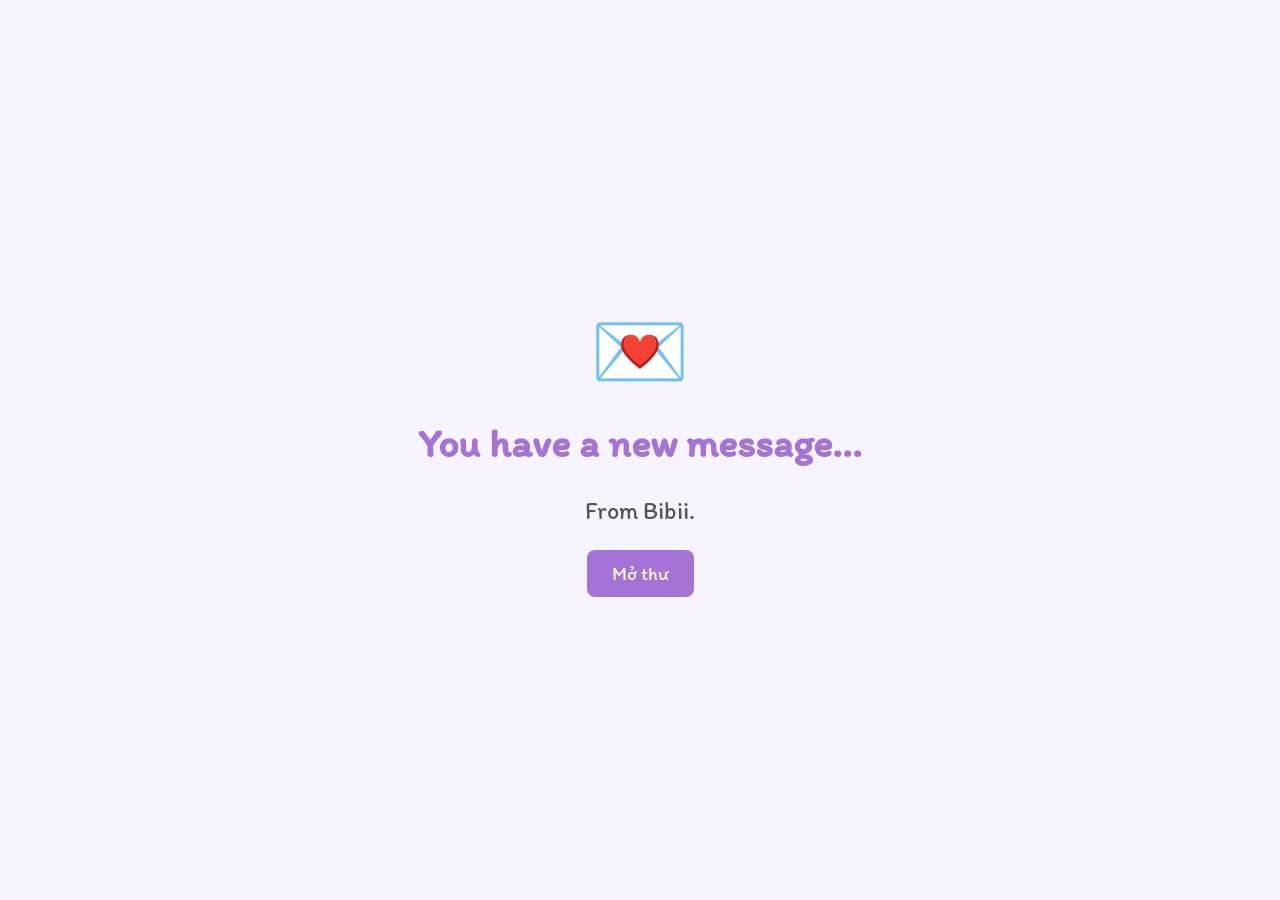
<file: 6-mo anni gift/index.html>
<!DOCTYPE html>
<html lang="vi">
<head>
    <meta charset="UTF-8">
    <meta name="viewport" content="width=device-width, initial-scale=1.0">
    <title>Our 6-month Anniversary</title>
    <link rel="stylesheet" href="style.css">
    <link href="https://fonts.googleapis.com/css2?family=Itim&display=swap" rel="stylesheet">
</head>
<body>

    <body>

    <div class="bg-blobs">
        <div class="blob blob-1"></div>
        <div class="blob blob-2"></div>
        <div class="blob blob-3"></div>
    </div>

    <div class="doodles-container">
        <svg class="doodle doodle-1" viewBox="0 0 100 20" width="120">
            <path d="M0 10 Q 12.5 0, 25 10 T 50 10 T 75 10 T 100 10" fill="none" stroke="#D1BFF0" stroke-width="4" stroke-linecap="round"/>
        </svg>
        
        <svg class="doodle doodle-2" viewBox="0 0 100 20" width="80">
            <path d="M0 10 Q 12.5 20, 25 10 T 50 10 T 75 10 T 100 10" fill="none" stroke="#D1BFF0" stroke-width="3" stroke-linecap="round"/>
        </svg>
        
        <svg class="doodle doodle-3" viewBox="0 0 24 24" width="40">
            <path d="M12 2 L14.5 9.5 L22 12 L14.5 14.5 L12 22 L9.5 14.5 L2 12 L9.5 9.5 Z" fill="none" stroke="#A374D5" stroke-width="1.5" stroke-linejoin="round"/>
        </svg>
        
        <svg class="doodle doodle-4" viewBox="0 0 24 24" width="45">
            <path d="M12 21.35l-1.45-1.32C5.4 15.36 2 12.28 2 8.5 2 5.42 4.42 3 7.5 3c1.74 0 3.41.81 4.5 2.09C13.09 3.81 14.76 3 16.5 3 19.58 3 22 5.42 22 8.5c0 3.78-3.4 6.86-8.55 11.54L12 21.35z" fill="none" stroke="#D1BFF0" stroke-width="2" stroke-linecap="round" stroke-linejoin="round"/>
        </svg>
    </div>

    <div id="pre-intro-screen" class="active-screen intro-overlay">
        <div class="intro-content">
            <div class="envelope-icon">💌</div>
            <h2 class="title-love" style="font-size: 2.5em;">You have a new message...</h2>
            <p class="handwriting">From Bibii.</p>
            <button id="open-letter-btn" class="button-style" style="margin-top: 20px;">Mở thư</button>
        </div>
    </div>

    <div id="auth-screen" class="inactive-screen">
        <div class="auth-box">
            <h2>Wat iz da Password?</h2>
            <p class="handwriting">Nhập pass đi xong tui mới cho coi thư.</p>
            <input type="text" id="password" placeholder="Đố biết đấy, hị.">
            <button id="auth-btn" class="button-style">Confirm</button>
            <p id="error-message"></p>
        </div>
    </div>

    <div id="main-content" class="inactive-screen">
        <section id="welcome-section" class="section navigation-section">
            <img src="/6-mo anni gift/Images/heartcat.jpg" alt="Mèo ôm tim">
            <h1 style="max-width: 800px;">I prepared a Special Gift for u today. Do u wanna see it?</h1>
            <div class="btn-group">
                <button id="yes-btn" class="button-style">Yup, I want to!</button>
                <button id="no-btn" class="button-style">Nah, I'm good.</button>
            </div>
        </section>

        <section id="plead-section" class="section navigation-section">
            <h1 style="font-size: 3em;">Why? Don't go 🥺</h1>
            <img src="/6-mo anni gift/Images/cry hello kitty.jpg" alt="Mèo khóc">
            <p class="handwriting" style="font-size: 1.8em;">I'm sure u'll love it!</p>
            <button id="go-back-btn" class="button-style">Okay, let me see...</button>
        </section>

        <section id="menu-section" class="section navigation-section">
            <div class="menu-container">
                <div class="menu-left">
                    <h2 class="title-love">Gửi NhiNhi,</h2>
                    <p class="handwriting">
                        24/04/2026 là một ngày khá đặc biệt đấy chứ? Đúng hơm?
                        <br><br>
                        Nay anh có một món quà nhỏ muốn dành cho em. Hy vọng em sẽ
                        thích nó. Yêu em.
                    </p>
                </div>

                <div class="menu-right">
                    <div class="menu-grid">
                        <a href="#intro" class="jump-link menu-card" data-target="intro-section">
                            <span class="card-icon">💌</span>
                            <span class="card-text">Opening</span>
                        </a>
                        <a href="#music" class="jump-link menu-card" data-target="music-section">
                            <span class="card-icon">🎵</span>
                            <span class="card-text">Music</span>
                        </a>
                        <a href="#gallery" class="jump-link menu-card" data-target="gallery-section">
                            <span class="card-icon">🖼️</span>
                            <span class="card-text">Memories</span>
                        </a>
                        <a href="#pets" class="jump-link menu-card" data-target="pets-section">
                            <span class="card-icon">🐾</span>
                            <span class="card-text">Pets</span>
                        </a>
                        <a href="#words" class="jump-link menu-card" data-target="words-section">
                            <span class="card-icon">💬</span>
                            <span class="card-text">Hứ!</span>
                        </a>
                        <a href="#ending" class="jump-link menu-card" data-target="ending-section">
                            <span class="card-icon">💖</span>
                            <span class="card-text">Ending</span>
                        </a>
                    </div>
                </div>
            </div>
        </section>

        <!-- intro -->
        <section id="intro-section" class="section navigation-section">
            <h2 class="title-love">Chin chàoo</h2>
            <div class="story-container">
                
                <div class="photo-column" style="position: relative;">
                    <img src="/6-mo anni gift/Images/us.jpg" alt="Ảnh kỷ niệm">
                    
                    <svg class="photo-doodle" viewBox="0 0 100 100" width="70">
                        <path d="M50 10 Q 50 50, 90 50 Q 50 50, 50 90 Q 50 50, 10 50 Q 50 50, 50 10 Z" fill="none" stroke="#A374D5" stroke-width="4" stroke-linecap="round" stroke-linejoin="round"/>
                        <path d="M25 25 L35 35 M75 25 L65 35 M25 75 L35 65 M75 75 L65 65" stroke="#D1BFF0" stroke-width="3" stroke-linecap="round"/>
                    </svg>
                </div>

                <div class="text-column">
                    <p class="handwriting">
                        Cũng nhanh phết he, mới ngày nào vẫn còn ngồi ở trên lớp GC mà
                        giờ cũng đã được nửa năm rồi cơ đấy. Nửa năm nay trôi qua với 
                        anh thật sự rất vui, rất ý nghĩa khi được học rất nhiều điều mới
                        từ em, được trải nghiệm nhiều thứ mới cùng em. 
                        <br><br>
                        Thoai thế này hoi, còn đoạn sau nữa mà. Enjoy ~~
                    </p>
                </div>
            </div>
            <button class="jump-link back-to-menu button-style" data-target="menu-section">Go back</button>
        </section>

        <!-- music -->
        <section id="music-section" class="section navigation-section">
            <h2 class="title-love">Our Music before🎵</h2>
            <p class="handwriting">Biếc sao khôm? Ngày trước thì gu nhạc 2 đứa trông..</p>
            <div class="album-container">
                <div class="album-card">
                    <img src="/6-mo anni gift/Images/albumbibi.jpg" alt="Gu của anh">
                    <p class="handwriting">Anh thì tạp nham, chả đâu vào đâu.</p>
                </div>
                <div class="album-card">
                    <img src="/6-mo anni gift/Images/albumnhinhi.jpg" alt="Gu của em">
                    <p class="handwriting">Em thì dân K-Pop đún nghĩa.</p>
                </div>
            </div>
            <button class="jump-link button-style" data-target="music-wait-section" style="margin-top: 40px;">Next</button>
        </section>

        <section id="music-wait-section" class="section navigation-section">
            <h2 class="title-love" style="font-size: 3.5em; margin-bottom: 40px;">Cơ mà, biếc sao khôm? </h2>
            <button class="jump-link button-style" data-target="music-shared-section">Next</button>
        </section>

        <section id="music-shared-section" class="section navigation-section">
            <h2 class="title-love">Our Music after🎵</h2>
            <p class="handwriting">Thế mà sau đấy 2 đứa cũn biết nghe nhạc của nhau òi đấyy.</p>
            <div class="album-container">
                <div class="album-card">
                    <img src="/6-mo anni gift/Images/albumfubigubi.jpg" alt="Album chung 1">
                    <p class="handwriting">Album fubigubi nề!</p>
                </div>
                <div class="album-card">
                    <img src="/6-mo anni gift/Images/albumtenten.jpg" alt="Album chung 2">
                    <p class="handwriting">Album cho quán tụi mìn nề!</p>
                </div>
            </div>
            <button class="jump-link button-style" data-target="music-details-section" style="margin-top: 40px;">Còn điều bí mật nữa nè...</button>
        </section>

        <section id="music-details-section" class="section navigation-section">
    <h2 class="title-love" style="margin-bottom: 40px;">Our Melody</h2>
    <p class="handwriting">Cũng có, trong số đó, những giai điệu đặc biệt nữa đó.</p>
    <div class="gallery-split-container" style="max-width: 1100px; margin-top: 0;">
        <div class="gallery-half">
            <h3 class="menu-title" style="font-size: 1.6em;">Songs remind me of u!</h3>
            <div class="vinyl-list">
                <div class="vinyl-item">
                    <div class="vinyl-wrapper" onclick="toggleAudio('audio1', this)">
                        <img src="/6-mo anni gift/Images/afterlikecover.jpg" alt="Cover" class="vinyl-record">
                    </div>
                    <div class="song-info">
                        <p class="handwriting">After Like</p>
                        <p class="singer">IVE</p>
                    </div>
                    <audio id="audio1" src="/6-mo anni gift/audio/afterlike.mp3"></audio>
                </div>
                <div class="vinyl-item">
                    <div class="vinyl-wrapper" onclick="toggleAudio('audio2', this)">
                        <img src="/6-mo anni gift/Images/newbeginningscover.jpg" alt="Cover" class="vinyl-record">
                    </div>
                    <div class="song-info">
                        <p class="handwriting">New Beginnings</p>
                        <p class="singer">NEFFEX</p>
                    </div>
                    <audio id="audio2" src="/6-mo anni gift/audio/newbeginnings.mp3"></audio>
                </div>
                <div class="vinyl-item">
                    <div class="vinyl-wrapper" onclick="toggleAudio('audio3', this)">
                        <img src="/6-mo anni gift/Images/sukidakaracover.png" alt="Cover" class="vinyl-record">
                    </div>
                    <div class="song-info">
                        <p class="handwriting">好きだから</p>
                        <p class="singer">ユイカ ft. れん</p>
                    </div>
                    <audio id="audio3" src="/6-mo anni gift/audio/sukidakara.mp3"></audio>
                </div>
            </div>
        </div>

        <div class="gallery-half">
            <h3 class="menu-title" style="font-size: 1.6em;">Your fav!</h3>
            <div class="vinyl-list">
                <div class="vinyl-item">
                    <div class="vinyl-wrapper" onclick="toggleAudio('audio4', this)">
                        <img src="/6-mo anni gift/Images/Escapism_Singles_Cover.jpg" alt="Cover" class="vinyl-record">
                    </div>
                    <div class="song-info">
                        <p class="handwriting">Escapism</p>
                        <p class="singer">Steven Universe</p>
                    </div>
                    <audio id="audio4" src="/6-mo anni gift/audio/escapism.mp3"></audio>
                </div>
                <div class="vinyl-item">
                    <div class="vinyl-wrapper" onclick="toggleAudio('audio5', this)">
                        <img src="/6-mo anni gift/Images/herecomesathought.jpg" alt="Cover" class="vinyl-record">
                    </div>
                    <div class="song-info">
                        <p class="handwriting">Here Comes A Thought</p>
                        <p class="singer">Steven Universe</p>
                    </div>
                    <audio id="audio5" src="/6-mo anni gift/audio/herecomesathought.mp3"></audio>
                </div>
                <div class="vinyl-item">
                    <div class="vinyl-wrapper" onclick="toggleAudio('audio6', this)">
                        <img src="/6-mo anni gift/Images/Love_Like_You.jpg" alt="Cover" class="vinyl-record">
                    </div>
                    <div class="song-info">
                        <p class="handwriting">Love Like You</p>
                        <p class="singer">Steven Universe</p>
                    </div>
                    <audio id="audio6" src="/6-mo anni gift/audio/lovelikeyou.mp3"></audio>
                </div>
            </div>
        </div>
    </div>
    
    <button class="jump-link back-to-menu button-style" data-target="menu-section" style="margin-top: 40px;">Go back</button>
</section>

        <!-- memories -->
        <section id="gallery-section" class="section navigation-section">
            <div class="gallery-split-container">
                <div class="gallery-half">
                    <h2 class="title-love">Our Moments</h2>
                    <div class="gallery-grid">
                        <div class="gallery-card">
                            <img src="/6-mo anni gift/Images/us1.jpg" alt="Khoảnh khắc 1">
                            <p class="handwriting">Biếc hun nhau he</p>
                        </div>
                        <div class="gallery-card">
                            <img src="/6-mo anni gift/Images/us2.jpg" alt="Khoảnh khắc 2">
                            <p class="handwriting">Cũn gọi là cóa đi chộp ảnh Tết he</p>
                        </div>
                        <div class="gallery-card">
                            <img src="/6-mo anni gift/Images/us3.jpg" alt="Khoảnh khắc 3">
                            <p class="handwriting">Trông như đang cầu hôn ý nhể?</p>
                        </div>
                        <div class="gallery-card">
                            <img src="/6-mo anni gift/Images/us4.jpg" alt="Khoảnh khắc 4">
                            <p class="handwriting">Ể, mìn cưới thật á???</p>
                        </div>
                    </div>
                </div>

                <div class="gallery-half">
                    <h2 class="title-love">Your moments </h2>
                    <div class="gallery-grid">
                        <div class="gallery-card">
                            <img src="/6-mo anni gift/Images/her1.jpg" alt="Nóc nhà 1">
                            <p class="handwriting">Đòi xoa đầu cơ, làm như là Pía í, hứ</p>
                        </div>
                        <div class="gallery-card">
                            <img src="/6-mo anni gift/Images/her2.jpg" alt="Nóc nhà 2">
                            <p class="handwriting">Chụp giấu mặt tui đồ</p>
                        </div>
                        <div class="gallery-card">
                            <img src="/6-mo anni gift/Images/her3.jpg" alt="Nóc nhà 3">
                            <p class="handwriting">Trông nhây phết xDD</p>
                        </div>
                        <div class="gallery-card">
                            <img src="/6-mo anni gift/Images/her4.jpg" alt="Nóc nhà 4">
                            <p class="handwriting">Tấm này trông okay đấy, hớ hớ</p>
                        </div>
                    </div>
                </div>
            </div>
            <button class="jump-link back-to-menu button-style" data-target="menu-section" style="margin-top: 50px;">Go back</button>
        </section>

        <!-- pets -->
        <section id="pets-section" class="section navigation-section">
            <h2 class="title-love">Our Pets 🐾</h2>
            
            <div class="pets-grid-container">
                <div class="pet-column">
                    <h3 class="menu-title" style="font-size: 1.8em; margin-bottom: 15px;">Pía</h3>
                    <div class="gallery-card">
                        <img src="/6-mo anni gift/Images/pia1.jpg" alt="Pía 1">
                        <p class="handwriting">Pía sao dị tròi?</p>
                    </div>
                    <div class="gallery-card">
                        <img src="/6-mo anni gift/Images/pia2.jpg" alt="Pía 2">
                        <p class="handwriting">Ô chu choa em Pía iuu.</p>
                    </div>
                </div>

                <div class="pet-column">
                    <h3 class="menu-title" style="font-size: 1.8em; margin-bottom: 15px;">Nyabati</h3>
                    <div class="gallery-card">
                        <img src="/6-mo anni gift/Images/nyabati1.jpg" alt="Nyabati 1">
                        <p class="handwriting">Nyabati ngáo lém.</p>
                    </div>
                    <div class="gallery-card">
                        <img src="/6-mo anni gift/Images/nyabati2.jpg" alt="Nyabati 2">
                        <p class="handwriting">Ô chu choa em Nyabati</p>
                    </div>
                </div>

                <div class="pet-column">
                    <h3 class="menu-title" style="font-size: 1.8em; margin-bottom: 15px;">2 đứa</h3>
                    <div class="gallery-card">
                        <img src="/6-mo anni gift/Images/pyabati.jpg" alt="2 đứa 1">
                        <p class="handwriting">Làm cái gì đâyy?</p>
                    </div>
                    <div class="gallery-card">
                        <img src="/6-mo anni gift/Images/pyabati2.jpg" alt="2 đứa 2">
                        <p class="handwriting">2 em này Loafu Loafu.</p>
                    </div>
                </div>
            </div>

            <button class="jump-link back-to-menu button-style" data-target="menu-section" style="margin-top: 40px;">Go back</button>
        </section>

        <section id="words-section" class="section navigation-section">
            <h2 class="title-love">Tui, tui có vài điều mún nói..</h2>
            <ul class="reminders-list">
                <li>Cái đồ, cái đồ ngủ muộn kìa, khôm dậy sớm chơi ví tui kìa. Hứ!</li>
                <li>Tui muốn cậu phải, phải, phải tự tin hơn, phải vui hơn nữa, khôm đượt tự ti vì đó là việc của tui!</li>
                <li>Tui cũn biết tự ái đấy nhá. Nên là đừn nói gì đó sát thương chuẩn quá nhá. Hứ</li>
                <li>あなたは私の世界です。(∀｀*ゞ)ｴﾍﾍ</li>
            </ul>
            <button class="jump-link back-to-menu button-style" data-target="menu-section">Go back</button>
        </section>

        <section id="ending-section" class="section navigation-section ending-bg">
            <div class="floating-hearts">
                <div class="heart">💜</div><div class="heart">💜</div><div class="heart">💜</div>
                <div class="heart">💜</div><div class="heart">💜</div><div class="heart">💜</div>
            </div>

            <h2 class="title-love" style="font-size: 3em; position: relative; z-index: 2;">Thank you for everything ✨</h2>
            
            <div class="final-card" style="position: relative; z-index: 2;">
                <div class="gallery-card" style="max-width: 250px; margin: 0 auto 25px;">
                    <img src="/6-mo anni gift/Images/best.jpg" alt="Our best moment" style="aspect-ratio: 1/1; object-fit: cover; width: 100%; border-radius: 10px;">
                </div>
                
                <p class="handwriting" style="font-size: 1.6em; margin-bottom: 30px;">
                    This is absolutely beautiful, you guys. I can't believe it comes to an end. <br><br>
                    Hai đứa mìn sẽ cùng đi lâu hơn nữa nhe, <br>
                    Đến lúc cưới xong ở ví nhau lun nhe! <br><br>
                    Yêu em lắm,<br>
                    Luv u. <br>
                    <strong>Bibii 💜</strong>
                </p>

                <div class="btn-group">
                    <button class="jump-link button-style back-to-menu" data-target="menu-section" style="margin-top: 0;">Xem lại từ đầu</button>
                    <button class="jump-link button-style" data-target="confirm-end-section">Kết thúc 💖</button>
                </div>
            </div>
        </section>

        <section id="confirm-end-section" class="section navigation-section">
            <h1 class="title-love" style="font-size: 3.5em;">Khoan đã! Em chắc tưaa?</h1>
            <p class="handwriting" style="font-size: 1.8em; margin-bottom: 40px;">Đóng cái là hớt cho coi lun nhe!!</p>
            
            <div class="btn-group">
                <button class="jump-link button-style" data-target="real-final-section">Chắc chắn 💜</button>
                <button class="jump-link button-style back-to-menu" data-target="menu-section" style="margin-top: 0;">Chưa, tui mún xem lại</button>
            </div>
        </section>

        <section id="real-final-section" class="section navigation-section ending-bg">
            <div class="floating-hearts">
                <div class="heart">💜</div><div class="heart">💜</div><div class="heart">💜</div>
                <div class="heart">💜</div><div class="heart">💜</div><div class="heart">💜</div>
            </div>

            <div class="final-card" style="position: relative; z-index: 2; padding: 60px 40px;">
                <h2 class="title-love" style="font-size: 3.5em; margin-bottom: 20px;">The End.</h2>
                <p class="handwriting" style="font-size: 1.8em; margin-bottom: 0; line-height: 1.6;">
                    Cảm ơn em vì đã dành thời gian cho cái này.<br>
                    Yêu em nhiều.
                </p>
            </div>
        </section>

    </div>

    <div id="loading-screen" class="inactive-screen loading-overlay">
        <h2>Loading... 💜</h2>
    </div>

    <script src="scripts.js"></script>
</body>
</html>
</file>
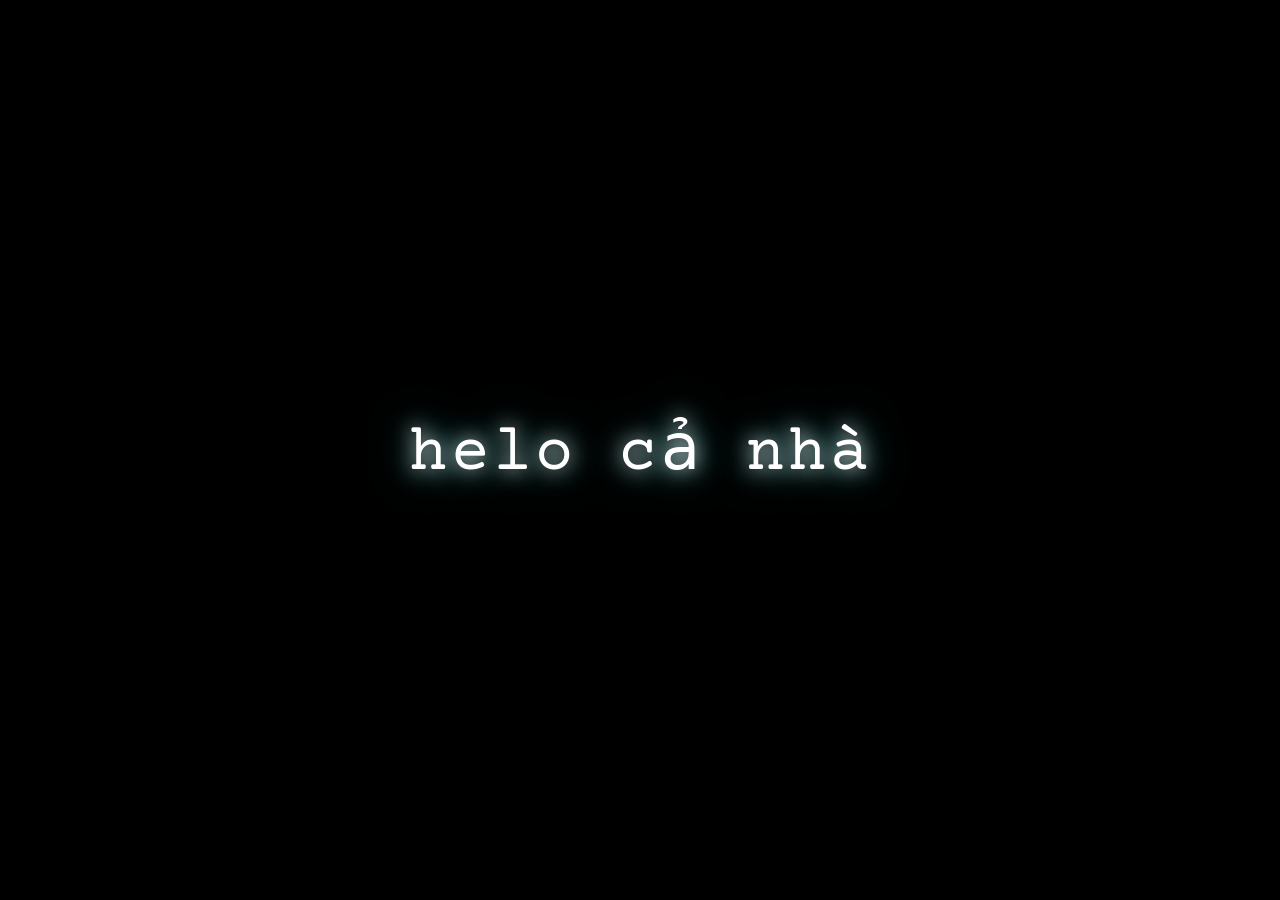
<file: 20-10-family/20-10/index.html>
<!DOCTYPE html>
<!-- Tiny - trang chúc 20/10 -->
<html lang="vi">
<head>
<meta name="viewport" content="width=device-width, initial-scale=1.0">
<script id="tiny-performance-profile" src="./js/01-tiny-performance-profile.js"></script>

    <meta charset="UTF-8">
    <title>20/10</title>
    <link href="https://fonts.googleapis.com/css2?family=Courier+Prime&display=swap" rel="stylesheet">
    
    <link rel="stylesheet" href="./style.css">
    <!-- Tiny V13: moonless Beauty + light luck-to-question transition; no changes to rover moon -->


<!-- Tiny V15: lời nhắc khi đoạn nhạc mở đầu đã hoàn tất (chỉ 2 cảnh đầu). -->

</head>
<body>
<!-- Ba bộ trang trí lời chúc; chỉ hiện khi câu tương ứng xuất hiện. -->
<div id="tiny-wish-decor" aria-hidden="true"><div class="tiny-decor-mode tiny-decor-want" id="decor-want">
  <svg class="tiny-wish-constellation a" viewBox="0 0 300 255"><path d="M10 152L48 105 85 129 126 50 176 75 226 26 288 70 M48 105 50 209 139 187 176 75 270 214 288 70"/><circle cx="10" cy="152" r="3"/><circle cx="48" cy="105" r="4"/><circle cx="85" cy="129" r="2.5"/><circle cx="126" cy="50" r="3.5"/><circle cx="176" cy="75" r="3"/><circle cx="226" cy="26" r="3.5"/><circle cx="288" cy="70" r="4"/><circle cx="50" cy="209" r="2.5"/><circle cx="139" cy="187" r="3"/><circle cx="270" cy="214" r="3"/></svg>
  <svg class="tiny-wish-constellation b" viewBox="0 0 300 255"><path d="M10 152L48 105 85 129 126 50 176 75 226 26 288 70 M48 105 50 209 139 187 176 75 270 214 288 70"/><circle cx="10" cy="152" r="3"/><circle cx="48" cy="105" r="4"/><circle cx="85" cy="129" r="2.5"/><circle cx="126" cy="50" r="3.5"/><circle cx="176" cy="75" r="3"/><circle cx="226" cy="26" r="3.5"/><circle cx="288" cy="70" r="4"/><circle cx="50" cy="209" r="2.5"/><circle cx="139" cy="187" r="3"/><circle cx="270" cy="214" r="3"/></svg>
  <div class="tiny-wish-orbit"></div><div class="tiny-wish-orbit second"></div>
  <!-- Mỗi điều ước như một viên pha lê: hoa văn, vòng quỹ đạo và cực quang đều độc lập với đôi mắt Tiny. -->
  <div class="tiny-want-aurora"></div>
  <svg class="tiny-want-ribbons" viewBox="0 0 800 250" preserveAspectRatio="none" aria-hidden="true">
    <path class="r1" d="M0 148 C145 224 242 232 390 138 S602 165 800 45"/>
    <path class="r2" d="M0 190 C151 102 245 198 403 159 S651 196 800 113"/>
    <path class="r3" d="M5 111 C145 160 265 174 405 148 S600 110 795 170"/>
  </svg>
  <div class="tiny-want-oracle" aria-hidden="true">
   <svg class="oracle-main" viewBox="0 0 220 220">
    <defs>
     <radialGradient id="tinyOracleGlass" cx="41%" cy="27%" r="77%">
       <stop offset="0" stop-color="#e0ffff" stop-opacity=".79"/>
       <stop offset=".25" stop-color="#65d5ff" stop-opacity=".49"/>
       <stop offset=".73" stop-color="#3261bf" stop-opacity=".48"/>
       <stop offset="1" stop-color="#6b60cd" stop-opacity=".18"/>
     </radialGradient>
     <radialGradient id="tinyOracleLight" cx="40%" cy="35%" r="68%">
       <stop offset="0" stop-color="#fff"/>
       <stop offset=".25" stop-color="#efffff"/>
       <stop offset=".67" stop-color="#9aecff"/>
       <stop offset="1" stop-color="#78b4ff" stop-opacity=".15"/>
     </radialGradient>
    </defs>
    <circle cx="110" cy="110" r="79" class="oracle-outer" stroke-dasharray="1 8"/>
    <ellipse class="oracle-orbit-one" cx="110" cy="110" rx="94" ry="35" transform="rotate(-19 110 110)"/>
    <ellipse class="oracle-orbit-two" cx="110" cy="110" rx="87" ry="42" transform="rotate(45 110 110)"/>
    <path class="oracle-glass" d="M110 49 L137 78 L163 110 L137 143 L110 171 L83 143 L57 110 L83 78 Z"/>
    <path d="M110 70 Q122 100 150 110 Q122 120 110 150 Q98 120 70 110 Q98 100 110 70 Z" class="oracle-light"/>
    <path d="M92 76 L110 58 L126 76" stroke="rgba(255,255,255,.45)" stroke-width="2" stroke-linecap="round" fill="none"/>
    <circle class="oracle-orbital-spark" cx="194" cy="108" r="3"/>
    <circle class="oracle-orbital-spark" cx="39" cy="91" r="2.5"/>
    <circle class="oracle-orbital-spark" cx="113" cy="31" r="2"/>
   </svg>
  </div>
  <span class="tiny-want-mini a"></span><span class="tiny-want-mini b"></span><span class="tiny-want-mini c"></span>
</div><div class="tiny-decor-mode tiny-decor-health" id="decor-health">
<div class="tiny-health-heart"><svg viewBox="0 0 100 100"><path d="M50 87 C38 76 12 57 12 35 C12 12 40 11 50 32 C60 11 88 12 88 35 C88 57 62 76 50 87 Z"/></svg></div>
<svg class="tiny-health-ecg" viewBox="0 0 560 105" preserveAspectRatio="none"><path d="M0 55 H110 L125 48 143 55 164 55 177 28 194 92 209 11 228 55 H270 L286 49 304 55 H380 L390 37 410 69 424 54 H560"/></svg>
<i class="tiny-health-speck" style="--hx:4%;--hy:24%;--hs:2.1px;--hd:3.3s;--hdelay:-0.00s"></i>
<i class="tiny-health-speck" style="--hx:10%;--hy:30%;--hs:3.0px;--hd:3.9s;--hdelay:-0.41s"></i>
<i class="tiny-health-speck" style="--hx:17%;--hy:58%;--hs:3.9px;--hd:4.5s;--hdelay:-0.82s"></i>
<i class="tiny-health-speck" style="--hx:21%;--hy:70%;--hs:4.8px;--hd:5.1s;--hdelay:-1.23s"></i>
<i class="tiny-health-speck" style="--hx:32%;--hy:85%;--hs:2.1px;--hd:5.7s;--hdelay:-1.64s"></i>
<i class="tiny-health-speck" style="--hx:81%;--hy:17%;--hs:3.0px;--hd:3.3s;--hdelay:-2.05s"></i>
<i class="tiny-health-speck" style="--hx:86%;--hy:22%;--hs:3.9px;--hd:3.9s;--hdelay:-2.46s"></i>
<i class="tiny-health-speck" style="--hx:92%;--hy:51%;--hs:4.8px;--hd:4.5s;--hdelay:-2.87s"></i>
<i class="tiny-health-speck" style="--hx:74%;--hy:75%;--hs:2.1px;--hd:5.1s;--hdelay:-3.28s"></i>
<i class="tiny-health-speck" style="--hx:61%;--hy:81%;--hs:3.0px;--hd:5.7s;--hdelay:-3.69s"></i>
<i class="tiny-health-speck" style="--hx:6%;--hy:50%;--hs:3.9px;--hd:3.3s;--hdelay:-4.10s"></i>
<i class="tiny-health-speck" style="--hx:14%;--hy:79%;--hs:4.8px;--hd:3.9s;--hdelay:-4.51s"></i>
<i class="tiny-health-speck" style="--hx:88%;--hy:63%;--hs:2.1px;--hd:4.5s;--hdelay:-4.92s"></i>
<i class="tiny-health-speck" style="--hx:95%;--hy:85%;--hs:3.0px;--hd:5.1s;--hdelay:-5.33s"></i>
<i class="tiny-health-speck" style="--hx:83%;--hy:39%;--hs:3.9px;--hd:5.7s;--hdelay:-5.74s"></i>
</div><div class="tiny-decor-mode tiny-decor-beauty" id="decor-beauty"><div class="tiny-beauty-garland"></div><span class="tiny-beauty-petal" style="--px:3%;--ps:12px;--pc:#ffb9da;--drift:-26px;--pd:8.5s;--delay:-0.0s">❀</span>
<span class="tiny-beauty-petal" style="--px:8%;--ps:16px;--pc:#ffd4ed;--drift:-7px;--pd:9.8s;--delay:-0.9s">✿</span>
<span class="tiny-beauty-petal" style="--px:15%;--ps:20px;--pc:#e6c7ff;--drift:12px;--pd:11.1s;--delay:-1.9s">❁</span>
<span class="tiny-beauty-petal" style="--px:23%;--ps:24px;--pc:#c8e4ff;--drift:31px;--pd:12.4s;--delay:-2.8s">❀</span>
<span class="tiny-beauty-petal" style="--px:83%;--ps:28px;--pc:#ffb9da;--drift:-15px;--pd:13.7s;--delay:-3.7s">✿</span>
<span class="tiny-beauty-petal" style="--px:92%;--ps:12px;--pc:#ffd4ed;--drift:4px;--pd:15.0s;--delay:-4.7s">❁</span>
<span class="tiny-beauty-petal" style="--px:96%;--ps:16px;--pc:#e6c7ff;--drift:23px;--pd:8.5s;--delay:-5.6s">❀</span>
<span class="tiny-beauty-petal" style="--px:72%;--ps:20px;--pc:#c8e4ff;--drift:-23px;--pd:9.8s;--delay:-6.5s">✿</span>
<span class="tiny-beauty-petal" style="--px:12%;--ps:24px;--pc:#ffb9da;--drift:-4px;--pd:11.1s;--delay:-7.4s">❁</span>
<span class="tiny-beauty-petal" style="--px:87%;--ps:28px;--pc:#ffd4ed;--drift:15px;--pd:12.4s;--delay:-8.4s">❀</span>
<span class="tiny-beauty-petal" style="--px:4%;--ps:12px;--pc:#e6c7ff;--drift:34px;--pd:13.7s;--delay:-9.3s">✿</span>
<span class="tiny-beauty-petal" style="--px:97%;--ps:16px;--pc:#c8e4ff;--drift:-12px;--pd:15.0s;--delay:-10.2s">❁</span>
<span class="tiny-beauty-petal" style="--px:18%;--ps:20px;--pc:#ffb9da;--drift:7px;--pd:8.5s;--delay:-11.2s">❀</span>
<span class="tiny-beauty-petal" style="--px:78%;--ps:24px;--pc:#ffd4ed;--drift:26px;--pd:9.8s;--delay:-12.1s">✿</span>
<span class="tiny-beauty-petal" style="--px:45%;--ps:28px;--pc:#e6c7ff;--drift:-20px;--pd:11.1s;--delay:-13.0s">❁</span>
<span class="tiny-beauty-petal" style="--px:62%;--ps:12px;--pc:#c8e4ff;--drift:-1px;--pd:12.4s;--delay:-14.0s">❀</span>
<span class="tiny-beauty-petal" style="--px:6%;--ps:16px;--pc:#ffb9da;--drift:18px;--pd:13.7s;--delay:-14.9s">✿</span>
<span class="tiny-beauty-petal" style="--px:89%;--ps:20px;--pc:#ffd4ed;--drift:37px;--pd:15.0s;--delay:-15.8s">❁</span>
<span class="tiny-beauty-glint" style="--gx:6%;--gy:29%;--gs:17px;--gd:2.3s;--gdelay:-0.00s">✧</span>
<span class="tiny-beauty-glint" style="--gx:15%;--gy:56%;--gs:23px;--gd:2.9s;--gdelay:-0.33s">✧</span>
<span class="tiny-beauty-glint" style="--gx:26%;--gy:80%;--gs:29px;--gd:3.5s;--gdelay:-0.66s">✧</span>
<span class="tiny-beauty-glint" style="--gx:74%;--gy:36%;--gs:35px;--gd:4.1s;--gdelay:-0.99s">✧</span>
<span class="tiny-beauty-glint" style="--gx:89%;--gy:19%;--gs:17px;--gd:2.3s;--gdelay:-1.32s">✧</span>
<span class="tiny-beauty-glint" style="--gx:95%;--gy:70%;--gs:23px;--gd:2.9s;--gdelay:-1.65s">✧</span>
<span class="tiny-beauty-glint" style="--gx:57%;--gy:84%;--gs:29px;--gd:3.5s;--gdelay:-1.98s">✧</span>
<span class="tiny-beauty-glint" style="--gx:36%;--gy:16%;--gs:35px;--gd:4.1s;--gdelay:-2.31s">✧</span>
<span class="tiny-beauty-glint" style="--gx:5%;--gy:80%;--gs:17px;--gd:2.3s;--gdelay:-2.64s">✧</span>
<span class="tiny-beauty-glint" style="--gx:83%;--gy:91%;--gs:23px;--gd:2.9s;--gdelay:-2.97s">✧</span>
</div></div>

    <div id="tiny-sky" aria-hidden="true"></div>

    <div id="pink-overlay"></div>
    <div id="vang-overlay"></div>
    <div id="xanh-overlay"></div>
    <svg id="co-hoa" xmlns="http://www.w3.org/2000/svg"></svg>
    <img id="anh-hai-nguoi" alt="Mèo liếc" src="./assets/cat-side-eye.png">
    <canvas id="natureCanvas"></canvas>
    <canvas id="laCanvas"></canvas>

    <!-- Âm thanh lưu trong thư mục assets. -->
    <audio id="tiny-soundtrack" preload="auto" autoplay playsinline src="./assets/shiori.mp3"></audio>
    <div id="music-wait-hint" aria-live="polite">đợi chút xíu đii</div>
    <div id="tiny-lyric-zone" aria-live="off" aria-hidden="true">
      <div class="lyric-line" id="tiny-lyric-top"></div>
      <div class="lyric-line" id="tiny-lyric-bottom"></div>
    </div>

    <div id="text-1" class="text-layer hien-thi">helo cả nhà</div>
    <div id="text-2" class="text-layer">tớ là Binini</div>
    <div id="text-3" class="text-layer">Hôm nay tớ nhận lệnh từ Bibii là để...</div>
    <div id="text-4" class="text-layer">ui cả nhà mình hay thế</div>
    <div id="text-5" class="text-layer"><span class="chu-20-10">à thì hôm nay cũng </span><span class="chu-20-10">20/10 rồi</span></div>
    <div id="text-6" class="text-layer">nên là tớ muốn</div>
    <div id="text-7" class="text-layer">chúchúc cả nhà mình thật nhiều sức khỏe</div>
    <div id="text-8" class="text-layer">nhiều hạnh phúc</div>
    <div id="text-9" class="text-layer">và chúc cả nhà mình luôn <br>zui zẻ, tít cựt.</div>
    <div id="text-10" class="text-layer">tớ tặng cả nhà mình ngọn <span class="clover-word">cỏ 4 lá</span> này ná</div>
    <div id="text-11" class="text-layer">nè cầm lấy đi</div>
    <div id="text-12" class="text-layer">chúc cả nhà mình gặp được thật nhiều điều <span class="luck-green-words">may mắn ná</span></div>
    <div id="text-13" class="text-layer"><span class="question-blue-words">Hết dồi.</span></div>

    <div id="lower-stars" aria-hidden="true"></div>
    <div id="woman-scene" aria-hidden="true"><img id="woman-complete-mobile" alt="Mèo giơ ngón like" src="./assets/cat-like.png" draggable="false" /></div>
    <!-- 3 tầng sao từ Uiverse: chỉ hiện kể từ cảnh chúc sức khỏe -->
    <div id="uiverse-starfield" aria-hidden="true">
      <div id="stars"></div>
      <div id="stars2"></div>
      <div id="stars3"></div>
    </div>
    <div id="sao-vu-tru" aria-hidden="true"></div>
    <div id="vien-vu-tru" aria-hidden="true"></div>


    <!-- Các lớp trang trí lời chúc -->
    <div id="wish-backdrop" aria-hidden="true"></div>
    <div id="beauty-stage" class="wish-stage" aria-hidden="true">
      <div class="ring"></div>
      <div class="wish-floral left"><svg viewBox="0 0 330 740" preserveAspectRatio="xMidYMax meet" aria-hidden="true"><g >"<path class="wish-branch" style="--delay:0.16s;--tint:#eab9fa" d="M 42 736 Q 55 573 118 442 Q 149 380 125 277" stroke-width="2.3"/><g class="wish-bloom" style="--delay:0.95s;--tint:#eab9fa" transform="translate(125 277)"><g class="petals"><ellipse cx="0" cy="-16" rx="9" ry="15" transform="rotate(0)" /><ellipse cx="0" cy="-16" rx="9" ry="15" transform="rotate(72)" /><ellipse cx="0" cy="-16" rx="9" ry="15" transform="rotate(144)" /><ellipse cx="0" cy="-16" rx="9" ry="15" transform="rotate(216)" /><ellipse cx="0" cy="-16" rx="9" ry="15" transform="rotate(288)" /><circle r="6" fill="#ffe3a5" stroke="none"/><circle r="2" fill="#fffaf0" stroke="none"/></g></g><path class="wish-branch" style="--delay:0.33s;--tint:#9bdfcb" d="M 80 740 Q 76 625 118 550 Q 172 478 212 418" stroke-width="1.8"/><g class="wish-bloom" style="--delay:1.13s;--tint:#9bdfcb" transform="translate(212 418)"><g class="petals"><ellipse cx="0" cy="-16" rx="9" ry="15" transform="rotate(0)" /><ellipse cx="0" cy="-16" rx="9" ry="15" transform="rotate(72)" /><ellipse cx="0" cy="-16" rx="9" ry="15" transform="rotate(144)" /><ellipse cx="0" cy="-16" rx="9" ry="15" transform="rotate(216)" /><ellipse cx="0" cy="-16" rx="9" ry="15" transform="rotate(288)" /><circle r="6" fill="#ffe3a5" stroke="none"/><circle r="2" fill="#fffaf0" stroke="none"/></g></g><path class="wish-branch" style="--delay:0.50s;--tint:#f4c6cd" d="M 155 736 Q 174 615 210 534 Q 246 470 252 327" stroke-width="2.1"/><g class="wish-bloom" style="--delay:1.31s;--tint:#f4c6cd" transform="translate(252 327)"><g class="petals"><ellipse cx="0" cy="-16" rx="9" ry="15" transform="rotate(0)" /><ellipse cx="0" cy="-16" rx="9" ry="15" transform="rotate(72)" /><ellipse cx="0" cy="-16" rx="9" ry="15" transform="rotate(144)" /><ellipse cx="0" cy="-16" rx="9" ry="15" transform="rotate(216)" /><ellipse cx="0" cy="-16" rx="9" ry="15" transform="rotate(288)" /><circle r="6" fill="#ffe3a5" stroke="none"/><circle r="2" fill="#fffaf0" stroke="none"/></g></g><path class="wish-branch" style="--delay:0.67s;--tint:#d0c3ff" d="M 15 739 Q 25 680 64 635 Q 109 586 178 585" stroke-width="1.6"/><g class="wish-bloom" style="--delay:1.49s;--tint:#d0c3ff" transform="translate(178 585)"><g class="petals"><ellipse cx="0" cy="-16" rx="9" ry="15" transform="rotate(0)" /><ellipse cx="0" cy="-16" rx="9" ry="15" transform="rotate(72)" /><ellipse cx="0" cy="-16" rx="9" ry="15" transform="rotate(144)" /><ellipse cx="0" cy="-16" rx="9" ry="15" transform="rotate(216)" /><ellipse cx="0" cy="-16" rx="9" ry="15" transform="rotate(288)" /><circle r="6" fill="#ffe3a5" stroke="none"/><circle r="2" fill="#fffaf0" stroke="none"/></g></g><path class="wish-leaf" style="--delay:0.75s" d="M 71 620 q 14.8 -33.0 33.0 -19.8 q -8.2 28.4 -33.0 19.8" transform="rotate(-36 71 620)"/><path class="wish-leaf" style="--delay:0.87s" d="M 87 570 q 11.7 -26.0 26.0 -15.6 q -6.5 22.4 -26.0 15.6" transform="rotate(28 87 570)"/><path class="wish-leaf" style="--delay:0.99s" d="M 142 504 q 15.3 -34.0 34.0 -20.4 q -8.5 29.2 -34.0 20.4" transform="rotate(-32 142 504)"/><path class="wish-leaf" style="--delay:1.11s" d="M 190 462 q 12.2 -27.0 27.0 -16.2 q -6.8 23.2 -27.0 16.2" transform="rotate(40 190 462)"/><path class="wish-leaf" style="--delay:1.23s" d="M 200 556 q 15.8 -35.0 35.0 -21.0 q -8.8 30.1 -35.0 21.0" transform="rotate(-32 200 556)"/><path class="wish-leaf" style="--delay:1.35s" d="M 231 494 q 13.5 -30.0 30.0 -18.0 q -7.5 25.8 -30.0 18.0" transform="rotate(44 231 494)"/><path class="wish-leaf" style="--delay:1.47s" d="M 238 404 q 11.2 -25.0 25.0 -15.0 q -6.2 21.5 -25.0 15.0" transform="rotate(-40 238 404)"/><path class="wish-leaf" style="--delay:1.59s" d="M 65 687 q 9.5 -21.0 21.0 -12.6 q -5.2 18.1 -21.0 12.6" transform="rotate(30 65 687)"/><path class="wish-leaf" style="--delay:1.71s" d="M 172 645 q 10.8 -24.0 24.0 -14.4 q -6.0 20.6 -24.0 14.4" transform="rotate(-38 172 645)"/></g></svg></div>
      <div class="wish-floral right"><svg viewBox="0 0 330 740" preserveAspectRatio="xMidYMax meet" aria-hidden="true"><g transform="translate(330 0) scale(-1 1)">"<path class="wish-branch" style="--delay:0.16s;--tint:#eab9fa" d="M 42 736 Q 55 573 118 442 Q 149 380 125 277" stroke-width="2.3"/><g class="wish-bloom" style="--delay:0.95s;--tint:#eab9fa" transform="translate(125 277)"><g class="petals"><ellipse cx="0" cy="-16" rx="9" ry="15" transform="rotate(0)" /><ellipse cx="0" cy="-16" rx="9" ry="15" transform="rotate(72)" /><ellipse cx="0" cy="-16" rx="9" ry="15" transform="rotate(144)" /><ellipse cx="0" cy="-16" rx="9" ry="15" transform="rotate(216)" /><ellipse cx="0" cy="-16" rx="9" ry="15" transform="rotate(288)" /><circle r="6" fill="#ffe3a5" stroke="none"/><circle r="2" fill="#fffaf0" stroke="none"/></g></g><path class="wish-branch" style="--delay:0.33s;--tint:#9bdfcb" d="M 80 740 Q 76 625 118 550 Q 172 478 212 418" stroke-width="1.8"/><g class="wish-bloom" style="--delay:1.13s;--tint:#9bdfcb" transform="translate(212 418)"><g class="petals"><ellipse cx="0" cy="-16" rx="9" ry="15" transform="rotate(0)" /><ellipse cx="0" cy="-16" rx="9" ry="15" transform="rotate(72)" /><ellipse cx="0" cy="-16" rx="9" ry="15" transform="rotate(144)" /><ellipse cx="0" cy="-16" rx="9" ry="15" transform="rotate(216)" /><ellipse cx="0" cy="-16" rx="9" ry="15" transform="rotate(288)" /><circle r="6" fill="#ffe3a5" stroke="none"/><circle r="2" fill="#fffaf0" stroke="none"/></g></g><path class="wish-branch" style="--delay:0.50s;--tint:#f4c6cd" d="M 155 736 Q 174 615 210 534 Q 246 470 252 327" stroke-width="2.1"/><g class="wish-bloom" style="--delay:1.31s;--tint:#f4c6cd" transform="translate(252 327)"><g class="petals"><ellipse cx="0" cy="-16" rx="9" ry="15" transform="rotate(0)" /><ellipse cx="0" cy="-16" rx="9" ry="15" transform="rotate(72)" /><ellipse cx="0" cy="-16" rx="9" ry="15" transform="rotate(144)" /><ellipse cx="0" cy="-16" rx="9" ry="15" transform="rotate(216)" /><ellipse cx="0" cy="-16" rx="9" ry="15" transform="rotate(288)" /><circle r="6" fill="#ffe3a5" stroke="none"/><circle r="2" fill="#fffaf0" stroke="none"/></g></g><path class="wish-branch" style="--delay:0.67s;--tint:#d0c3ff" d="M 15 739 Q 25 680 64 635 Q 109 586 178 585" stroke-width="1.6"/><g class="wish-bloom" style="--delay:1.49s;--tint:#d0c3ff" transform="translate(178 585)"><g class="petals"><ellipse cx="0" cy="-16" rx="9" ry="15" transform="rotate(0)" /><ellipse cx="0" cy="-16" rx="9" ry="15" transform="rotate(72)" /><ellipse cx="0" cy="-16" rx="9" ry="15" transform="rotate(144)" /><ellipse cx="0" cy="-16" rx="9" ry="15" transform="rotate(216)" /><ellipse cx="0" cy="-16" rx="9" ry="15" transform="rotate(288)" /><circle r="6" fill="#ffe3a5" stroke="none"/><circle r="2" fill="#fffaf0" stroke="none"/></g></g><path class="wish-leaf" style="--delay:0.75s" d="M 71 620 q 14.8 -33.0 33.0 -19.8 q -8.2 28.4 -33.0 19.8" transform="rotate(-36 71 620)"/><path class="wish-leaf" style="--delay:0.87s" d="M 87 570 q 11.7 -26.0 26.0 -15.6 q -6.5 22.4 -26.0 15.6" transform="rotate(28 87 570)"/><path class="wish-leaf" style="--delay:0.99s" d="M 142 504 q 15.3 -34.0 34.0 -20.4 q -8.5 29.2 -34.0 20.4" transform="rotate(-32 142 504)"/><path class="wish-leaf" style="--delay:1.11s" d="M 190 462 q 12.2 -27.0 27.0 -16.2 q -6.8 23.2 -27.0 16.2" transform="rotate(40 190 462)"/><path class="wish-leaf" style="--delay:1.23s" d="M 200 556 q 15.8 -35.0 35.0 -21.0 q -8.8 30.1 -35.0 21.0" transform="rotate(-32 200 556)"/><path class="wish-leaf" style="--delay:1.35s" d="M 231 494 q 13.5 -30.0 30.0 -18.0 q -7.5 25.8 -30.0 18.0" transform="rotate(44 231 494)"/><path class="wish-leaf" style="--delay:1.47s" d="M 238 404 q 11.2 -25.0 25.0 -15.0 q -6.2 21.5 -25.0 15.0" transform="rotate(-40 238 404)"/><path class="wish-leaf" style="--delay:1.59s" d="M 65 687 q 9.5 -21.0 21.0 -12.6 q -5.2 18.1 -21.0 12.6" transform="rotate(30 65 687)"/><path class="wish-leaf" style="--delay:1.71s" d="M 172 645 q 10.8 -24.0 24.0 -14.4 q -6.0 20.6 -24.0 14.4" transform="rotate(-38 172 645)"/></g></svg></div>
      <div class="butterfly-wrap left"><svg class="wish-butterfly" viewBox="0 0 120 100" aria-hidden="true"><g class="wing-pair"><path d="M59 48 C12 -12 -6 38 44 61 C0 63 30 104 59 57" fill="rgba(238,189,242,.24)" stroke="#f5cef3" stroke-width="2"/><path d="M61 48 C108 -12 126 38 76 61 C120 63 90 104 61 57" fill="rgba(179,217,255,.22)" stroke="#b5d9fc" stroke-width="2"/></g><path d="M59 35 Q60 66 60 78" stroke="#fff3df" stroke-width="3" stroke-linecap="round"/><path d="M59 38 Q51 25 43 22 M61 38 Q69 25 77 22" fill="none" stroke="#fff3df" stroke-width="1.5"/></svg></div>
      <div class="butterfly-wrap right"><svg class="wish-butterfly" viewBox="0 0 120 100" aria-hidden="true"><g class="wing-pair"><path d="M59 48 C12 -12 -6 38 44 61 C0 63 30 104 59 57" fill="rgba(238,189,242,.24)" stroke="#f5cef3" stroke-width="2"/><path d="M61 48 C108 -12 126 38 76 61 C120 63 90 104 61 57" fill="rgba(179,217,255,.22)" stroke="#b5d9fc" stroke-width="2"/></g><path d="M59 35 Q60 66 60 78" stroke="#fff3df" stroke-width="3" stroke-linecap="round"/><path d="M59 38 Q51 25 43 22 M61 38 Q69 25 77 22" fill="none" stroke="#fff3df" stroke-width="1.5"/></svg></div>
      <span class="wish-twinkle" style="--x:8%;--y:20%;--delay:0.00s;--size:8px">✦</span><span class="wish-twinkle" style="--x:19%;--y:32%;--delay:0.31s;--size:13px">✦</span><span class="wish-twinkle" style="--x:91%;--y:20%;--delay:0.62s;--size:18px">✦</span><span class="wish-twinkle" style="--x:78%;--y:31%;--delay:0.93s;--size:8px">✦</span><span class="wish-twinkle" style="--x:12%;--y:76%;--delay:1.24s;--size:13px">✦</span><span class="wish-twinkle" style="--x:88%;--y:77%;--delay:1.55s;--size:18px">✦</span><span class="wish-twinkle" style="--x:33%;--y:63%;--delay:1.86s;--size:8px">✦</span><span class="wish-twinkle" style="--x:68%;--y:66%;--delay:2.17s;--size:13px">✦</span><span class="wish-twinkle" style="--x:40%;--y:18%;--delay:2.48s;--size:18px">✦</span><span class="wish-twinkle" style="--x:61%;--y:24%;--delay:2.79s;--size:8px">✦</span><span class="wish-twinkle" style="--x:94%;--y:46%;--delay:3.10s;--size:13px">✦</span><span class="wish-twinkle" style="--x:7%;--y:46%;--delay:3.41s;--size:18px">✦</span><span class="wish-twinkle" style="--x:29%;--y:82%;--delay:3.72s;--size:8px">✦</span><span class="wish-twinkle" style="--x:73%;--y:84%;--delay:4.03s;--size:13px">✦</span>
    </div>
    <div id="smile-stage" class="wish-stage" aria-hidden="true">
      <div class="warm-halo"></div>
      <!-- Hoa chuyển động dựa trên kết cấu của septiandwica/kado (Md Usman Ansari) -->
      <iframe id="kado-flower-frame" title="Hoa đang nở" aria-hidden="true" tabindex="-1" sandbox="" loading="lazy"></iframe>
      <!-- Đĩa vinyl trang trí -->
      <div class="tiny-vinyl-scene" aria-hidden="true">
        <svg class="vinyl-record" viewBox="0 0 200 200" xmlns="http://www.w3.org/2000/svg">
          <defs>
            <linearGradient id="tinyVinylLabel" x1="0" y1="0" x2="1" y2="1">
              <stop offset="0" stop-color="#efb2cc"/>
              <stop offset=".52" stop-color="#d7a6d7"/>
              <stop offset="1" stop-color="#f9d7a3"/>
            </linearGradient>
          </defs>
          <circle class="disc-edge" cx="100" cy="100" r="95"/>
          <circle class="disc-shine" cx="100" cy="100" r="79"/>
          <circle class="groove" cx="100" cy="100" r="82"/>
          <circle class="groove" cx="100" cy="100" r="74"/>
          <circle class="groove" cx="100" cy="100" r="66"/>
          <circle class="groove" cx="100" cy="100" r="58"/>
          <circle class="groove" cx="100" cy="100" r="50"/>
          <circle class="groove" cx="100" cy="100" r="43"/>
          <circle class="label-disc" cx="100" cy="100" r="35"/>
          <path class="label-heart" d="M 100 111 C 89 103 82 97 82 89 C 82 81 93 79 100 89 C 107 79 118 81 118 89 C 118 97 111 103 100 111 Z"/>
          <circle class="spindle" cx="100" cy="100" r="3"/>
        </svg>
        <svg class="vinyl-needle" viewBox="0 0 100 100" fill="none" aria-hidden="true">
          <circle cx="86" cy="14" r="8" fill="#ffe4cf" fill-opacity=".9"/>
          <path d="M 86 14 L 54 45 L 37 67" stroke="#ffe0bf" stroke-width="4.4" stroke-linecap="round"/>
          <path d="M 35 63 L 30 73 L 44 79 L 48 68 Z" fill="#eeb4d4" stroke="#fff0d5" stroke-width="1.8"/>
        </svg>
        <span class="vinyl-note" style="--nx:5%;--ny:14%;--nsize:26px;--ncolor:#ffe8bd;--ndur:4.1s;--ndelay:-1.3s;--dx:-34px;--dy:-86px">♪</span>
        <span class="vinyl-note" style="--nx:82%;--ny:36%;--nsize:29px;--ncolor:#ffcfe3;--ndur:4.9s;--ndelay:-3.1s;--dx:42px;--dy:-114px">♫</span>
        <span class="vinyl-note" style="--nx:39%;--ny:2%;--nsize:20px;--ncolor:#fff1db;--ndur:5.1s;--ndelay:-.4s;--dx:-20px;--dy:-96px">♬</span>
        <span class="vinyl-note" style="--nx:85%;--ny:76%;--nsize:23px;--ncolor:#edd5ff;--ndur:4.4s;--ndelay:-2.4s;--dx:51px;--dy:-105px">♪</span>
        <span class="vinyl-note" style="--nx:-9%;--ny:62%;--nsize:19px;--ncolor:#f6d4ff;--ndur:5.6s;--ndelay:-4.0s;--dx:-43px;--dy:-100px">♫</span>
      </div>

      <div class="waguri-aura"></div>
      <div id="waguri-smile-video" class="waguri-figure rem-gif-frame" aria-label="Rem đang nhảy">
          <div class="tenor-gif-embed" data-postid="374972720041268031" data-share-method="host" data-aspect-ratio="1" data-width="100%"><a href="https://tenor.com/view/sparxie-lonely-lonely-dance-lonely-lonely-dance-anime-gif-374972720041268031">Sparxie Lonely Lonely Dance Sticker</a>from <a href="https://tenor.com/search/sparxie-stickers">Sparxie Stickers</a></div> <script type="text/javascript" async src="https://tenor.com/embed.js"></script>
        </div>
      <span class="waguri-glimmer" style="--sx:69%;--sy:36%;--ss:24px;--sd:2.3s;--so:-.7s">✧</span>
      <span class="waguri-glimmer" style="--sx:87%;--sy:31%;--ss:16px;--sd:2.7s;--so:-1.4s">✦</span>
      <span class="waguri-glimmer" style="--sx:62%;--sy:73%;--ss:19px;--sd:3.1s;--so:-1.1s">✧</span>
      <svg class="smile-ornament left" viewBox="0 0 300 410" aria-hidden="true">
        <path class="trail" pathLength="1" d="M 0 393 C 63 328, 103 322, 113 247 S 187 188 243 159 C 275 135 265 104 288 78"/>
        <path class="orn-heart" d="M 148 308 C 108 265 85 289 111 316 L 147 345 L 180 319 C 210 288 183 268 148 308 Z"/>
        <path class="orn-heart" d="M 248 172 C 220 137 202 154 216 177 L 247 207 L 274 179 C 293 155 265 143 248 172 Z"/>
        <path class="orn-star" d="M 94 206 l 8 -22 9 22 21 8 -21 9 -9 21 -8 -21 -21 -9 Z"/>
        <path class="orn-star" d="M 214 99 l 5 -14 5 14 14 6 -14 5 -5 14 -5 -14 -14 -5 Z"/>
      </svg>
      <svg class="smile-ornament right" viewBox="0 0 300 410" aria-hidden="true">
        <path class="trail" pathLength="1" d="M 0 393 C 63 328, 103 322, 113 247 S 187 188 243 159 C 275 135 265 104 288 78"/>
        <path class="orn-heart" d="M 148 308 C 108 265 85 289 111 316 L 147 345 L 180 319 C 210 288 183 268 148 308 Z"/>
        <path class="orn-heart" d="M 248 172 C 220 137 202 154 216 177 L 247 207 L 274 179 C 293 155 265 143 248 172 Z"/>
        <path class="orn-star" d="M 94 206 l 8 -22 9 22 21 8 -21 9 -9 21 -8 -21 -21 -9 Z"/>
        <path class="orn-star" d="M 214 99 l 5 -14 5 14 14 6 -14 5 -5 14 -5 -14 -14 -5 Z"/>
      </svg>
      <span class="float-heart" style="--x:14%;--y:27%;--delay:0.1s;--size:22px">♥</span><span class="float-heart" style="--x:84%;--y:26%;--delay:0.5s;--size:20px">♥</span><span class="float-heart" style="--x:21%;--y:69%;--delay:0.8s;--size:16px">♥</span><span class="float-heart" style="--x:78%;--y:75%;--delay:1.3s;--size:27px">♥</span><span class="float-heart" style="--x:8%;--y:56%;--delay:1.7s;--size:14px">♥</span><span class="float-heart" style="--x:91%;--y:54%;--delay:2.2s;--size:14px">♥</span><span class="float-heart" style="--x:29%;--y:19%;--delay:2.5s;--size:12px">♥</span><span class="float-heart" style="--x:69%;--y:22%;--delay:2.9s;--size:16px">♥</span>
      <span class="wish-twinkle" style="--x:8%;--y:20%;--delay:0.00s;--size:8px">✦</span><span class="wish-twinkle" style="--x:19%;--y:32%;--delay:0.31s;--size:13px">✦</span><span class="wish-twinkle" style="--x:91%;--y:20%;--delay:0.62s;--size:18px">✦</span><span class="wish-twinkle" style="--x:78%;--y:31%;--delay:0.93s;--size:8px">✦</span><span class="wish-twinkle" style="--x:12%;--y:76%;--delay:1.24s;--size:13px">✦</span><span class="wish-twinkle" style="--x:88%;--y:77%;--delay:1.55s;--size:18px">✦</span><span class="wish-twinkle" style="--x:33%;--y:63%;--delay:1.86s;--size:8px">✦</span><span class="wish-twinkle" style="--x:68%;--y:66%;--delay:2.17s;--size:13px">✦</span><span class="wish-twinkle" style="--x:40%;--y:18%;--delay:2.48s;--size:18px">✦</span><span class="wish-twinkle" style="--x:61%;--y:24%;--delay:2.79s;--size:8px">✦</span><span class="wish-twinkle" style="--x:94%;--y:46%;--delay:3.10s;--size:13px">✦</span><span class="wish-twinkle" style="--x:7%;--y:46%;--delay:3.41s;--size:18px">✦</span><span class="wish-twinkle" style="--x:29%;--y:82%;--delay:3.72s;--size:8px">✦</span><span class="wish-twinkle" style="--x:73%;--y:84%;--delay:4.03s;--size:13px">✦</span>
    </div>

    <!-- Nền đen mờ dần lên, chỉ được bật ở cảnh cỏ bốn lá -->
    <div id="clover-blackout" aria-hidden="true"></div>
    <div id="clover-stage" class="wish-stage" aria-hidden="true">
      <div class="clover-ambient" aria-hidden="true"></div>
      <div class="clover-particle-field" id="clover-particle-field" aria-hidden="true"></div>
      <!-- Giữ nguyên đường nét cỏ, thân cong, bốn lá và cách đung đưa của file mẫu bạn gửi. -->
      <div id="clover-sample-garden" class="clover-sample-garden">
        <div class="clover-sample-glow"></div>
        <svg viewBox="0 0 240 400" role="img" aria-label="Ngọn cỏ bốn lá màu xanh phát sáng">
          <defs>
            <radialGradient id="clover-sample-leaf-gradient" cx=".5" cy=".85" r=".95">
              <stop offset="0" stop-color="#1fcf5a"/>
              <stop offset=".6" stop-color="#4fee86"/>
              <stop offset="1" stop-color="#a8ffc6"/>
            </radialGradient>
            <g id="clover-sample-leaf-symbol">
              <path d="M0 0 C -6 -8 -22 -14 -22 -28 C -22 -38 -8 -42 0 -32 C 8 -42 22 -38 22 -28 C 22 -14 6 -8 0 0 Z" fill="url(#clover-sample-leaf-gradient)" stroke="#c9ffdc" stroke-width="1.2"/>
              <path d="M0 -3 L0 -30" stroke="rgba(0,90,40,.5)" stroke-width="1.1"/>
            </g>
          </defs>
          <g class="clover-sample-sway"><g class="clover-sample-plant">
            <path d="M121 90 C 158 168, 80 228, 116 298 C 142 348, 106 378, 126 396" fill="none" stroke="#33d96f" stroke-width="7" stroke-linecap="round"/>
            <path d="M121 90 C 158 168, 80 228, 116 298 C 142 348, 106 378, 126 396" fill="none" stroke="#b7ffd0" stroke-width="1.8" stroke-linecap="round" opacity=".7"/>
            <g id="clover-sample-bloom" transform="translate(121 84) rotate(-8) scale(1.9)">
              <g transform="rotate(45)"><g class="clover-sample-leaf" style="animation-delay:0s"><use href="#clover-sample-leaf-symbol"/></g></g>
              <g transform="rotate(135)"><g class="clover-sample-leaf" style="animation-delay:-.7s"><use href="#clover-sample-leaf-symbol"/></g></g>
              <g transform="rotate(225)"><g class="clover-sample-leaf" style="animation-delay:-1.4s"><use href="#clover-sample-leaf-symbol"/></g></g>
              <g transform="rotate(315)"><g class="clover-sample-leaf" style="animation-delay:-2.1s"><use href="#clover-sample-leaf-symbol"/></g></g>
              <circle r="3.4" fill="#eaffd8"/>
            </g>
          </g></g>
        </svg>
      </div>
    </div>

    <div id="luck-stage" class="wish-stage" aria-hidden="true">
      <div class="luck-ambient"></div>
      <div class="luck-bg-field" id="luck-bg-field" aria-hidden="true"></div>
      <div class="luck-top-rays" aria-hidden="true"></div>
      <div class="luck-fall-field" id="luck-fall-field" aria-hidden="true"></div>
    </div>

    <div id="khung-mat">
        <div class="truc-x">
            <div class="con-mat"></div>
            <svg class="mat-cong" viewBox="0 0 160 70" aria-hidden="true"><path d="M 18 39 Q 80 59 142 39" /></svg>
            <div class="ma-hong">////</div>
        </div>
        
        <div id="moi-robot">
            <svg viewBox="0 0 60 44" width="60" height="44">
                <g transform="rotate(270 30 22)">
                  <g class="mom">
                    <!-- miệng mèo ω -->
                    <path d="M 7 10 C 7 26 25 28 30 14 C 35 28 53 26 53 10" fill="none" stroke="aqua" stroke-width="5.5" stroke-linecap="round" stroke-linejoin="round" style="filter: drop-shadow(0 0 6px aqua);" />
                  </g>
                </g>
            </svg>
        </div>

        <div class="truc-x">
            <div class="con-mat"></div>
            <svg class="mat-cong" viewBox="0 0 160 70" aria-hidden="true"><path d="M 18 39 Q 80 59 142 39" /></svg>
            <div class="ma-hong">////</div>
        </div>
        <div id="tiny-intro-nudge" role="status" aria-live="polite" aria-label="sang đi">
          <span>sang đi~</span>
          <svg class="tiny-nudge-arrow" viewBox="0 0 24 24" fill="none" aria-hidden="true">
            <path d="M4 12H19M12 5l7 7-7 7" stroke="currentColor" stroke-width="2.8" stroke-linecap="round" stroke-linejoin="round"/>
          </svg>
        </div>
        <svg id="tiny-happy-smile" viewBox="0 0 112 68" aria-hidden="true">
           <path d="M 17 18 Q 56 65 95 18"/>
           <path d="M 12 18 L 7 14 M 100 18 L 105 14" stroke-width="3.5"/>
        </svg>
    </div>

    <div id="luck-front-field" class="luck-front-field" aria-hidden="true"></div>

    <div id="question-stage" class="question-stage" aria-hidden="true">
        <div class="question-space-haze"></div>
        <div class="question-blue-rays"></div>
        <div class="question-blue-glow"></div>
    </div>


    <div id="tiny-question-entry-v13" aria-hidden="true">
      <div class="v13-light-sweep"></div>
      <span class="v13-twinkle">✦</span><span class="v13-twinkle">✧</span><span class="v13-twinkle">✦</span>
    </div>

    <script src="./js/02-lyrics.js"></script>
    <script src="./js/02-story.js"></script>
    <script src="./js/03-story.js"></script>

<script id="tiny-kado-flower-init" src="./js/04-tiny-kado-flower-init.js"></script>
<script id="tiny-upgrade-particles-v2" src="./js/05-tiny-upgrade-particles-v2.js"></script>

<script id="tiny-final-garden-health-motions" src="./js/06-tiny-final-garden-health-motions.js"></script>
<script id="tiny-mobile-lifecycle" src="./js/10-tiny-mobile-lifecycle.js"></script>

<script id="tiny-beauty-mobile-v5-cull" src="./js/11-tiny-beauty-mobile-v5-cull.js"></script>

<script id="tiny-v10-desktop-profile" src="./js/12-tiny-v10-desktop-profile.js"></script>

<script id="tiny-v12-desktop-beauty-scope" src="./js/13-tiny-v12-desktop-beauty-scope.js"></script>
<script async src="https://tenor.com/embed.js"></script>
</body>
</html>
</file>
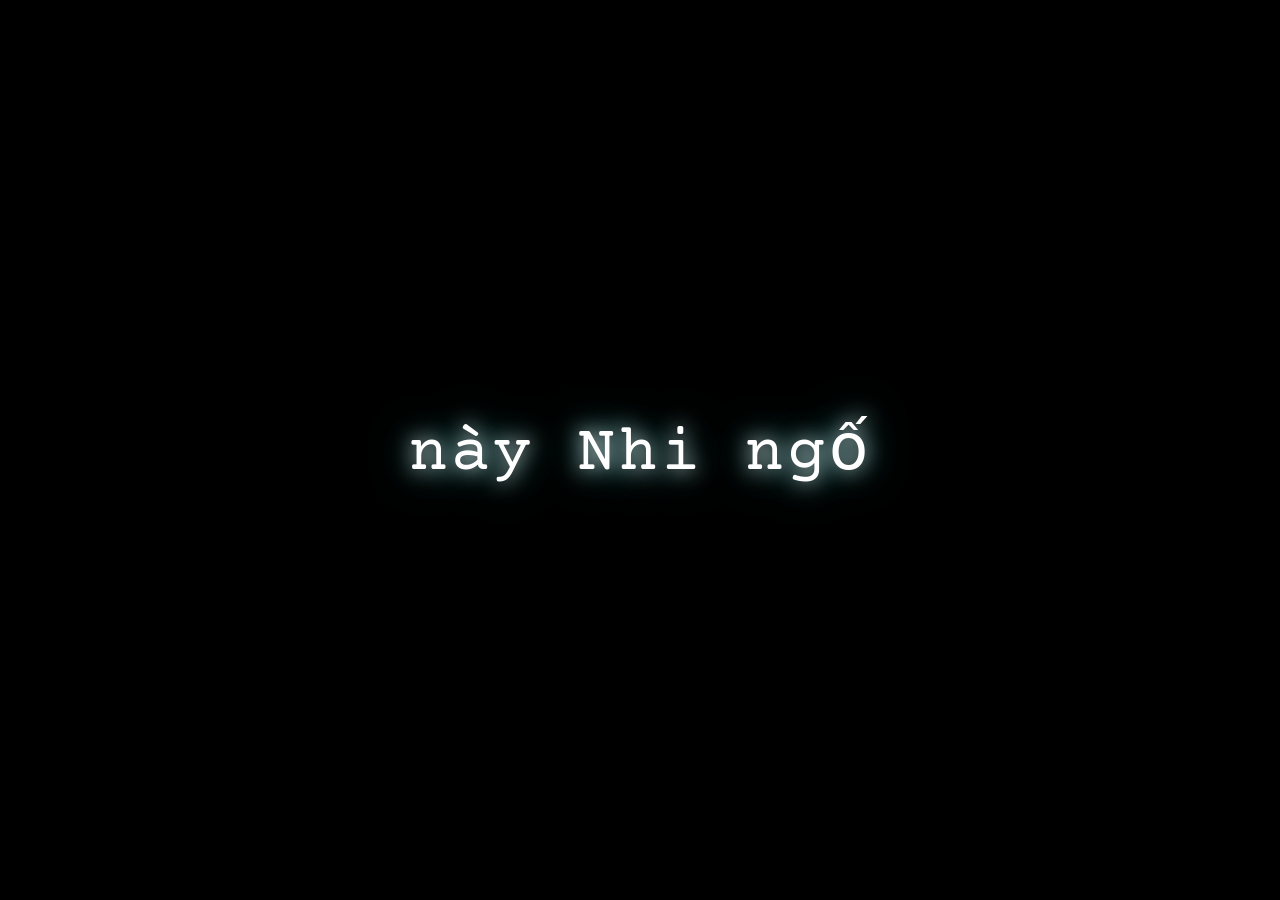
<file: 20-10/20-10/index.html>
<!DOCTYPE html>
<!-- Tiny - trang chúc 20/10 -->
<html lang="vi">
<head>
<meta name="viewport" content="width=device-width, initial-scale=1.0">
<script id="tiny-performance-profile" src="./js/01-tiny-performance-profile.js"></script>

    <meta charset="UTF-8">
    <title>20/10 cho Nhinhi</title>
    <link href="https://fonts.googleapis.com/css2?family=Courier+Prime&display=swap" rel="stylesheet">
    
    <link rel="stylesheet" href="./style.css">
    <!-- Tiny V13: moonless Beauty + light luck-to-question transition; no changes to rover moon -->


<!-- Tiny V15: lời nhắc khi đoạn nhạc mở đầu đã hoàn tất (chỉ 2 cảnh đầu). -->

</head>
<body>
<!-- Ba bộ trang trí lời chúc; chỉ hiện khi câu tương ứng xuất hiện. -->
<div id="tiny-wish-decor" aria-hidden="true"><div class="tiny-decor-mode tiny-decor-want" id="decor-want">
  <svg class="tiny-wish-constellation a" viewBox="0 0 300 255"><path d="M10 152L48 105 85 129 126 50 176 75 226 26 288 70 M48 105 50 209 139 187 176 75 270 214 288 70"/><circle cx="10" cy="152" r="3"/><circle cx="48" cy="105" r="4"/><circle cx="85" cy="129" r="2.5"/><circle cx="126" cy="50" r="3.5"/><circle cx="176" cy="75" r="3"/><circle cx="226" cy="26" r="3.5"/><circle cx="288" cy="70" r="4"/><circle cx="50" cy="209" r="2.5"/><circle cx="139" cy="187" r="3"/><circle cx="270" cy="214" r="3"/></svg>
  <svg class="tiny-wish-constellation b" viewBox="0 0 300 255"><path d="M10 152L48 105 85 129 126 50 176 75 226 26 288 70 M48 105 50 209 139 187 176 75 270 214 288 70"/><circle cx="10" cy="152" r="3"/><circle cx="48" cy="105" r="4"/><circle cx="85" cy="129" r="2.5"/><circle cx="126" cy="50" r="3.5"/><circle cx="176" cy="75" r="3"/><circle cx="226" cy="26" r="3.5"/><circle cx="288" cy="70" r="4"/><circle cx="50" cy="209" r="2.5"/><circle cx="139" cy="187" r="3"/><circle cx="270" cy="214" r="3"/></svg>
  <div class="tiny-wish-orbit"></div><div class="tiny-wish-orbit second"></div>
  <!-- Mỗi điều ước như một viên pha lê: hoa văn, vòng quỹ đạo và cực quang đều độc lập với đôi mắt Tiny. -->
  <div class="tiny-want-aurora"></div>
  <svg class="tiny-want-ribbons" viewBox="0 0 800 250" preserveAspectRatio="none" aria-hidden="true">
    <path class="r1" d="M0 148 C145 224 242 232 390 138 S602 165 800 45"/>
    <path class="r2" d="M0 190 C151 102 245 198 403 159 S651 196 800 113"/>
    <path class="r3" d="M5 111 C145 160 265 174 405 148 S600 110 795 170"/>
  </svg>
  <div class="tiny-want-oracle" aria-hidden="true">
   <svg class="oracle-main" viewBox="0 0 220 220">
    <defs>
     <radialGradient id="tinyOracleGlass" cx="41%" cy="27%" r="77%">
       <stop offset="0" stop-color="#e0ffff" stop-opacity=".79"/>
       <stop offset=".25" stop-color="#65d5ff" stop-opacity=".49"/>
       <stop offset=".73" stop-color="#3261bf" stop-opacity=".48"/>
       <stop offset="1" stop-color="#6b60cd" stop-opacity=".18"/>
     </radialGradient>
     <radialGradient id="tinyOracleLight" cx="40%" cy="35%" r="68%">
       <stop offset="0" stop-color="#fff"/>
       <stop offset=".25" stop-color="#efffff"/>
       <stop offset=".67" stop-color="#9aecff"/>
       <stop offset="1" stop-color="#78b4ff" stop-opacity=".15"/>
     </radialGradient>
    </defs>
    <circle cx="110" cy="110" r="79" class="oracle-outer" stroke-dasharray="1 8"/>
    <ellipse class="oracle-orbit-one" cx="110" cy="110" rx="94" ry="35" transform="rotate(-19 110 110)"/>
    <ellipse class="oracle-orbit-two" cx="110" cy="110" rx="87" ry="42" transform="rotate(45 110 110)"/>
    <path class="oracle-glass" d="M110 49 L137 78 L163 110 L137 143 L110 171 L83 143 L57 110 L83 78 Z"/>
    <path d="M110 70 Q122 100 150 110 Q122 120 110 150 Q98 120 70 110 Q98 100 110 70 Z" class="oracle-light"/>
    <path d="M92 76 L110 58 L126 76" stroke="rgba(255,255,255,.45)" stroke-width="2" stroke-linecap="round" fill="none"/>
    <circle class="oracle-orbital-spark" cx="194" cy="108" r="3"/>
    <circle class="oracle-orbital-spark" cx="39" cy="91" r="2.5"/>
    <circle class="oracle-orbital-spark" cx="113" cy="31" r="2"/>
   </svg>
  </div>
  <span class="tiny-want-mini a"></span><span class="tiny-want-mini b"></span><span class="tiny-want-mini c"></span>
</div><div class="tiny-decor-mode tiny-decor-health" id="decor-health">
<div class="tiny-health-heart"><svg viewBox="0 0 100 100"><path d="M50 87 C38 76 12 57 12 35 C12 12 40 11 50 32 C60 11 88 12 88 35 C88 57 62 76 50 87 Z"/></svg></div>
<svg class="tiny-health-ecg" viewBox="0 0 560 105" preserveAspectRatio="none"><path d="M0 55 H110 L125 48 143 55 164 55 177 28 194 92 209 11 228 55 H270 L286 49 304 55 H380 L390 37 410 69 424 54 H560"/></svg>
<i class="tiny-health-speck" style="--hx:4%;--hy:24%;--hs:2.1px;--hd:3.3s;--hdelay:-0.00s"></i>
<i class="tiny-health-speck" style="--hx:10%;--hy:30%;--hs:3.0px;--hd:3.9s;--hdelay:-0.41s"></i>
<i class="tiny-health-speck" style="--hx:17%;--hy:58%;--hs:3.9px;--hd:4.5s;--hdelay:-0.82s"></i>
<i class="tiny-health-speck" style="--hx:21%;--hy:70%;--hs:4.8px;--hd:5.1s;--hdelay:-1.23s"></i>
<i class="tiny-health-speck" style="--hx:32%;--hy:85%;--hs:2.1px;--hd:5.7s;--hdelay:-1.64s"></i>
<i class="tiny-health-speck" style="--hx:81%;--hy:17%;--hs:3.0px;--hd:3.3s;--hdelay:-2.05s"></i>
<i class="tiny-health-speck" style="--hx:86%;--hy:22%;--hs:3.9px;--hd:3.9s;--hdelay:-2.46s"></i>
<i class="tiny-health-speck" style="--hx:92%;--hy:51%;--hs:4.8px;--hd:4.5s;--hdelay:-2.87s"></i>
<i class="tiny-health-speck" style="--hx:74%;--hy:75%;--hs:2.1px;--hd:5.1s;--hdelay:-3.28s"></i>
<i class="tiny-health-speck" style="--hx:61%;--hy:81%;--hs:3.0px;--hd:5.7s;--hdelay:-3.69s"></i>
<i class="tiny-health-speck" style="--hx:6%;--hy:50%;--hs:3.9px;--hd:3.3s;--hdelay:-4.10s"></i>
<i class="tiny-health-speck" style="--hx:14%;--hy:79%;--hs:4.8px;--hd:3.9s;--hdelay:-4.51s"></i>
<i class="tiny-health-speck" style="--hx:88%;--hy:63%;--hs:2.1px;--hd:4.5s;--hdelay:-4.92s"></i>
<i class="tiny-health-speck" style="--hx:95%;--hy:85%;--hs:3.0px;--hd:5.1s;--hdelay:-5.33s"></i>
<i class="tiny-health-speck" style="--hx:83%;--hy:39%;--hs:3.9px;--hd:5.7s;--hdelay:-5.74s"></i>
</div><div class="tiny-decor-mode tiny-decor-beauty" id="decor-beauty"><div class="tiny-beauty-garland"></div><span class="tiny-beauty-petal" style="--px:3%;--ps:12px;--pc:#ffb9da;--drift:-26px;--pd:8.5s;--delay:-0.0s">❀</span>
<span class="tiny-beauty-petal" style="--px:8%;--ps:16px;--pc:#ffd4ed;--drift:-7px;--pd:9.8s;--delay:-0.9s">✿</span>
<span class="tiny-beauty-petal" style="--px:15%;--ps:20px;--pc:#e6c7ff;--drift:12px;--pd:11.1s;--delay:-1.9s">❁</span>
<span class="tiny-beauty-petal" style="--px:23%;--ps:24px;--pc:#c8e4ff;--drift:31px;--pd:12.4s;--delay:-2.8s">❀</span>
<span class="tiny-beauty-petal" style="--px:83%;--ps:28px;--pc:#ffb9da;--drift:-15px;--pd:13.7s;--delay:-3.7s">✿</span>
<span class="tiny-beauty-petal" style="--px:92%;--ps:12px;--pc:#ffd4ed;--drift:4px;--pd:15.0s;--delay:-4.7s">❁</span>
<span class="tiny-beauty-petal" style="--px:96%;--ps:16px;--pc:#e6c7ff;--drift:23px;--pd:8.5s;--delay:-5.6s">❀</span>
<span class="tiny-beauty-petal" style="--px:72%;--ps:20px;--pc:#c8e4ff;--drift:-23px;--pd:9.8s;--delay:-6.5s">✿</span>
<span class="tiny-beauty-petal" style="--px:12%;--ps:24px;--pc:#ffb9da;--drift:-4px;--pd:11.1s;--delay:-7.4s">❁</span>
<span class="tiny-beauty-petal" style="--px:87%;--ps:28px;--pc:#ffd4ed;--drift:15px;--pd:12.4s;--delay:-8.4s">❀</span>
<span class="tiny-beauty-petal" style="--px:4%;--ps:12px;--pc:#e6c7ff;--drift:34px;--pd:13.7s;--delay:-9.3s">✿</span>
<span class="tiny-beauty-petal" style="--px:97%;--ps:16px;--pc:#c8e4ff;--drift:-12px;--pd:15.0s;--delay:-10.2s">❁</span>
<span class="tiny-beauty-petal" style="--px:18%;--ps:20px;--pc:#ffb9da;--drift:7px;--pd:8.5s;--delay:-11.2s">❀</span>
<span class="tiny-beauty-petal" style="--px:78%;--ps:24px;--pc:#ffd4ed;--drift:26px;--pd:9.8s;--delay:-12.1s">✿</span>
<span class="tiny-beauty-petal" style="--px:45%;--ps:28px;--pc:#e6c7ff;--drift:-20px;--pd:11.1s;--delay:-13.0s">❁</span>
<span class="tiny-beauty-petal" style="--px:62%;--ps:12px;--pc:#c8e4ff;--drift:-1px;--pd:12.4s;--delay:-14.0s">❀</span>
<span class="tiny-beauty-petal" style="--px:6%;--ps:16px;--pc:#ffb9da;--drift:18px;--pd:13.7s;--delay:-14.9s">✿</span>
<span class="tiny-beauty-petal" style="--px:89%;--ps:20px;--pc:#ffd4ed;--drift:37px;--pd:15.0s;--delay:-15.8s">❁</span>
<span class="tiny-beauty-glint" style="--gx:6%;--gy:29%;--gs:17px;--gd:2.3s;--gdelay:-0.00s">✧</span>
<span class="tiny-beauty-glint" style="--gx:15%;--gy:56%;--gs:23px;--gd:2.9s;--gdelay:-0.33s">✧</span>
<span class="tiny-beauty-glint" style="--gx:26%;--gy:80%;--gs:29px;--gd:3.5s;--gdelay:-0.66s">✧</span>
<span class="tiny-beauty-glint" style="--gx:74%;--gy:36%;--gs:35px;--gd:4.1s;--gdelay:-0.99s">✧</span>
<span class="tiny-beauty-glint" style="--gx:89%;--gy:19%;--gs:17px;--gd:2.3s;--gdelay:-1.32s">✧</span>
<span class="tiny-beauty-glint" style="--gx:95%;--gy:70%;--gs:23px;--gd:2.9s;--gdelay:-1.65s">✧</span>
<span class="tiny-beauty-glint" style="--gx:57%;--gy:84%;--gs:29px;--gd:3.5s;--gdelay:-1.98s">✧</span>
<span class="tiny-beauty-glint" style="--gx:36%;--gy:16%;--gs:35px;--gd:4.1s;--gdelay:-2.31s">✧</span>
<span class="tiny-beauty-glint" style="--gx:5%;--gy:80%;--gs:17px;--gd:2.3s;--gdelay:-2.64s">✧</span>
<span class="tiny-beauty-glint" style="--gx:83%;--gy:91%;--gs:23px;--gd:2.9s;--gdelay:-2.97s">✧</span>
</div></div>

    <div id="tiny-sky" aria-hidden="true"></div>

    <div id="pink-overlay"></div>
    <div id="vang-overlay"></div>
    <div id="xanh-overlay"></div>
    <svg id="co-hoa" xmlns="http://www.w3.org/2000/svg"></svg>
    <img id="anh-hai-nguoi" alt="Mèo liếc" src="./assets/cat-side-eye.png">
    <canvas id="natureCanvas"></canvas>
    <canvas id="laCanvas"></canvas>

    <!-- Âm thanh lưu trong thư mục assets. -->
    <audio id="tiny-soundtrack" preload="auto" autoplay playsinline src="./assets/shiori.mp3"></audio>
    <div id="music-wait-hint" aria-live="polite">đợi chút xíu đii</div>
    <div id="tiny-lyric-zone" aria-live="off" aria-hidden="true">
      <div class="lyric-line" id="tiny-lyric-top"></div>
      <div class="lyric-line" id="tiny-lyric-bottom"></div>
    </div>

    <div id="text-1" class="text-layer hien-thi">này Nhi ngố</div>
    <div id="text-2" class="text-layer">tớ là Binini</div>
    <div id="text-3" class="text-layer">Hôm nay tớ nhận lệnh từ Bibii là để...</div>
    <div id="text-4" class="text-layer">ui cậu ngố thí</div>
    <div id="text-5" class="text-layer"><span class="chu-20-10">à thì hôm nay cũng </span><span class="chu-20-10">20/10 rồi</span></div>
    <div id="text-6" class="text-layer">nên là tớ muốn</div>
    <div id="text-7" class="text-layer">chút Nhinhi thật nhiều sức khỏe</div>
    <div id="text-8" class="text-layer">chút Nhinhi thật đán iu</div>
    <div id="text-9" class="text-layer">và chút Nhinhi luôn <br>zui zẻ, tít cựt.</div>
    <div id="text-10" class="text-layer">tớ tặng Nhinhi ngọn <span class="clover-word">cỏ 4 lá</span> này ná</div>
    <div id="text-11" class="text-layer">nè cầm lấy đi</div>
    <div id="text-12" class="text-layer">chút Nhinhi gặp được thật nhiều điều <span class="luck-green-words">may mắn ná</span></div>
    <div id="text-13" class="text-layer"><span class="question-blue-words">Ớ iu ậu</span></div>

    <div id="lower-stars" aria-hidden="true"></div>
    <div id="woman-scene" aria-hidden="true"><img id="woman-complete-mobile" alt="Mèo giơ ngón like" src="./assets/cat-like.png" draggable="false" /></div>
    <!-- 3 tầng sao từ Uiverse: chỉ hiện kể từ cảnh chúc sức khỏe -->
    <div id="uiverse-starfield" aria-hidden="true">
      <div id="stars"></div>
      <div id="stars2"></div>
      <div id="stars3"></div>
    </div>
    <div id="sao-vu-tru" aria-hidden="true"></div>
    <div id="vien-vu-tru" aria-hidden="true"></div>


    <!-- Các lớp trang trí lời chúc -->
    <div id="wish-backdrop" aria-hidden="true"></div>
    <div id="beauty-stage" class="wish-stage" aria-hidden="true">
      <div class="ring"></div>
      <div class="wish-floral left"><svg viewBox="0 0 330 740" preserveAspectRatio="xMidYMax meet" aria-hidden="true"><g >"<path class="wish-branch" style="--delay:0.16s;--tint:#eab9fa" d="M 42 736 Q 55 573 118 442 Q 149 380 125 277" stroke-width="2.3"/><g class="wish-bloom" style="--delay:0.95s;--tint:#eab9fa" transform="translate(125 277)"><g class="petals"><ellipse cx="0" cy="-16" rx="9" ry="15" transform="rotate(0)" /><ellipse cx="0" cy="-16" rx="9" ry="15" transform="rotate(72)" /><ellipse cx="0" cy="-16" rx="9" ry="15" transform="rotate(144)" /><ellipse cx="0" cy="-16" rx="9" ry="15" transform="rotate(216)" /><ellipse cx="0" cy="-16" rx="9" ry="15" transform="rotate(288)" /><circle r="6" fill="#ffe3a5" stroke="none"/><circle r="2" fill="#fffaf0" stroke="none"/></g></g><path class="wish-branch" style="--delay:0.33s;--tint:#9bdfcb" d="M 80 740 Q 76 625 118 550 Q 172 478 212 418" stroke-width="1.8"/><g class="wish-bloom" style="--delay:1.13s;--tint:#9bdfcb" transform="translate(212 418)"><g class="petals"><ellipse cx="0" cy="-16" rx="9" ry="15" transform="rotate(0)" /><ellipse cx="0" cy="-16" rx="9" ry="15" transform="rotate(72)" /><ellipse cx="0" cy="-16" rx="9" ry="15" transform="rotate(144)" /><ellipse cx="0" cy="-16" rx="9" ry="15" transform="rotate(216)" /><ellipse cx="0" cy="-16" rx="9" ry="15" transform="rotate(288)" /><circle r="6" fill="#ffe3a5" stroke="none"/><circle r="2" fill="#fffaf0" stroke="none"/></g></g><path class="wish-branch" style="--delay:0.50s;--tint:#f4c6cd" d="M 155 736 Q 174 615 210 534 Q 246 470 252 327" stroke-width="2.1"/><g class="wish-bloom" style="--delay:1.31s;--tint:#f4c6cd" transform="translate(252 327)"><g class="petals"><ellipse cx="0" cy="-16" rx="9" ry="15" transform="rotate(0)" /><ellipse cx="0" cy="-16" rx="9" ry="15" transform="rotate(72)" /><ellipse cx="0" cy="-16" rx="9" ry="15" transform="rotate(144)" /><ellipse cx="0" cy="-16" rx="9" ry="15" transform="rotate(216)" /><ellipse cx="0" cy="-16" rx="9" ry="15" transform="rotate(288)" /><circle r="6" fill="#ffe3a5" stroke="none"/><circle r="2" fill="#fffaf0" stroke="none"/></g></g><path class="wish-branch" style="--delay:0.67s;--tint:#d0c3ff" d="M 15 739 Q 25 680 64 635 Q 109 586 178 585" stroke-width="1.6"/><g class="wish-bloom" style="--delay:1.49s;--tint:#d0c3ff" transform="translate(178 585)"><g class="petals"><ellipse cx="0" cy="-16" rx="9" ry="15" transform="rotate(0)" /><ellipse cx="0" cy="-16" rx="9" ry="15" transform="rotate(72)" /><ellipse cx="0" cy="-16" rx="9" ry="15" transform="rotate(144)" /><ellipse cx="0" cy="-16" rx="9" ry="15" transform="rotate(216)" /><ellipse cx="0" cy="-16" rx="9" ry="15" transform="rotate(288)" /><circle r="6" fill="#ffe3a5" stroke="none"/><circle r="2" fill="#fffaf0" stroke="none"/></g></g><path class="wish-leaf" style="--delay:0.75s" d="M 71 620 q 14.8 -33.0 33.0 -19.8 q -8.2 28.4 -33.0 19.8" transform="rotate(-36 71 620)"/><path class="wish-leaf" style="--delay:0.87s" d="M 87 570 q 11.7 -26.0 26.0 -15.6 q -6.5 22.4 -26.0 15.6" transform="rotate(28 87 570)"/><path class="wish-leaf" style="--delay:0.99s" d="M 142 504 q 15.3 -34.0 34.0 -20.4 q -8.5 29.2 -34.0 20.4" transform="rotate(-32 142 504)"/><path class="wish-leaf" style="--delay:1.11s" d="M 190 462 q 12.2 -27.0 27.0 -16.2 q -6.8 23.2 -27.0 16.2" transform="rotate(40 190 462)"/><path class="wish-leaf" style="--delay:1.23s" d="M 200 556 q 15.8 -35.0 35.0 -21.0 q -8.8 30.1 -35.0 21.0" transform="rotate(-32 200 556)"/><path class="wish-leaf" style="--delay:1.35s" d="M 231 494 q 13.5 -30.0 30.0 -18.0 q -7.5 25.8 -30.0 18.0" transform="rotate(44 231 494)"/><path class="wish-leaf" style="--delay:1.47s" d="M 238 404 q 11.2 -25.0 25.0 -15.0 q -6.2 21.5 -25.0 15.0" transform="rotate(-40 238 404)"/><path class="wish-leaf" style="--delay:1.59s" d="M 65 687 q 9.5 -21.0 21.0 -12.6 q -5.2 18.1 -21.0 12.6" transform="rotate(30 65 687)"/><path class="wish-leaf" style="--delay:1.71s" d="M 172 645 q 10.8 -24.0 24.0 -14.4 q -6.0 20.6 -24.0 14.4" transform="rotate(-38 172 645)"/></g></svg></div>
      <div class="wish-floral right"><svg viewBox="0 0 330 740" preserveAspectRatio="xMidYMax meet" aria-hidden="true"><g transform="translate(330 0) scale(-1 1)">"<path class="wish-branch" style="--delay:0.16s;--tint:#eab9fa" d="M 42 736 Q 55 573 118 442 Q 149 380 125 277" stroke-width="2.3"/><g class="wish-bloom" style="--delay:0.95s;--tint:#eab9fa" transform="translate(125 277)"><g class="petals"><ellipse cx="0" cy="-16" rx="9" ry="15" transform="rotate(0)" /><ellipse cx="0" cy="-16" rx="9" ry="15" transform="rotate(72)" /><ellipse cx="0" cy="-16" rx="9" ry="15" transform="rotate(144)" /><ellipse cx="0" cy="-16" rx="9" ry="15" transform="rotate(216)" /><ellipse cx="0" cy="-16" rx="9" ry="15" transform="rotate(288)" /><circle r="6" fill="#ffe3a5" stroke="none"/><circle r="2" fill="#fffaf0" stroke="none"/></g></g><path class="wish-branch" style="--delay:0.33s;--tint:#9bdfcb" d="M 80 740 Q 76 625 118 550 Q 172 478 212 418" stroke-width="1.8"/><g class="wish-bloom" style="--delay:1.13s;--tint:#9bdfcb" transform="translate(212 418)"><g class="petals"><ellipse cx="0" cy="-16" rx="9" ry="15" transform="rotate(0)" /><ellipse cx="0" cy="-16" rx="9" ry="15" transform="rotate(72)" /><ellipse cx="0" cy="-16" rx="9" ry="15" transform="rotate(144)" /><ellipse cx="0" cy="-16" rx="9" ry="15" transform="rotate(216)" /><ellipse cx="0" cy="-16" rx="9" ry="15" transform="rotate(288)" /><circle r="6" fill="#ffe3a5" stroke="none"/><circle r="2" fill="#fffaf0" stroke="none"/></g></g><path class="wish-branch" style="--delay:0.50s;--tint:#f4c6cd" d="M 155 736 Q 174 615 210 534 Q 246 470 252 327" stroke-width="2.1"/><g class="wish-bloom" style="--delay:1.31s;--tint:#f4c6cd" transform="translate(252 327)"><g class="petals"><ellipse cx="0" cy="-16" rx="9" ry="15" transform="rotate(0)" /><ellipse cx="0" cy="-16" rx="9" ry="15" transform="rotate(72)" /><ellipse cx="0" cy="-16" rx="9" ry="15" transform="rotate(144)" /><ellipse cx="0" cy="-16" rx="9" ry="15" transform="rotate(216)" /><ellipse cx="0" cy="-16" rx="9" ry="15" transform="rotate(288)" /><circle r="6" fill="#ffe3a5" stroke="none"/><circle r="2" fill="#fffaf0" stroke="none"/></g></g><path class="wish-branch" style="--delay:0.67s;--tint:#d0c3ff" d="M 15 739 Q 25 680 64 635 Q 109 586 178 585" stroke-width="1.6"/><g class="wish-bloom" style="--delay:1.49s;--tint:#d0c3ff" transform="translate(178 585)"><g class="petals"><ellipse cx="0" cy="-16" rx="9" ry="15" transform="rotate(0)" /><ellipse cx="0" cy="-16" rx="9" ry="15" transform="rotate(72)" /><ellipse cx="0" cy="-16" rx="9" ry="15" transform="rotate(144)" /><ellipse cx="0" cy="-16" rx="9" ry="15" transform="rotate(216)" /><ellipse cx="0" cy="-16" rx="9" ry="15" transform="rotate(288)" /><circle r="6" fill="#ffe3a5" stroke="none"/><circle r="2" fill="#fffaf0" stroke="none"/></g></g><path class="wish-leaf" style="--delay:0.75s" d="M 71 620 q 14.8 -33.0 33.0 -19.8 q -8.2 28.4 -33.0 19.8" transform="rotate(-36 71 620)"/><path class="wish-leaf" style="--delay:0.87s" d="M 87 570 q 11.7 -26.0 26.0 -15.6 q -6.5 22.4 -26.0 15.6" transform="rotate(28 87 570)"/><path class="wish-leaf" style="--delay:0.99s" d="M 142 504 q 15.3 -34.0 34.0 -20.4 q -8.5 29.2 -34.0 20.4" transform="rotate(-32 142 504)"/><path class="wish-leaf" style="--delay:1.11s" d="M 190 462 q 12.2 -27.0 27.0 -16.2 q -6.8 23.2 -27.0 16.2" transform="rotate(40 190 462)"/><path class="wish-leaf" style="--delay:1.23s" d="M 200 556 q 15.8 -35.0 35.0 -21.0 q -8.8 30.1 -35.0 21.0" transform="rotate(-32 200 556)"/><path class="wish-leaf" style="--delay:1.35s" d="M 231 494 q 13.5 -30.0 30.0 -18.0 q -7.5 25.8 -30.0 18.0" transform="rotate(44 231 494)"/><path class="wish-leaf" style="--delay:1.47s" d="M 238 404 q 11.2 -25.0 25.0 -15.0 q -6.2 21.5 -25.0 15.0" transform="rotate(-40 238 404)"/><path class="wish-leaf" style="--delay:1.59s" d="M 65 687 q 9.5 -21.0 21.0 -12.6 q -5.2 18.1 -21.0 12.6" transform="rotate(30 65 687)"/><path class="wish-leaf" style="--delay:1.71s" d="M 172 645 q 10.8 -24.0 24.0 -14.4 q -6.0 20.6 -24.0 14.4" transform="rotate(-38 172 645)"/></g></svg></div>
      <div class="butterfly-wrap left"><svg class="wish-butterfly" viewBox="0 0 120 100" aria-hidden="true"><g class="wing-pair"><path d="M59 48 C12 -12 -6 38 44 61 C0 63 30 104 59 57" fill="rgba(238,189,242,.24)" stroke="#f5cef3" stroke-width="2"/><path d="M61 48 C108 -12 126 38 76 61 C120 63 90 104 61 57" fill="rgba(179,217,255,.22)" stroke="#b5d9fc" stroke-width="2"/></g><path d="M59 35 Q60 66 60 78" stroke="#fff3df" stroke-width="3" stroke-linecap="round"/><path d="M59 38 Q51 25 43 22 M61 38 Q69 25 77 22" fill="none" stroke="#fff3df" stroke-width="1.5"/></svg></div>
      <div class="butterfly-wrap right"><svg class="wish-butterfly" viewBox="0 0 120 100" aria-hidden="true"><g class="wing-pair"><path d="M59 48 C12 -12 -6 38 44 61 C0 63 30 104 59 57" fill="rgba(238,189,242,.24)" stroke="#f5cef3" stroke-width="2"/><path d="M61 48 C108 -12 126 38 76 61 C120 63 90 104 61 57" fill="rgba(179,217,255,.22)" stroke="#b5d9fc" stroke-width="2"/></g><path d="M59 35 Q60 66 60 78" stroke="#fff3df" stroke-width="3" stroke-linecap="round"/><path d="M59 38 Q51 25 43 22 M61 38 Q69 25 77 22" fill="none" stroke="#fff3df" stroke-width="1.5"/></svg></div>
      <span class="wish-twinkle" style="--x:8%;--y:20%;--delay:0.00s;--size:8px">✦</span><span class="wish-twinkle" style="--x:19%;--y:32%;--delay:0.31s;--size:13px">✦</span><span class="wish-twinkle" style="--x:91%;--y:20%;--delay:0.62s;--size:18px">✦</span><span class="wish-twinkle" style="--x:78%;--y:31%;--delay:0.93s;--size:8px">✦</span><span class="wish-twinkle" style="--x:12%;--y:76%;--delay:1.24s;--size:13px">✦</span><span class="wish-twinkle" style="--x:88%;--y:77%;--delay:1.55s;--size:18px">✦</span><span class="wish-twinkle" style="--x:33%;--y:63%;--delay:1.86s;--size:8px">✦</span><span class="wish-twinkle" style="--x:68%;--y:66%;--delay:2.17s;--size:13px">✦</span><span class="wish-twinkle" style="--x:40%;--y:18%;--delay:2.48s;--size:18px">✦</span><span class="wish-twinkle" style="--x:61%;--y:24%;--delay:2.79s;--size:8px">✦</span><span class="wish-twinkle" style="--x:94%;--y:46%;--delay:3.10s;--size:13px">✦</span><span class="wish-twinkle" style="--x:7%;--y:46%;--delay:3.41s;--size:18px">✦</span><span class="wish-twinkle" style="--x:29%;--y:82%;--delay:3.72s;--size:8px">✦</span><span class="wish-twinkle" style="--x:73%;--y:84%;--delay:4.03s;--size:13px">✦</span>
    </div>
    <div id="smile-stage" class="wish-stage" aria-hidden="true">
      <div class="warm-halo"></div>
      <!-- Hoa chuyển động dựa trên kết cấu của septiandwica/kado (Md Usman Ansari) -->
      <iframe id="kado-flower-frame" title="Hoa đang nở" aria-hidden="true" tabindex="-1" sandbox="" loading="lazy"></iframe>
      <!-- Đĩa vinyl trang trí -->
      <div class="tiny-vinyl-scene" aria-hidden="true">
        <svg class="vinyl-record" viewBox="0 0 200 200" xmlns="http://www.w3.org/2000/svg">
          <defs>
            <linearGradient id="tinyVinylLabel" x1="0" y1="0" x2="1" y2="1">
              <stop offset="0" stop-color="#efb2cc"/>
              <stop offset=".52" stop-color="#d7a6d7"/>
              <stop offset="1" stop-color="#f9d7a3"/>
            </linearGradient>
          </defs>
          <circle class="disc-edge" cx="100" cy="100" r="95"/>
          <circle class="disc-shine" cx="100" cy="100" r="79"/>
          <circle class="groove" cx="100" cy="100" r="82"/>
          <circle class="groove" cx="100" cy="100" r="74"/>
          <circle class="groove" cx="100" cy="100" r="66"/>
          <circle class="groove" cx="100" cy="100" r="58"/>
          <circle class="groove" cx="100" cy="100" r="50"/>
          <circle class="groove" cx="100" cy="100" r="43"/>
          <circle class="label-disc" cx="100" cy="100" r="35"/>
          <path class="label-heart" d="M 100 111 C 89 103 82 97 82 89 C 82 81 93 79 100 89 C 107 79 118 81 118 89 C 118 97 111 103 100 111 Z"/>
          <circle class="spindle" cx="100" cy="100" r="3"/>
        </svg>
        <svg class="vinyl-needle" viewBox="0 0 100 100" fill="none" aria-hidden="true">
          <circle cx="86" cy="14" r="8" fill="#ffe4cf" fill-opacity=".9"/>
          <path d="M 86 14 L 54 45 L 37 67" stroke="#ffe0bf" stroke-width="4.4" stroke-linecap="round"/>
          <path d="M 35 63 L 30 73 L 44 79 L 48 68 Z" fill="#eeb4d4" stroke="#fff0d5" stroke-width="1.8"/>
        </svg>
        <span class="vinyl-note" style="--nx:5%;--ny:14%;--nsize:26px;--ncolor:#ffe8bd;--ndur:4.1s;--ndelay:-1.3s;--dx:-34px;--dy:-86px">♪</span>
        <span class="vinyl-note" style="--nx:82%;--ny:36%;--nsize:29px;--ncolor:#ffcfe3;--ndur:4.9s;--ndelay:-3.1s;--dx:42px;--dy:-114px">♫</span>
        <span class="vinyl-note" style="--nx:39%;--ny:2%;--nsize:20px;--ncolor:#fff1db;--ndur:5.1s;--ndelay:-.4s;--dx:-20px;--dy:-96px">♬</span>
        <span class="vinyl-note" style="--nx:85%;--ny:76%;--nsize:23px;--ncolor:#edd5ff;--ndur:4.4s;--ndelay:-2.4s;--dx:51px;--dy:-105px">♪</span>
        <span class="vinyl-note" style="--nx:-9%;--ny:62%;--nsize:19px;--ncolor:#f6d4ff;--ndur:5.6s;--ndelay:-4.0s;--dx:-43px;--dy:-100px">♫</span>
      </div>

      <div class="waguri-aura"></div>
      <div id="waguri-smile-video" class="waguri-figure rem-gif-frame" aria-label="Rem đang nhảy">
          <div class="tenor-gif-embed" data-postid="443514733614535487" data-share-method="host" data-aspect-ratio="1.01633" data-width="100%"><a href="https://tenor.com/view/rem-rezero-cute-kawaii-dance-gif-443514733614535487">Rem Rezero GIF</a></div>
        </div>
      <span class="waguri-glimmer" style="--sx:69%;--sy:36%;--ss:24px;--sd:2.3s;--so:-.7s">✧</span>
      <span class="waguri-glimmer" style="--sx:87%;--sy:31%;--ss:16px;--sd:2.7s;--so:-1.4s">✦</span>
      <span class="waguri-glimmer" style="--sx:62%;--sy:73%;--ss:19px;--sd:3.1s;--so:-1.1s">✧</span>
      <svg class="smile-ornament left" viewBox="0 0 300 410" aria-hidden="true">
        <path class="trail" pathLength="1" d="M 0 393 C 63 328, 103 322, 113 247 S 187 188 243 159 C 275 135 265 104 288 78"/>
        <path class="orn-heart" d="M 148 308 C 108 265 85 289 111 316 L 147 345 L 180 319 C 210 288 183 268 148 308 Z"/>
        <path class="orn-heart" d="M 248 172 C 220 137 202 154 216 177 L 247 207 L 274 179 C 293 155 265 143 248 172 Z"/>
        <path class="orn-star" d="M 94 206 l 8 -22 9 22 21 8 -21 9 -9 21 -8 -21 -21 -9 Z"/>
        <path class="orn-star" d="M 214 99 l 5 -14 5 14 14 6 -14 5 -5 14 -5 -14 -14 -5 Z"/>
      </svg>
      <svg class="smile-ornament right" viewBox="0 0 300 410" aria-hidden="true">
        <path class="trail" pathLength="1" d="M 0 393 C 63 328, 103 322, 113 247 S 187 188 243 159 C 275 135 265 104 288 78"/>
        <path class="orn-heart" d="M 148 308 C 108 265 85 289 111 316 L 147 345 L 180 319 C 210 288 183 268 148 308 Z"/>
        <path class="orn-heart" d="M 248 172 C 220 137 202 154 216 177 L 247 207 L 274 179 C 293 155 265 143 248 172 Z"/>
        <path class="orn-star" d="M 94 206 l 8 -22 9 22 21 8 -21 9 -9 21 -8 -21 -21 -9 Z"/>
        <path class="orn-star" d="M 214 99 l 5 -14 5 14 14 6 -14 5 -5 14 -5 -14 -14 -5 Z"/>
      </svg>
      <span class="float-heart" style="--x:14%;--y:27%;--delay:0.1s;--size:22px">♥</span><span class="float-heart" style="--x:84%;--y:26%;--delay:0.5s;--size:20px">♥</span><span class="float-heart" style="--x:21%;--y:69%;--delay:0.8s;--size:16px">♥</span><span class="float-heart" style="--x:78%;--y:75%;--delay:1.3s;--size:27px">♥</span><span class="float-heart" style="--x:8%;--y:56%;--delay:1.7s;--size:14px">♥</span><span class="float-heart" style="--x:91%;--y:54%;--delay:2.2s;--size:14px">♥</span><span class="float-heart" style="--x:29%;--y:19%;--delay:2.5s;--size:12px">♥</span><span class="float-heart" style="--x:69%;--y:22%;--delay:2.9s;--size:16px">♥</span>
      <span class="wish-twinkle" style="--x:8%;--y:20%;--delay:0.00s;--size:8px">✦</span><span class="wish-twinkle" style="--x:19%;--y:32%;--delay:0.31s;--size:13px">✦</span><span class="wish-twinkle" style="--x:91%;--y:20%;--delay:0.62s;--size:18px">✦</span><span class="wish-twinkle" style="--x:78%;--y:31%;--delay:0.93s;--size:8px">✦</span><span class="wish-twinkle" style="--x:12%;--y:76%;--delay:1.24s;--size:13px">✦</span><span class="wish-twinkle" style="--x:88%;--y:77%;--delay:1.55s;--size:18px">✦</span><span class="wish-twinkle" style="--x:33%;--y:63%;--delay:1.86s;--size:8px">✦</span><span class="wish-twinkle" style="--x:68%;--y:66%;--delay:2.17s;--size:13px">✦</span><span class="wish-twinkle" style="--x:40%;--y:18%;--delay:2.48s;--size:18px">✦</span><span class="wish-twinkle" style="--x:61%;--y:24%;--delay:2.79s;--size:8px">✦</span><span class="wish-twinkle" style="--x:94%;--y:46%;--delay:3.10s;--size:13px">✦</span><span class="wish-twinkle" style="--x:7%;--y:46%;--delay:3.41s;--size:18px">✦</span><span class="wish-twinkle" style="--x:29%;--y:82%;--delay:3.72s;--size:8px">✦</span><span class="wish-twinkle" style="--x:73%;--y:84%;--delay:4.03s;--size:13px">✦</span>
    </div>

    <!-- Nền đen mờ dần lên, chỉ được bật ở cảnh cỏ bốn lá -->
    <div id="clover-blackout" aria-hidden="true"></div>
    <div id="clover-stage" class="wish-stage" aria-hidden="true">
      <div class="clover-ambient" aria-hidden="true"></div>
      <div class="clover-particle-field" id="clover-particle-field" aria-hidden="true"></div>
      <!-- Giữ nguyên đường nét cỏ, thân cong, bốn lá và cách đung đưa của file mẫu bạn gửi. -->
      <div id="clover-sample-garden" class="clover-sample-garden">
        <div class="clover-sample-glow"></div>
        <svg viewBox="0 0 240 400" role="img" aria-label="Ngọn cỏ bốn lá màu xanh phát sáng">
          <defs>
            <radialGradient id="clover-sample-leaf-gradient" cx=".5" cy=".85" r=".95">
              <stop offset="0" stop-color="#1fcf5a"/>
              <stop offset=".6" stop-color="#4fee86"/>
              <stop offset="1" stop-color="#a8ffc6"/>
            </radialGradient>
            <g id="clover-sample-leaf-symbol">
              <path d="M0 0 C -6 -8 -22 -14 -22 -28 C -22 -38 -8 -42 0 -32 C 8 -42 22 -38 22 -28 C 22 -14 6 -8 0 0 Z" fill="url(#clover-sample-leaf-gradient)" stroke="#c9ffdc" stroke-width="1.2"/>
              <path d="M0 -3 L0 -30" stroke="rgba(0,90,40,.5)" stroke-width="1.1"/>
            </g>
          </defs>
          <g class="clover-sample-sway"><g class="clover-sample-plant">
            <path d="M121 90 C 158 168, 80 228, 116 298 C 142 348, 106 378, 126 396" fill="none" stroke="#33d96f" stroke-width="7" stroke-linecap="round"/>
            <path d="M121 90 C 158 168, 80 228, 116 298 C 142 348, 106 378, 126 396" fill="none" stroke="#b7ffd0" stroke-width="1.8" stroke-linecap="round" opacity=".7"/>
            <g id="clover-sample-bloom" transform="translate(121 84) rotate(-8) scale(1.9)">
              <g transform="rotate(45)"><g class="clover-sample-leaf" style="animation-delay:0s"><use href="#clover-sample-leaf-symbol"/></g></g>
              <g transform="rotate(135)"><g class="clover-sample-leaf" style="animation-delay:-.7s"><use href="#clover-sample-leaf-symbol"/></g></g>
              <g transform="rotate(225)"><g class="clover-sample-leaf" style="animation-delay:-1.4s"><use href="#clover-sample-leaf-symbol"/></g></g>
              <g transform="rotate(315)"><g class="clover-sample-leaf" style="animation-delay:-2.1s"><use href="#clover-sample-leaf-symbol"/></g></g>
              <circle r="3.4" fill="#eaffd8"/>
            </g>
          </g></g>
        </svg>
      </div>
    </div>

    <div id="luck-stage" class="wish-stage" aria-hidden="true">
      <div class="luck-ambient"></div>
      <div class="luck-bg-field" id="luck-bg-field" aria-hidden="true"></div>
      <div class="luck-top-rays" aria-hidden="true"></div>
      <div class="luck-fall-field" id="luck-fall-field" aria-hidden="true"></div>
    </div>

    <div id="khung-mat">
        <div class="truc-x">
            <div class="con-mat"></div>
            <svg class="mat-cong" viewBox="0 0 160 70" aria-hidden="true"><path d="M 18 39 Q 80 59 142 39" /></svg>
            <div class="ma-hong">////</div>
        </div>
        
        <div id="moi-robot">
            <svg viewBox="0 0 60 44" width="60" height="44">
                <g transform="rotate(270 30 22)">
                  <g class="mom">
                    <!-- miệng mèo ω -->
                    <path d="M 7 10 C 7 26 25 28 30 14 C 35 28 53 26 53 10" fill="none" stroke="aqua" stroke-width="5.5" stroke-linecap="round" stroke-linejoin="round" style="filter: drop-shadow(0 0 6px aqua);" />
                  </g>
                </g>
            </svg>
        </div>

        <div class="truc-x">
            <div class="con-mat"></div>
            <svg class="mat-cong" viewBox="0 0 160 70" aria-hidden="true"><path d="M 18 39 Q 80 59 142 39" /></svg>
            <div class="ma-hong">////</div>
        </div>
        <div id="tiny-intro-nudge" role="status" aria-live="polite" aria-label="sang đi">
          <span>sang đi~</span>
          <svg class="tiny-nudge-arrow" viewBox="0 0 24 24" fill="none" aria-hidden="true">
            <path d="M4 12H19M12 5l7 7-7 7" stroke="currentColor" stroke-width="2.8" stroke-linecap="round" stroke-linejoin="round"/>
          </svg>
        </div>
        <svg id="tiny-happy-smile" viewBox="0 0 112 68" aria-hidden="true">
           <path d="M 17 18 Q 56 65 95 18"/>
           <path d="M 12 18 L 7 14 M 100 18 L 105 14" stroke-width="3.5"/>
        </svg>
    </div>

    <div id="luck-front-field" class="luck-front-field" aria-hidden="true"></div>

    <div id="question-stage" class="question-stage" aria-hidden="true">
        <div class="question-space-haze"></div>
        <div class="question-blue-rays"></div>
        <div class="question-blue-glow"></div>
    </div>


    <div id="tiny-question-entry-v13" aria-hidden="true">
      <div class="v13-light-sweep"></div>
      <span class="v13-twinkle">✦</span><span class="v13-twinkle">✧</span><span class="v13-twinkle">✦</span>
    </div>

    <script src="./js/02-lyrics.js"></script>
    <script src="./js/02-story.js"></script>
    <script src="./js/03-story.js"></script>

<script id="tiny-kado-flower-init" src="./js/04-tiny-kado-flower-init.js"></script>
<script id="tiny-upgrade-particles-v2" src="./js/05-tiny-upgrade-particles-v2.js"></script>

<script id="tiny-final-garden-health-motions" src="./js/06-tiny-final-garden-health-motions.js"></script>
<script id="tiny-mobile-lifecycle" src="./js/10-tiny-mobile-lifecycle.js"></script>

<script id="tiny-beauty-mobile-v5-cull" src="./js/11-tiny-beauty-mobile-v5-cull.js"></script>

<script id="tiny-v10-desktop-profile" src="./js/12-tiny-v10-desktop-profile.js"></script>

<script id="tiny-v12-desktop-beauty-scope" src="./js/13-tiny-v12-desktop-beauty-scope.js"></script>
<script async src="https://tenor.com/embed.js"></script>
</body>
</html>
</file>
<file: 6-mo anni gift/style.css>
/* =========================================
   1. RESET & CƠ BẢN (TONE TÍM PASTEL)
   ========================================= */
body {
    margin: 0;
    font-family: 'Itim', cursive;
    background-color: #F8F4FF; /* Nền tím cực nhạt */
    color: #333;
    overflow-x: hidden;
    display: flex;
    justify-content: center;
    align-items: center;
    min-height: 100vh;
}

/* =========================================
   2. TRẠNG THÁI HIỂN THỊ CHUNG & LOADING
   ========================================= */
.active-screen { display: flex !important; }
.inactive-screen { display: none !important; }

.loading-overlay {
    position: fixed;
    top: 0; left: 0;
    width: 100vw; height: 100vh;
    background-color: #F8F4FF;
    justify-content: center;
    align-items: center;
    z-index: 9999; 
    color: #A374D5; /* Chữ loading màu tím */
    font-size: 2em;
    animation: pulse 1s infinite;
}

@keyframes pulse {
    0% { transform: scale(1); }
    50% { transform: scale(1.1); }
    100% { transform: scale(1); }
}

/* =========================================
   2.5. MÀN HÌNH INTRO (BỨC THƯ TRƯỚC PASS)
   ========================================= */
.intro-overlay {
    position: fixed;
    top: 0; left: 0; width: 100vw; height: 100vh;
    background-color: #F8F4FF;
    z-index: 10000; 
    display: flex;
    flex-direction: column;
    justify-content: center;
    align-items: center;
    transition: opacity 0.8s ease, transform 0.8s ease;
}

.intro-content { text-align: center; animation: fadeIn 1s ease-out; }

.envelope-icon { font-size: 80px; margin-bottom: 20px; animation: bounce 2s infinite; }

@keyframes bounce {
    0%, 20%, 50%, 80%, 100% { transform: translateY(0); }
    40% { transform: translateY(-20px); }
    60% { transform: translateY(-10px); }
}

.intro-overlay.hide-intro { opacity: 0; transform: translateY(-50px); pointer-events: none; }

/* =========================================
   3. PHẦN 1: MÀN HÌNH NHẬP MẬT MÃ
   ========================================= */
#auth-screen { flex-direction: column; justify-content: center; align-items: center; }

.auth-box {
    background-color: #FFF; padding: 40px; border-radius: 15px;
    box-shadow: 0 8px 16px rgba(163, 116, 213, 0.15); /* Bóng tím */
    text-align: center; width: 320px;
}

.auth-box h2 { font-size: 1.8em; margin-top: 0; margin-bottom: 20px; color: #A374D5; }

.auth-box input {
    width: 80%; padding: 12px; margin-bottom: 15px;
    border: 2px solid #D1BFF0; border-radius: 8px; /* Viền tím nhạt */
    font-size: 1.1em; outline: none; font-family: inherit;
}
.auth-box input:focus { border-color: #A374D5; }
#error-message { color: #ff4757; font-size: 1em; margin-top: 15px; height: 20px; }

/* =========================================
   4. PHẦN 2: LAYOUT ĐIỀU HƯỚNG TỪNG TRANG
   ========================================= */
#main-content { width: 100%; max-width: 1200px; margin: 0 auto; }

.section {
    display: none; width: 100%; min-height: 100vh;
    flex-direction: column; justify-content: center; align-items: center; text-align: center;
    padding: 20px; box-sizing: border-box;
}

.section.active { display: flex; animation: fadeIn 0.5s ease-out; }

@keyframes fadeIn {
    from { opacity: 0; transform: translateY(15px); }
    to { opacity: 1; transform: translateY(0); }
}

/* Các tiêu đề và Nút */
.title-love { color: #A374D5; font-size: 2.8em; margin-bottom: 25px; margin-top: 0; }
.handwriting { font-size: 1.5em; line-height: 1.6; color: #555; margin: 0; }
.btn-group { display: flex; gap: 20px; margin-top: 20px; justify-content: center; }

.button-style {
    background-color: #A374D5; color: white;
    padding: 12px 25px; border: none; border-radius: 8px;
    cursor: pointer; font-size: 1.2em; font-family: inherit;
    transition: all 0.3s ease; text-decoration: none; display: inline-block;
}
.button-style:hover { background-color: #8954C2; transform: scale(1.05); } /* Tím đậm khi hover */

.back-to-menu {
    margin-top: 30px; background-color: #FFF; color: #A374D5; border: 2px solid #D1BFF0;
}
.back-to-menu:hover { background-color: #F4EDFF; }

#welcome-section img, #plead-section img { max-width: 300px; height: auto; margin-bottom: 25px; }

/* =========================================
   5. TRANG MỤC LỤC (MENU)
   ========================================= */
.menu-container {
    display: flex; width: 100%; max-width: 1000px; gap: 50px; align-items: center;
}
.menu-left { flex: 1; text-align: left; }
.menu-left .title-love { font-size: 3.5em; margin-bottom: 20px; }
.menu-right { flex: 1.2; }

.menu-grid { display: grid; grid-template-columns: repeat(2, 1fr); gap: 20px; }
.menu-card {
    background-color: #FFF; display: flex; align-items: center;
    padding: 15px 20px; border-radius: 15px; text-decoration: none;
    box-shadow: 0 4px 10px rgba(163, 116, 213, 0.1);
    border: 2px solid transparent; transition: all 0.3s ease; gap: 15px;
}
.menu-card:hover {
    transform: translateY(-5px); box-shadow: 0 8px 20px rgba(163, 116, 213, 0.2);
    border-color: #D1BFF0; background-color: #F4EDFF;
}
.menu-card .card-icon { font-size: 2.2em; }
.menu-card .card-text { font-size: 1.4em; color: #333; font-weight: bold; }

/* =========================================
   6. TRANG NỘI DUNG MỞ ĐẦU (INTRO)
   ========================================= */
.story-container { display: flex; width: 100%; max-width: 900px; gap: 40px; align-items: flex-start; }
.photo-column { flex: 1; }
.photo-column img {
    width: 100%; border: 8px solid #FFF; border-radius: 5px;
    box-shadow: 0 4px 12px rgba(0,0,0,0.1); transform: rotate(-2deg);
}
.text-column {
    flex: 2; background-color: #FFF; padding: 40px; border-radius: 15px;
    box-shadow: 0 4px 12px rgba(0,0,0,0.05); text-align: left;
}

/* =========================================
   7. TRANG ÂM NHẠC (ALBUMS)
   ========================================= */
.album-container {
    display: flex; justify-content: center; gap: 40px;
    margin-top: 30px; width: 100%; max-width: 800px;
}
.album-card {
    flex: 1; background: #FFF; padding: 20px; border-radius: 15px;
    box-shadow: 0 4px 15px rgba(163, 116, 213, 0.1); text-align: center;
    transition: transform 0.3s ease;
}
.album-card:hover { transform: translateY(-5px); }
.album-card img {
    width: 100%; max-width: 250px; aspect-ratio: 1/1; object-fit: cover;
    border-radius: 10px; margin-bottom: 15px; box-shadow: 0 4px 8px rgba(0,0,0,0.1);
}

/* =========================================
   STYLE CHO ĐĨA THAN (VINYL)
   ========================================= */
.vinyl-list {
    display: flex; flex-direction: column; gap: 20px; width: 100%; align-items: center;
}

.vinyl-item {
    display: flex; align-items: center; gap: 20px;
    background: #FFF; padding: 15px 25px; border-radius: 20px;
    box-shadow: 0 4px 10px rgba(163, 116, 213, 0.1); width: 85%;
    transition: transform 0.3s ease; text-align: left;
}

.vinyl-item:hover { transform: translateY(-3px); box-shadow: 0 6px 15px rgba(163, 116, 213, 0.2); }

/* Khung bọc ngoài đĩa than */
.vinyl-wrapper {
    position: relative; width: 60px; height: 60px; cursor: pointer;
    border-radius: 50%; box-shadow: 0 2px 8px rgba(0,0,0,0.3);
    background-color: #111; /* Màu viền đen của đĩa than */
    border: 3px solid #222;
}

/* Ảnh bìa bài hát ép tròn */
.vinyl-record {
    width: 100%; height: 100%; object-fit: cover; border-radius: 50%; opacity: 0.9;
}

.song-info {
    display: flex;
    flex-direction: column;
    text-align: left;
}

.song-info .singer {
    font-size: 0.9em;
    color: #888;
    margin: 0;
}

/* Tạo cái lỗ tâm đĩa than màu trắng */
.vinyl-wrapper::after {
    content: ''; position: absolute; top: 50%; left: 50%;
    transform: translate(-50%, -50%); width: 12px; height: 12px;
    background-color: #F8F4FF; border-radius: 50%; border: 1px solid #ccc;
}

/* Hiệu ứng xoay tròn khi có class .spinning */
.vinyl-wrapper.spinning { animation: spin 4s linear infinite; }

@keyframes spin { 100% { transform: rotate(360deg); } }

.vinyl-item p { margin: 0; font-size: 1.2em; color: #444; }

/* =========================================
   8. TRANG GALLERY (CHIA ĐÔI 2X2)
   ========================================= */
.gallery-split-container {
    display: flex; justify-content: center; gap: 50px;
    width: 100%; max-width: 1100px; margin-top: 20px;
}
.gallery-half { flex: 1; display: flex; flex-direction: column; align-items: center; }
.gallery-grid { display: grid; grid-template-columns: repeat(2, 1fr); gap: 20px; width: 100%; }
.gallery-card {
    background: #FFF; padding: 15px; border-radius: 15px;
    box-shadow: 0 4px 10px rgba(163, 116, 213, 0.1); display: flex;
    flex-direction: column; align-items: center; transition: all 0.3s ease;
}
.gallery-card:hover { transform: translateY(-5px); box-shadow: 0 8px 20px rgba(163, 116, 213, 0.2); }
.gallery-card img {
    width: 100%; aspect-ratio: 1 / 1; object-fit: cover;
    border-radius: 10px; margin-bottom: 12px;
}

/* =========================================
   STYLE CHO CHUYÊN MỤC PETS (CHIA 3 CỘT)
   ========================================= */
.pets-grid-container {
    display: flex; 
    justify-content: center; 
    gap: 50px; /* TĂNG: Khoảng cách giữa 3 cột rộng ra */
    width: 90%; 
    max-width: 900px; /* GIẢM: Bóp hẹp tổng chiều rộng lại để ép ảnh nhỏ đi */
    margin-top: 20px;
}

.pet-column { 
    flex: 1; 
    display: flex; 
    flex-direction: column; 
    gap: 40px; /* TĂNG: Khoảng cách dọc giữa các ảnh trong cùng 1 cột */
    align-items: center; 
}
.pet-column .gallery-card {
    width: 100%; background: #FFF; padding: 15px; border-radius: 15px;
    box-shadow: 0 4px 10px rgba(163, 116, 213, 0.1); transition: transform 0.3s ease;
}
.pet-column .gallery-card img {
    width: 100%; aspect-ratio: 1 / 1; object-fit: cover;
    border-radius: 10px; margin-bottom: 10px;
}
.pet-column .gallery-card:hover { transform: translateY(-5px); }

/* =========================================
   9. TRANG LỜI NHẮC NHỞ
   ========================================= */
.reminders-list {
    font-size: 1.5em; list-style-type: none; padding: 40px; margin: 0;
    line-height: 2; background: #fff; border-radius: 15px;
    box-shadow: 0 4px 15px rgba(163, 116, 213, 0.1); text-align: left; max-width: 600px;
}
.reminders-list li { border-bottom: 1px dashed #eee; padding-bottom: 4px; margin-bottom: 5px; }
.reminders-list li:last-child { border-bottom: none; margin-bottom: 0; padding-bottom: 0;}
.reminders-list li:before { content: "💜 "; margin-right: 10px; } /* Đổi icon tim thành tim tím */

/* =========================================
   10. TRANG LỜI KẾT (GRAND FINALE)
   ========================================= */
.ending-bg {
    position: relative;
    overflow: hidden; /* Giữ cho tim bay không bị tràn ra ngoài trang */
}

/* Khung thiệp kết mờ ảo */
.final-card {
    background: rgba(255, 255, 255, 0.7);
    padding: 40px;
    border-radius: 20px;
    box-shadow: 0 10px 30px rgba(163, 116, 213, 0.2);
    max-width: 700px;
    width: 90%;
    backdrop-filter: blur(10px); /* Hiệu ứng kính mờ xịn xò */
    border: 2px solid rgba(255, 255, 255, 0.5);
}

/* --- HIỆU ỨNG TIM BAY (FLOATING HEARTS) --- */
.floating-hearts {
    position: absolute;
    top: 0; left: 0; width: 100%; height: 100%;
    pointer-events: none; /* Đảm bảo tim bay lên không đè vào nút bấm */
    z-index: 1;
}

.heart {
    position: absolute;
    bottom: -10%;
    opacity: 0;
    animation: floatUp 7s linear infinite;
}

/* Cài đặt vị trí, kích thước và tốc độ bay ngẫu nhiên cho từng trái tim */
.heart:nth-child(1) { left: 10%; animation-delay: 0s; font-size: 1.5em; }
.heart:nth-child(2) { left: 25%; animation-delay: 2s; font-size: 2.5em; }
.heart:nth-child(3) { left: 50%; animation-delay: 4s; font-size: 1.8em; }
.heart:nth-child(4) { left: 75%; animation-delay: 1s; font-size: 2.2em; }
.heart:nth-child(5) { left: 85%; animation-delay: 3s; font-size: 1.6em; }
.heart:nth-child(6) { left: 15%; animation-delay: 5s; font-size: 2em; }

@keyframes floatUp {
    0% { transform: translateY(0) rotate(0deg); opacity: 0; }
    10% { opacity: 0.6; } /* Tim hiện rõ dần */
    80% { opacity: 0.6; }
    100% { transform: translateY(-120vh) rotate(360deg); opacity: 0; } /* Tim bay lên tít trên và mờ đi */
}

/* =========================================
   11. BACKGROUND TRANG TRÍ (LOANG MÀU PASTEL)
   ========================================= */
.bg-blobs {
    position: fixed;
    top: 0; left: 0; 
    width: 100vw; height: 100vh;
    z-index: -1; /* Ép nó nằm dưới cùng mọi thứ */
    overflow: hidden;
    pointer-events: none; /* Không cản trở khi bấm nút hay lướt web */
}

/* Định dạng chung cho vệt sáng: Làm mờ nhòe (blur) đi 90px để tạo độ loang */
.blob {
    position: absolute;
    filter: blur(90px);
    opacity: 0.6; /* Độ đậm nhạt vừa phải cho đỡ trống */
    border-radius: 50%;
    animation: floatBlob 15s infinite alternate ease-in-out;
}

/* Vệt tím góc trên trái */
.blob-1 {
    top: -10%; left: -10%;
    width: 400px; height: 400px;
    background-color: #D1BFF0; 
}

/* Vệt hồng pastel góc dưới phải */
.blob-2 {
    bottom: -15%; right: -5%;
    width: 500px; height: 500px;
    background-color: #FADCF6; 
    animation-delay: -5s; /* Chạy lệch nhịp cho tự nhiên */
}

/* Vệt tím sữa lơ lửng giữa màn hình */
.blob-3 {
    top: 40%; left: 60%;
    width: 300px; height: 300px;
    background-color: #E2D1F9; 
    animation-delay: -10s;
}

/* Hiệu ứng trôi nhè nhẹ bồng bềnh */
@keyframes floatBlob {
    0% { transform: translate(0, 0) scale(1); }
    100% { transform: translate(40px, 50px) scale(1.1); }
}

/* =========================================
   12. NÉT VẼ TRANG TRÍ (DOODLES)
   ========================================= */
.doodles-container {
    position: fixed;
    top: 0; left: 0;
    width: 100vw; height: 100vh;
    z-index: 0; /* Nằm trên lớp màu loang nhưng dưới nội dung chữ/ảnh */
    pointer-events: none; /* Tránh việc user lỡ tay bấm nhầm vào nét vẽ */
}

.doodle {
    position: absolute;
    opacity: 0.6; /* Làm mờ đi một chút để không bị tranh spotlight với ảnh */
    animation: wiggle 5s infinite ease-in-out alternate;
}

/* Đặt vị trí rải rác ở 4 góc */
.doodle-1 { top: 18%; left: 8%; transform: rotate(-15deg); }
.doodle-2 { bottom: 20%; right: 8%; transform: rotate(20deg); animation-delay: -1s; }
.doodle-3 { top: 25%; right: 12%; transform: rotate(15deg); animation-delay: -2s; }
.doodle-4 { bottom: 18%; left: 10%; transform: rotate(-25deg); animation-delay: -3s; }

/* Hiệu ứng rung rinh lơ lửng như nét vẽ tay */
@keyframes wiggle {
    0% { transform: translateY(0) rotate(-5deg) scale(1); }
    100% { transform: translateY(-15px) rotate(5deg) scale(1.05); }
}

/* =========================================
   NÉT VẼ TRANG TRÍ RIÊNG CHO ẢNH (PHOTO DOODLE)
   ========================================= */
.photo-doodle {
    position: absolute;
    top: -25px;   /* Nhô lên góc trên một chút */
    right: -25px; /* Nhô ra góc phải một chút */
    z-index: 10;  /* Nổi lên trên cùng bức ảnh */
    opacity: 0.9;
    animation: popWiggle 3s infinite ease-in-out alternate;
    pointer-events: none; /* Tránh cản trở nếu lỡ bấm vào */
}

/* Hiệu ứng rung rinh và to nhỏ nhịp nhàng */
@keyframes popWiggle {
    0% { transform: scale(0.95) rotate(-5deg); }
    100% { transform: scale(1.1) rotate(10deg); }
}
</file>
<file: 20-10-family/20-10/style.css>
/* base */

        body {
            background-color: #000000;
            margin: 0;
            height: 100vh;
            display: flex;
            justify-content: center;
            align-items: center;
            overflow: hidden;
            user-select: none;
            font-family: "Courier Prime", monospace;
            position: relative;
        }


        /* Bầu trời sao (lớp nền, không che nhân vật và chữ) */
        #tiny-sky {
            position: absolute;
            inset: 0;
            z-index: 1;
            overflow: hidden;
            pointer-events: none;
            opacity: 0;
            visibility: hidden;
            transition: opacity 1.6s ease-in-out, visibility 1.6s;
        }
        #tiny-sky.hien-thi {
            opacity: 1;
            visibility: visible;
        }
        #tiny-sky:not(.hien-thi) .tiny-star,
        #tiny-sky:not(.hien-thi) .tiny-meteor {
            animation-play-state: paused;
        }
        .tiny-star {
            position: absolute;
            width: var(--size);
            height: var(--size);
            background: #fff;
            border-radius: 50%;
            box-shadow: 0 0 6px 1px rgba(220, 244, 255, .65);
            animation: tinyTwinkle var(--twinkle) ease-in-out var(--delay) infinite alternate;
        }
        @keyframes tinyTwinkle {
            from { opacity: .18; transform: scale(.65); }
            to { opacity: .95; transform: scale(1.25); }
        }
        /* Sao băng: đuôi kéo về phía trên-phải, đầu sao lao chéo xuống-trái.
           Góc nghiêng được JS căn trùng với quỹ đạo thực tế ở từng màn hình. */
        .tiny-meteor {
            position: absolute;
            width: clamp(62px, 10vw, 135px);
            height: 2px;
            opacity: 0;
            background: linear-gradient(to right,
                rgba(255,255,255,.98) 0%,
                rgba(198,235,255,.86) 13%,
                rgba(130,200,255,.34) 52%,
                rgba(130,200,255,0) 100%);
            border-radius: 99px;
            box-shadow: 0 0 6px rgba(210,240,255,.70);
            transform-origin: 0 50%;
            transform: translate3d(0,0,0) rotate(var(--meteor-angle, -25deg));
            will-change: transform, opacity;
            animation: tinyMeteor var(--period) linear var(--meteor-delay) infinite;
        }
        .tiny-meteor::before {
            content: "";
            position: absolute;
            left: -3px;
            top: -2.5px;
            width: 7px;
            height: 7px;
            border-radius: 50%;
            background: #ffffff;
            box-shadow: 0 0 8px 2px rgba(230,249,255,.90);
        }
        /* Tất cả diễn ra đồng thời: nổi sáng -> lao dọc một đường thẳng -> chìm dần.
           Nửa sau chu kỳ ẩn để các sao băng không xuất hiện dồn dập. */
        @keyframes tinyMeteor {
            0%   { opacity: 0;   transform: translate3d(0,0,0) rotate(var(--meteor-angle)); }
            8%   { opacity: .70; transform: translate3d(var(--meteor-x08),var(--meteor-y08),0) rotate(var(--meteor-angle)); }
            20%  { opacity: 1;   transform: translate3d(var(--meteor-x20),var(--meteor-y20),0) rotate(var(--meteor-angle)); }
            36%  { opacity: .65; transform: translate3d(var(--meteor-x36),var(--meteor-y36),0) rotate(var(--meteor-angle)); }
            53%  { opacity: 0;   transform: translate3d(var(--meteor-x53),var(--meteor-y53),0) rotate(var(--meteor-angle)); }
            100% { opacity: 0;   transform: translate3d(var(--meteor-x100),var(--meteor-y100),0) rotate(var(--meteor-angle)); }
        }

        #pink-overlay {
            position: absolute;
            top: 0; left: 0; right: 0; bottom: 0;
            background: linear-gradient(135deg, rgba(255, 105, 180, 0.4) 0%, rgba(255, 20, 147, 0.1) 30%, transparent 70%);
            opacity: 0;
            transition: opacity 3s ease-in-out;
            pointer-events: none;
            z-index: 3; 
        }

        #pink-overlay.hien-thi {
            opacity: 1;
        }

        :root { --anh-cao: 88vh; }

        /* Vàng dịu, tập trung thấp ở gấu váy và chân; không phủ lên thân người. */
        #vang-overlay {
            position: absolute;
            top: 0; left: 0; right: 0; bottom: 0;
            background: linear-gradient(to top,
                rgba(255, 207, 83, .52) 0%,
                rgba(255, 210, 93, .32) calc(var(--anh-cao) * .16),
                rgba(255, 222, 132, .13) calc(var(--anh-cao) * .29),
                rgba(255, 229, 153, 0) calc(var(--anh-cao) * .43));
            opacity: 0;
            pointer-events: none;
            z-index: 5;
        }

        #vang-overlay.loe {
            animation: loeVang 3.5s ease-out forwards;
        }

        /* Ánh xanh blue nhạt thay dần màu vàng khi bước sang cảnh bầu trời sao. */
        #xanh-overlay {
            position: absolute;
            inset: 0;
            pointer-events: none;
            z-index: 5;
            opacity: 0;
            background: linear-gradient(to top,
                rgba(47, 136, 245, 0.64) 0%,
                rgba(83, 176, 251, 0.40) calc(var(--anh-cao) * 0.34),
                rgba(133, 206, 255, 0.14) calc(var(--anh-cao) * 0.54),
                transparent calc(var(--anh-cao) * 0.75));
            transition: opacity 1.4s ease-in-out;
        }
        #xanh-overlay.hien-thi { opacity: 1; }

        @keyframes loeVang {
            0%   { opacity: 0; filter: brightness(1); }
            15%  { opacity: 1; filter: brightness(1.15); }
            100% { opacity: 1; filter: brightness(1); }
        }

        /* Ảnh hai cô gái áo dài (đã tách nền) ở góc phải */
        #anh-hai-nguoi {
            position: absolute;
            right: 2vw;
            bottom: 0;
            height: var(--anh-cao);
            max-width: 60vw;
            object-fit: contain;
            object-position: right bottom;
            z-index: 4;
            pointer-events: none;
            opacity: 0;
            transform: translateY(24px);
            transition: opacity 3s ease-in-out 0.8s, transform 3s ease-out 0.8s;
            filter: drop-shadow(0 0 2px rgba(110, 60, 0, 0.8)) drop-shadow(0 0 8px rgba(255, 200, 60, 0.5));
        }

        #anh-hai-nguoi.hien-thi {
            opacity: 1;
            transform: translateY(0);
        }

        /* Cỏ hoa tiền cảnh che gấu váy/chân; nét mảnh và vẫn đung đưa. */
        #co-hoa {
            position: absolute;
            left: 0; bottom: 0;
            z-index: 7;
            overflow: visible; /* Không cắt đầu bông hoa vượt khỏi mép trên của SVG */
            pointer-events: none;
            opacity: 0;
            transition: opacity 2s ease-in-out 0.6s;
            filter: drop-shadow(0 0 2px rgba(110, 60, 0, 0.8)) drop-shadow(0 0 8px rgba(255, 200, 60, 0.4));
        }

        #co-hoa.hien-thi {
            opacity: 1;
        }

        /* Gộp hàng trăm ngọn cỏ vào vài nét SVG: ít DOM / animation hơn. */
        #co-hoa .co-ngan {
            fill: none;
            stroke-width: 1.5;
            stroke-linecap: round;
            stroke-linejoin: round;
        }

        #co-hoa .net {
            fill: none;
            stroke: var(--mau, #ffffff);
            stroke-width: 1.5;
            stroke-linecap: round;
            stroke-linejoin: round;
            stroke-dasharray: 1 1;
            stroke-dashoffset: 1;
        }

        #co-hoa.hien-thi .net {
            animation: veNet 3s ease-out forwards;
            animation-delay: var(--d, 0s);
        }

        #co-hoa.xong .net {
            animation: none;
            stroke-dashoffset: 0;
        }

        @keyframes veNet {
            to { stroke-dashoffset: 0; }
        }

        #co-hoa .lac {
            animation: gio 3.4s ease-in-out infinite alternate;
        }

        @keyframes gio {
            from { transform: rotate(calc(var(--a, 2deg) * -1)); }
            to   { transform: rotate(var(--a, 2deg)); }
        }

        /* Lá vàng và hoa rơi ở bên phải màn hình */
        #laCanvas {
            position: absolute;
            top: 0; right: 0;
            width: 50vw;
            height: 100%;
            z-index: 6;
            pointer-events: none;
            -webkit-mask-image: linear-gradient(to right, transparent 0%, #000 30%);
            mask-image: linear-gradient(to right, transparent 0%, #000 30%);
            opacity: 0;
            transition: opacity 3s ease-in-out;
        }

        #laCanvas.hien-thi {
            opacity: 1;
        }

        #natureCanvas {
            position: absolute;
            top: 0; left: 0;
            width: 100%; height: 100%;
            z-index: 2;
            pointer-events: none;
            opacity: 0;
            transition: opacity 3s ease-in-out;
        }

        #natureCanvas.hien-thi {
            opacity: 1;
        }

        .text-layer {
            color: #ffffff;
            letter-spacing: 4px;
            position: absolute;
            width: 100%;
            text-align: center;
            opacity: 0;
            transition: opacity 0.7s ease-in-out;
            text-shadow: 0 0 20px rgba(255, 255, 255, 0.9), 0 0 40px rgba(0, 255, 255, 0.6);
            pointer-events: none;
            z-index: 10;
        }

        .text-layer.hien-thi {
            opacity: 1;
        }

        @keyframes lacLu {
            0%, 100% { transform: rotate(-2deg); }
            50% { transform: rotate(2deg); }
        }

        #text-4.hien-thi {
            animation: lacLu 3s ease-in-out infinite;
        }

        #text-1 { top: 50%; transform: translateY(-50%); font-size: 4rem; }
        #text-2 { bottom: 15%; font-size: 3rem; }
        #text-3 { top: 15%; font-size: 2.5rem; }
        #text-4 { bottom: 15%; font-size: 3.5rem; }
        #text-5 { top: 10%; left: 0; width: 66%; font-size: 2.4rem; color: #ffb6c1; text-shadow: 0 0 15px #ff69b4; line-height: 1.35; }
        #text-5 .chu-20-10 { display: block; }
        #text-5 .chu-20-10:last-child { margin-top: .08em; }
        #text-6 { top: 15%; left: 0; width: 100%; font-size: 3rem; color: #dff8ff; text-shadow: 0 0 18px rgba(180, 245, 255, 0.95), 0 0 36px rgba(125, 215, 255, 0.55); }
        #text-7 { top: 12%; left: 0; width: 100%; font-size: 2.75rem; color: #f4fbff; text-shadow: 0 0 16px rgba(255,255,255,.92), 0 0 34px rgba(130,225,255,.48); }

        #lower-stars {
            position: absolute;
            inset: 0;
            z-index: 2;
            pointer-events: none;
            opacity: 0;
            transition: opacity .9s ease-in-out;
        }
        #lower-stars.hien-thi { opacity: 1; }
        #lower-stars:not(.hien-thi) .lower-star { animation-play-state: paused; }
        .lower-star {
            position: absolute;
            width: var(--size);
            height: var(--size);
            background: #fff;
            border-radius: 50%;
            box-shadow: 0 0 7px 1px rgba(220,244,255,.68);
            animation: tinyTwinkle var(--twinkle) ease-in-out var(--delay) infinite alternate;
        }

        #woman-scene {
            position: absolute;
            inset: 0;
            z-index: 3;
            pointer-events: none;
            opacity: 0;
            background: #000207 none;
            background-repeat: no-repeat;
            background-size: auto 85%;
            background-position: calc(50% + 30.5vw) 50%;
            transition: opacity 1.7s ease-in-out, transform 5s ease-out, background-position 5s ease-out, background-size 5s ease-out;
            transform: scale(1.00);
        }
        #woman-scene::before {
            content: "";
            position: absolute;
            inset: 0;
            pointer-events: none;
            opacity: 0;
            background: radial-gradient(ellipse 68vw 76vh at 90% 50%, rgba(255,72,76,.38) 0%, rgba(255,64,70,.29) 12%, rgba(245,48,60,.21) 26%, rgba(225,36,50,.14) 44%, rgba(205,22,38,.08) 62%, rgba(185,12,28,0) 100%);
            transition: opacity 1.9s ease-in-out;
            mix-blend-mode: screen;
        }
        #woman-scene.hien-thi {
            opacity: .97;
            transform: scale(1.03);
            background-size: auto 88%;
            background-position: calc(50% + 29.7vw) 50%;
        }
        #woman-scene.hien-thi::before {
            opacity: 1;
        }


        /* ===== Bầu trời sao vũ trụ cho cảnh chúc sức khỏe ===== */
        #sao-vu-tru {
            position: absolute;
            inset: 0;
            z-index: 4;
            pointer-events: none;
            overflow: hidden;
            opacity: 0;
            transition: opacity 2.2s ease-in-out;
            background:
                radial-gradient(ellipse 46vw 52vh at 16% 70%, rgba(48, 68, 120, .16) 0%, rgba(33, 47, 100, .09) 45%, rgba(10, 20, 70, 0) 100%),
                radial-gradient(ellipse 38vw 40vh at 34% 28%, rgba(80, 65, 125, .11) 0%, rgba(45, 36, 83, .05) 50%, rgba(20, 10, 60, 0) 100%),
                radial-gradient(ellipse 30vw 34vh at 8% 20%, rgba(40, 85, 140, .085) 0%, rgba(10, 40, 110, 0) 100%);
        }
        #sao-vu-tru.hien-thi { opacity: 1; }
        .sao-xa {
            position: absolute;
            width: var(--size);
            height: var(--size);
            border-radius: 50%;
            background: var(--mau-sao, #fff);
            box-shadow: 0 0 calc(var(--size) * 3) calc(var(--size) * .6) var(--mau-sao, #fff);
            animation: tinyTwinkle var(--twinkle) ease-in-out var(--delay) infinite alternate;
        }
        /* Sao lớn có tia sáng chữ thập */
        .sao-xa.lon::before, .sao-xa.lon::after {
            content: "";
            position: absolute;
            left: 50%; top: 50%;
            background: linear-gradient(to right, transparent, var(--mau-sao, #fff), transparent);
            transform: translate(-50%, -50%);
        }
        .sao-xa.lon::before { width: calc(var(--size) * 9); height: 1px; }
        .sao-xa.lon::after  { width: 1px; height: calc(var(--size) * 9);
            background: linear-gradient(to bottom, transparent, var(--mau-sao, #fff), transparent); }

        /* Viền màn hình xanh đen huyền bí của vũ trụ */
        #vien-vu-tru {
            position: absolute;
            inset: 0;
            z-index: 8;
            pointer-events: none;
            opacity: 0;
            transition: opacity 2.4s ease-in-out;
            /* Chỉ viền bên trái (đối diện cô gái) có màu xanh đen, các cạnh khác để trống */
            background:
                linear-gradient(to right,
                    rgba(16, 30, 73, .55) 0%,
                    rgba(12, 22, 62, .34) 4%,
                    rgba(7, 12, 34, .16) 11%,
                    rgba(2, 6, 24, 0) 22%);
            box-shadow: inset 2px 0 2px 0 rgba(82, 113, 183, .18);
            animation: vienTho 7s ease-in-out infinite alternate;
        }
        #vien-vu-tru.hien-thi { opacity: 1; }
        @keyframes vienTho {
            from { filter: brightness(.94) saturate(.75); }
            to   { filter: brightness(1.04) saturate(.88); }
        }





        #khung-mat.canh-muon {
            /* Giữ chuyển động bản 9; tăng khoảng cách giữa hai mắt để không chồng lên nhau khi quay. */
            gap: 82px;
            transform: translateX(-11vw) translateY(7px) scale(1.04);
        }

        #khung-mat.canh-muon .ma-hong {
            opacity: 0 !important;
            transition: opacity .5s ease-in-out;
        }
        /* Bỏ hẳn chu mỏ ở cảnh này. */
        #khung-mat.canh-muon #moi-robot {
            opacity: 0 !important;
            transition: opacity .2s ease;
        }

        #khung-mat.canh-muon .truc-x:first-child {
            transition: transform .42s cubic-bezier(0.22, 1, 0.36, 1);
        }
        #khung-mat.canh-muon .truc-x:last-child {
            transition: transform 1.12s cubic-bezier(0.22, 1, 0.36, 1);
        }

        /* Hai mắt không quay đều nhau: mắt bên trái đi ngắn hơn, mắt đối diện đi dài hơn
           để tạo cảm giác quay đầu sang trái và hơi cúi xuống. */
        #khung-mat.canh-muon .truc-x:first-child {
            transform: translate(-3px, 5px);
        }
        #khung-mat.canh-muon .truc-x:last-child {
            transform: translate(-60px, 9px);
        }

        /* Cả 2 mắt nhắm giống nhau; khác biệt chỉ nằm ở tốc độ di chuyển khi quay đầu. */
        #khung-mat.canh-muon .con-mat {
            visibility: hidden;   /* việc nhắm do hình morph SVG (.mat-hinh) đảm nhận */
            background-color: rgba(188, 255, 255, 0.96);
            box-shadow: 0 0 26px 8px rgba(120, 245, 255, 0.45),
                        0 0 48px 16px rgba(0, 255, 255, 0.22),
                        inset 0 0 10px rgba(255, 255, 255, 0.65);
        }

        /* SVG riêng để mắt nhắm là nét ^ thật sự cong, không phải viên thuốc phẳng. */
        .mat-cong {
            position: absolute;
            left: 0;
            top: 43px;
            width: 160px;
            height: 70px;
            opacity: 0;
            overflow: visible;
            pointer-events: none;
            filter: drop-shadow(0 0 7px rgba(0, 255, 255, .92))
                    drop-shadow(0 0 15px rgba(69, 217, 255, .57));
        }
        .mat-cong path {
            fill: none;
            stroke: #9cffff;
            stroke-width: 12;
            stroke-linecap: round;
            stroke-linejoin: round;
        }
        /* Nét cong cuối chỉ hiện ra khi hình morph nhắm xong (JS thêm class .hien) */
        .mat-cong.hien { opacity: 1; }
        /* Sau khi cả hai nhắm xong, nét cong dài thêm 20%, giữ nguyên tỉ lệ .38 : .64 của bản 9. */
        #khung-mat.canh-muon .truc-x:first-child .mat-cong {
            transform: rotate(0deg) translateY(3px) scaleX(.38);
        }
        #khung-mat.canh-muon .truc-x:last-child .mat-cong {
            transform: rotate(0deg) translateY(4px) scaleX(.64);
        }
        /* Chỉ kéo dài nét khi mắt THỰC SỰ nhắm xong, tránh chạy trước morph mới. */
        #khung-mat.canh-muon .truc-x:first-child .mat-cong.hien {
            animation: daiMatTrai .42s ease-out .05s forwards;
        }
        #khung-mat.canh-muon .truc-x:last-child .mat-cong.hien {
            animation: daiMatPhai .42s ease-out .05s forwards;
        }
        @keyframes daiMatTrai {
            from { transform: rotate(0deg) translateY(3px) scaleX(.38); }
            to   { transform: rotate(0deg) translateY(3px) scaleX(.456); }
        }
        @keyframes daiMatPhai {
            from { transform: rotate(0deg) translateY(4px) scaleX(.64); }
            to   { transform: rotate(0deg) translateY(4px) scaleX(.768); }
        }
        #khung-mat.canh-chuc {
            gap: 94px;
            transform: translateX(-7.6vw) translateY(4px) scale(1.02);
        }
        #khung-mat.canh-chuc .truc-x:first-child {
            transform: translate(7px, 4px);
            transition: transform .72s cubic-bezier(.22, 1, .36, 1);
        }
        #khung-mat.canh-chuc .truc-x:last-child {
            transform: translate(-26px, 3px);
            transition: transform .72s cubic-bezier(.22, 1, .36, 1);
        }
        #khung-mat.canh-chuc .truc-x:first-child .con-mat {
            visibility: hidden;
        }
        #khung-mat.canh-chuc .truc-x:first-child .mat-cong {
            opacity: 1;
            transform: rotate(0deg) translateY(3px) scaleX(.456);
        }
        #khung-mat.canh-chuc .truc-x:last-child .mat-cong {
            opacity: 0;
            transition: opacity .18s ease;
        }
        #khung-mat.canh-chuc .truc-x:last-child .con-mat {
            visibility: visible;
            transform: scaleY(.05);
            animation: moMatVuong .64s cubic-bezier(.22,1,.36,1) forwards;
        }
        @keyframes moMatVuong {
            0%   { transform: scaleY(.05); filter: brightness(1.05); }
            45%  { transform: scaleY(.42); }
            100% { transform: scaleY(1); filter: brightness(1); }
        }

        /* Hình morph lúc nhắm: cùng khung với .mat-cong nên cùng vị trí, cùng phép co dài */
        .mat-hinh {
            position: absolute;
            left: 0;
            top: 43px;
            width: 160px;
            height: 70px;
            overflow: visible;
            pointer-events: none;
            opacity: 0;
        }

        #khung-mat {
            display: flex;
            gap: 120px;
            position: absolute;
            z-index: 5;
            transition: transform 1.5s cubic-bezier(0.2, 0.8, 0.2, 1), gap .42s ease-out;
        }

        #khung-mat.me-man {
            transform: scale(1.15);
        }

        .truc-x {
            transform: translateX(0);
            position: relative;
            /* Giữ vị trí đồng tử/đường cong không đổi khi chiều cao mắt thu hẹp. */
            width: 160px;
            height: 160px;
        }

        @keyframes daoMatLienTuc {
            0%, 100% { transform: translateX(0); }
            20%, 30% { transform: translateX(-60px); } 
            70%, 80% { transform: translateX(60px); }  
        }

        .quet-rada {
            animation: daoMatLienTuc 4s cubic-bezier(0.4, 0, 0.2, 1) infinite;
        }

        .con-mat {
            width: 160px;
            height: 160px;
            background-color: aqua;
            border-radius: 40px; 
            box-shadow: 0 0 30px 10px rgba(0, 255, 255, 0.6), 
                        0 0 60px 20px rgba(0, 255, 255, 0.4),
                        inset 0 0 30px rgba(255, 255, 255, 0.9);
            position: relative;
            overflow: hidden;
            transform: scaleY(0);
            transition: transform 0.4s cubic-bezier(0.175, 0.885, 0.32, 1.275), height 1.05s ease, border-radius 1.05s ease, box-shadow 1.05s ease, background-color 1.05s ease;
            transform-origin: center;
        }

        .ma-hong {
            position: absolute;
            top: 175px; 
            left: 50%;
            transform: translateX(-50%);
            color: rgba(255, 105, 180, 0.8);
            font-size: 1.5rem;
            font-weight: bold;
            letter-spacing: 2px;
            opacity: 0;
            transition: opacity 1.5s ease-in-out 0.5s;
        }

        #khung-mat.me-man .ma-hong {
            opacity: 1;
        }

        #moi-robot {
            position: absolute;
            top: 178px;
            left: 50%;
            transform: translateX(-50%);
            opacity: 0;
            transition: opacity 1s ease-in-out;
        }

        #moi-robot svg {
            display: block;
            width: 100px;
            height: 73px;
            overflow: visible;
            transform-origin: center center;
            /* Hình mỏ xoay trong SVG, không xoay khung vì JS điều khiển mắt liếc */
        }

        #moi-robot.hien-thi {
            opacity: 1;
        }

        /* Miệng chu chu nhè nhẹ cho dễ thương */
        #moi-robot .mom {
            transform-box: fill-box;
            transform-origin: 50% 25%;
            animation: chuChu 1.8s ease-in-out infinite;
        }

        @keyframes chuChu {
            0%, 100% { transform: scale(1, 1); }
            50%      { transform: scale(1.08, 0.94); }
        }

        .con-mat.thuc {
            transform: scaleY(1);
        }

        .con-mat.nham {
            transform: scaleY(0.05);
            transition: transform 0.1s ease-in-out;
        }

        /* Màn hình điện thoại */
        @media (max-width: 600px) {
            .text-layer { padding: 0 12px; box-sizing: border-box; letter-spacing: 2px; }
            #text-1 { font-size: 2.2rem; }
            #text-2 { font-size: 2rem; }
            #text-3 { font-size: 1.5rem; }
            #text-4 { font-size: 2rem; }
            #text-5 { top: 11%; width: 100%; font-size: 1.5rem; line-height: 1.42; }
            #text-6 { font-size: 1.8rem; }
            #text-7 { font-size: 1.45rem; }
            #woman-scene { background-size: auto 80%; background-position: calc(50% + 31vw) 50%; }
            #woman-scene::before { background: radial-gradient(ellipse 82vw 48vh at 90% 50%, rgba(255,72,76,.36) 0%, rgba(255,64,70,.26) 14%, rgba(240,44,58,.18) 32%, rgba(210,26,42,.10) 56%, rgba(185,12,28,0) 100%); }
            #woman-scene.hien-thi { background-size: auto 85%; background-position: calc(50% + 30vw) 50%; }
            #khung-mat.canh-muon { gap: 58px; transform: translateX(-10vw) translateY(4px) scale(1.02); }
            #khung-mat.canh-chuc { gap: 42px; transform: translateX(-6.8vw) translateY(2px) scale(1.01); }
            #khung-mat.canh-chuc .truc-x:first-child { transform: translate(4px, 2px); }
            #khung-mat.canh-chuc .truc-x:last-child { transform: translate(-14px, 2px); }
            #khung-mat.canh-muon #moi-robot { left: 42%; }
            #khung-mat.canh-muon .truc-x:first-child { transform: translate(-1px, 3px); }
            #khung-mat.canh-muon .truc-x:last-child { transform: translate(-36px, 6px); }
            .truc-x { width: 100px; height: 100px; }
            .mat-cong, .mat-hinh { width: 100px; height: 43.75px; top: 26.875px; }

            #khung-mat { gap: 50px; }
            #khung-mat.me-man { transform: scale(1.05); }
            .con-mat { width: 100px; height: 100px; border-radius: 26px; }
            .ma-hong { top: 112px; font-size: 1rem; }
            #moi-robot { top: 112px; }
            #moi-robot svg { width: 62px; height: 45px; }

            :root { --anh-cao: 48vh; }
            #anh-hai-nguoi { right: 0; }
            #laCanvas { width: 75vw; }
            #co-hoa { filter: drop-shadow(0 0 2px rgba(255, 201, 92, .35)); }
        }

        /* ===== Hai phân cảnh lời chúc mới: đồ họa vector độc lập, giữ Tiny ở phía trước ===== */
        #text-8, #text-9, #text-10, #text-11 {
            top: 11.5%; left: 0; width: 100%;
            font-size: clamp(1.8rem, 3vw, 3.0rem); line-height: 1.42;
            letter-spacing: .085em;
            transition: opacity .7s ease, transform .7s cubic-bezier(.22,1,.36,1);
            transform: translateY(12px);
        }
        #text-8 { color:#ffe0ef; text-shadow:0 0 15px rgba(255,176,210,.86),0 0 36px rgba(234,137,221,.36); }
        #text-9 { color:#fff0db; text-shadow:0 0 15px rgba(255,224,165,.86),0 0 36px rgba(255,163,176,.36); }
        #text-10 {
            top: 11.8%;
            color:#f2fff1;
            text-shadow:0 0 15px rgba(218,255,216,.92),0 0 32px rgba(101,255,140,.36),0 0 54px rgba(61,214,100,.18);
        }
        #text-10 .clover-word {
            color:#70ff82;
            text-shadow:0 0 13px rgba(111,255,138,.95),0 0 31px rgba(60,220,110,.66),0 0 56px rgba(75,255,120,.28);
        }
        #text-11 {
            top: 11.7%;
            color:#f7fff8;
            text-shadow:0 0 14px rgba(225,255,235,.92),0 0 30px rgba(135,255,176,.22);
        }
        #text-8.hien-thi, #text-9.hien-thi, #text-10.hien-thi, #text-11.hien-thi { transform: translateY(0); }

        #wish-backdrop {
            position:absolute; inset:0; pointer-events:none; z-index:3;
            opacity:0; transition:opacity 1.15s ease, background 1.2s ease;
        }
        #wish-backdrop.beauty {
            opacity:1;
            background:radial-gradient(ellipse 55vw 45vh at 50% 51%, rgba(116,74,156,.14) 0%, rgba(37,21,63,.12) 56%,transparent 95%),
            radial-gradient(circle at 5% 80%,rgba(248,153,202,.17),transparent 43%),
            radial-gradient(circle at 95% 74%,rgba(160,130,236,.17),transparent 44%);
        }
        #wish-backdrop.smile {
            opacity:1;
            background:radial-gradient(ellipse 48vw 42vh at 50% 54%, rgba(255,209,150,.12),transparent 80%),
            radial-gradient(circle at 9% 77%,rgba(255,174,180,.18),transparent 49%),
            radial-gradient(circle at 91% 77%,rgba(255,223,157,.18),transparent 48%);
        }
        #wish-backdrop.clover {
            opacity:1;
            background:
            radial-gradient(circle at 50% 52%, rgba(126,255,146,.19) 0%, rgba(87,236,109,.12) 18%, rgba(28,72,34,.10) 42%, transparent 72%),
            radial-gradient(circle at 18% 78%, rgba(74,255,136,.12), transparent 45%),
            radial-gradient(circle at 82% 24%, rgba(157,255,187,.10), transparent 40%),
            radial-gradient(circle at 50% 50%, rgba(110,255,155,.08), transparent 82%);
        }
        .wish-stage {
            position:absolute; inset:0; z-index:4; pointer-events:none;
            opacity:0; visibility:hidden;
            transition:opacity 1.1s ease,visibility 1.1s;
            overflow:hidden;
        }
        .wish-stage.hien-thi { opacity:1;visibility:visible; }
        #beauty-stage .ring {
            position:absolute; left:50%;top:52%; width:min(70vw,770px); aspect-ratio:1;
            border:1px solid rgba(249,202,239,.22);border-radius:50%;
            transform:translate(-50%,-50%) scale(.85); opacity:0;
            box-shadow:0 0 48px rgba(230,153,224,.095), inset 0 0 54px rgba(225,150,231,.07);
            transition:transform 1.8s cubic-bezier(.22,1,.36,1),opacity 1.5s ease;
        }
        #beauty-stage.hien-thi .ring { transform:translate(-50%,-50%) scale(1);opacity:1; }
        #beauty-stage .ring::before, #beauty-stage .ring::after {
            content:"✧";position:absolute;color:rgba(255,231,187,.92);font-size:28px;
            text-shadow:0 0 16px rgba(255,216,161,.65);animation:wishShimmer 2.8s ease-in-out infinite alternate;
        }
        #beauty-stage .ring::before {left:12%;top:15%;}
        #beauty-stage .ring::after {right:10%;bottom:16%;animation-delay:1.1s;}
        .wish-floral {position:absolute;bottom:-12px;width:min(32vw,390px);height:min(83vh,720px);}
        .wish-floral.left {left:-15px;}
        .wish-floral.right {right:-15px;}
        .wish-floral svg {display:block;width:100%;height:100%;overflow:visible;}
        .wish-branch {fill:none;stroke:var(--tint);opacity:.75;stroke-linecap:round;stroke-dasharray:1;stroke-dashoffset:1;pathLength:1;animation:wishDraw 2s cubic-bezier(.22,1,.36,1) var(--delay) both;}
        .wish-bloom .petals {opacity:0;transform:scale(.12) rotate(-22deg);transform-origin:0 0;animation:flowerOpen 1s cubic-bezier(.16,1,.3,1) var(--delay) forwards;}
        .wish-bloom ellipse {fill:rgba(245,192,232,.13);stroke:var(--tint);stroke-width:1.65;}
        .wish-leaf {stroke:#a4d8cb;stroke-width:1.6;fill:rgba(126,224,190,.07);opacity:0;animation:leafIn .85s cubic-bezier(.16,1,.3,1) var(--delay) forwards;}
        .butterfly-wrap {position:absolute;width:clamp(65px,8vw,115px);filter:drop-shadow(0 0 10px rgba(255,211,244,.22));opacity:0;animation:floatButterfly 5s ease-in-out 1.2s infinite, butterflyAppear 1s 1.0s both;}
        .butterfly-wrap.left {left:13%;top:36%;}
        .butterfly-wrap.right {right:13%;top:27%;animation-delay:1.8s,1.3s;}
        .wish-butterfly {width:100%;}
        .wish-butterfly .wing-pair {transform-origin:50% 55%;animation:wingFlap .85s ease-in-out infinite alternate;}
        .wish-twinkle {position:absolute;left:var(--x);top:var(--y);font-size:var(--size);color:#fff4dd;text-shadow:0 0 14px rgba(255,219,172,.65);animation:wishShimmer 2.3s ease-in-out var(--delay) infinite alternate;}
        @keyframes wishShimmer {0%{opacity:.22;transform:scale(.75) rotate(-8deg)}100%{opacity:1;transform:scale(1.25) rotate(8deg)}}
        @keyframes wishDraw {to{stroke-dashoffset:0}}
        @keyframes flowerOpen {to{opacity:1;transform:scale(1) rotate(0)}}
        @keyframes leafIn {from{opacity:0;transform:scale(.3)}to{opacity:1;transform:scale(1)}}
        @keyframes wingFlap {from{transform:scaleX(.82)}to{transform:scaleX(1.08)}}
        @keyframes butterflyAppear {from{opacity:0}to{opacity:.92}}
        @keyframes floatButterfly {0%,100%{transform:translate(0,0) rotate(-5deg)}45%{transform:translate(21px,-30px) rotate(8deg)}75%{transform:translate(6px,-16px) rotate(0deg)}}

        #smile-stage .warm-halo {
            position:absolute;left:50%;top:56%;width:min(76vw,780px);height:min(65vh,580px);
            transform:translate(-50%,-50%);border-radius:50%;
            background:radial-gradient(ellipse,rgba(255,224,167,.11) 0%,rgba(255,187,205,.055) 48%,transparent 77%);
            animation:breatheWarm 5s ease-in-out infinite alternate;
        }
        @keyframes breatheWarm {from{opacity:.7;transform:translate(-50%,-50%) scale(.94)}to{opacity:1;transform:translate(-50%,-50%) scale(1.06)}}
        #smile-stage .smile-ornament {
            position:absolute; width:min(29vw,300px);height: min(45vh,410px); bottom:4%;
            fill:none;stroke-linecap:round; stroke-linejoin:round;
        }
        #smile-stage .smile-ornament.left {left:3%;}
        #smile-stage .smile-ornament.right {right:3%;transform:scaleX(-1);}
        .smile-ornament .trail {stroke:rgba(255,222,176,.63);stroke-width:2.6;stroke-dasharray:1;stroke-dashoffset:1;animation:wishDraw 1.7s .22s ease-out forwards;}
        .smile-ornament .orn-heart {fill:rgba(255,184,197,.14);stroke:#ffc4d1;stroke-width:2;animation:heartPop 1.2s .5s both;transform-box:fill-box;transform-origin:center;}
        .smile-ornament .orn-star {fill:none;stroke:#ffe7b9;stroke-width:2.4;animation:heartPop .8s 1.1s both;transform-box:fill-box;transform-origin:center;}
        .float-heart {position:absolute;left:var(--x);top:var(--y);font-size:var(--size);color:#ffccd8;text-shadow:0 0 12px rgba(255,177,202,.64);animation:floatHeart 4.8s ease-in-out var(--delay) infinite alternate;}
        @keyframes heartPop {0%{opacity:0;transform:scale(.2)}75%{opacity:1;transform:scale(1.12)}100%{opacity:1;transform:scale(1)}}
        @keyframes floatHeart {from{opacity:.23;transform:translateY(13px) rotate(-15deg) scale(.8)}to{opacity:.94;transform:translateY(-26px) rotate(12deg) scale(1.05)}}
        #tiny-happy-smile {
            position:absolute;left:50%;top:calc(100% + 8px);width:112px;height:68px;
            transform:translateX(-50%) scale(.3);opacity:0;pointer-events:none;
            transition:transform 1.15s cubic-bezier(.18,1.35,.3,1),opacity .6s ease;
            filter:drop-shadow(0 0 8px rgba(255,199,218,.62));
        }
        #khung-mat.wish-smile #tiny-happy-smile {opacity:0!important;transform:translateX(-50%) scale(.2)!important;}
        #tiny-happy-smile path {fill:none;stroke:#ffdebf;stroke-width:7;stroke-linecap:round;}
        #khung-mat.wish-beauty, #khung-mat.wish-smile {
            transform:translate(0,0) scale(1);gap:120px;
            transition:transform 1.15s cubic-bezier(.22,1,.36,1),gap 1.1s ease;
        }
        #khung-mat.wish-beauty .mat-cong,
        #khung-mat.wish-smile .mat-cong {opacity:0!important;animation:none!important;}
        #khung-mat.wish-beauty .con-mat,
        #khung-mat.wish-smile .con-mat {visibility:visible!important;}
        #khung-mat.wish-smile .ma-hong {
            opacity:.95!important;color:rgba(255,163,191,.8)!important;
            transform:translateX(-50%) scale(1.05);
        }
        .con-mat.wish-blink {animation:wishBlink .37s cubic-bezier(.4,0,.2,1) 1!important;}
        @keyframes wishBlink {0%,100%{transform:scaleY(1)}48%{transform:scaleY(.055)}65%{transform:scaleY(.07)}}
        .con-mat.wish-wink {animation:wishBlink .48s ease-in-out 1!important;}

        #clover-stage .clover-space-glow {
            position:absolute; inset:-12%;
            background:
                radial-gradient(circle at 50% 52%, rgba(90,255,125,.22) 0%, rgba(90,255,125,.15) 10%, rgba(38,115,49,.09) 32%, transparent 62%),
                radial-gradient(circle at 50% 52%, rgba(168,255,178,.13) 0%, transparent 38%);
            animation: cloverSpace 5.8s ease-in-out infinite alternate;
        }
        #clover-stage .clover-halo {
            position:absolute; left:50%; top:56%;
            width:min(72vw,760px); height:min(72vw,760px);
            transform:translate(-50%,-50%); border-radius:50%;
            background:radial-gradient(circle, rgba(142,255,160,.20) 0%, rgba(91,228,111,.11) 28%, rgba(38,112,51,.05) 50%, transparent 72%);
            filter: blur(8px);
            animation: cloverBreath 4.9s ease-in-out infinite alternate;
        }
        #clover-stage .clover-aura-ring {
            position:absolute; left:50%; top:56%;
            width:min(46vw,470px); height:min(46vw,470px);
            transform:translate(-50%,-50%);
            border-radius:50%;
            border:1px solid rgba(182,255,189,.18);
            box-shadow:0 0 28px rgba(111,255,138,.16), inset 0 0 32px rgba(111,255,138,.08);
            animation: cloverRing 3.6s ease-in-out infinite alternate;
        }
        #clover-stage .lucky-clover {
            position:absolute; left:50%; top:57%;
            width:min(29vw,320px); height:auto;
            transform:translate(-50%,-50%) scale(.82);
            opacity:0;
            filter:drop-shadow(0 0 18px rgba(104,255,128,.45)) drop-shadow(0 0 44px rgba(86,224,109,.20));
            transition:opacity 1.1s ease .18s, transform 1.3s cubic-bezier(.22,1,.36,1) .12s;
        }
        #clover-stage.hien-thi .lucky-clover { opacity:1; transform:translate(-50%,-50%) scale(1); }
        #clover-stage .clover-core { fill:#ecffef; opacity:.95; }
        #clover-stage .clover-stem {
            fill:none; stroke:#69f18a; stroke-width:10; stroke-linecap:round;
            filter:drop-shadow(0 0 8px rgba(105,241,138,.36));
        }
        #clover-stage .clover-leaf {
            fill:url(#cloverLeafGrad);
            stroke:rgba(226,255,232,.58);
            stroke-width:2.6;
            transform-box:fill-box; transform-origin:center;
            animation: leafPulse 3.1s ease-in-out infinite;
        }
        #clover-stage .clover-leaf.l2 { animation-delay:.35s; }
        #clover-stage .clover-leaf.l3 { animation-delay:.7s; }
        #clover-stage .clover-leaf.l4 { animation-delay:1.05s; }
        #clover-stage .clover-shine {
            fill:none; stroke:rgba(236,255,240,.42); stroke-width:2.1; stroke-linecap:round;
            opacity:.9;
        }
        #clover-stage .clover-speck {
            position:absolute; left:var(--x); top:var(--y); font-size:var(--size);
            color:#c7ffd0; text-shadow:0 0 12px rgba(151,255,173,.86), 0 0 26px rgba(104,255,128,.34);
            animation: wishShimmer 2.4s ease-in-out var(--delay) infinite alternate;
        }
        #khung-mat.wish-clover {
            transform:translateY(-1vh) scale(.96); gap:120px;
            transition:transform 1.15s cubic-bezier(.22,1,.36,1),gap 1.1s ease;
        }
        #khung-mat.wish-clover .mat-cong { opacity:0!important; animation:none!important; }
        #khung-mat.wish-clover .con-mat { visibility:visible!important; }
        @keyframes cloverSpace {
            from { opacity:.70; transform:scale(.96); }
            to   { opacity:1; transform:scale(1.03); }
        }
        @keyframes cloverBreath {
            from { opacity:.72; transform:translate(-50%,-50%) scale(.95); }
            to   { opacity:1; transform:translate(-50%,-50%) scale(1.07); }
        }
        @keyframes cloverRing {
            from { opacity:.45; transform:translate(-50%,-50%) scale(.92); }
            to   { opacity:.95; transform:translate(-50%,-50%) scale(1.04); }
        }
        @keyframes leafPulse {
            0%,100% { transform:scale(1) rotate(0deg); }
            50% { transform:scale(1.045) rotate(1.2deg); }
        }
        /* Nháy mắt theo đúng logic SVG của tiny-nhay-mat-ban-sao.html.
           SVG chỉ thay hình mắt; .ma-hong vẫn là DOM riêng và không bị ẩn. */
        .truc-x.reference-wink-active .con-mat { opacity:0!important; }
        #khung-mat.wish-smile .truc-x .ma-hong { z-index:6; }
        .reference-wink-svg {
            position:absolute;
            inset:0;
            width:100%;
            height:100%;
            overflow:visible;
            pointer-events:none;
            opacity:0;
            z-index:3;
            will-change:transform;
        }
        .truc-x.reference-wink-active .reference-wink-svg { opacity:1; }
        .reference-wink-star {
            position:fixed;
            width:46px;
            height:46px;
            margin:-23px 0 0 -23px;
            left:0;top:0;
            z-index:25;
            pointer-events:none;
            will-change:transform,opacity;
        }
        .reference-wink-star.heart-mode {
            filter:drop-shadow(0 0 6px rgba(255,190,218,.95)) drop-shadow(0 0 16px rgba(255,90,163,.72));
        }
        .reference-wink-star.star-mode {
            filter:drop-shadow(0 0 6px rgba(255,236,150,.95)) drop-shadow(0 0 16px rgba(255,200,60,.72));
        }
        .reference-wink-trail {
            position:fixed;
            left:0;top:0;
            z-index:24;
            pointer-events:none;
            border-radius:50%;
        }
        .reference-wink-trail.heart-mode {
            background:radial-gradient(circle,rgba(255,245,250,1) 0%,rgba(255,168,210,.98) 30%,rgba(255,103,180,.88) 56%,rgba(255,85,165,0) 82%);
            box-shadow:0 0 12px rgba(255,158,210,.9), 0 0 26px rgba(255,96,170,.55);
        }
        .reference-wink-trail.star-mode {
            background:radial-gradient(circle,#fff6c8 0%,rgba(255,214,90,.82) 45%,rgba(255,190,40,0) 75%);
            box-shadow:0 0 10px rgba(255,220,120,.8), 0 0 22px rgba(255,190,40,.45);
        }
        @media (max-width:600px) {
            #text-8,#text-9 {top:12%;font-size:1.45rem;line-height:1.48;letter-spacing:1.2px;padding:0 18px;}
            .wish-floral {width:39vw;height:58vh;bottom:-14px;}
            .wish-floral.left {left:-24px;}.wish-floral.right {right:-24px;}
            #beauty-stage .ring {width:95vw;top:50%;}
            .butterfly-wrap {width:55px;}.butterfly-wrap.left {left:5%;top:32%;}.butterfly-wrap.right {right:3%;top:37%;}
            #khung-mat.wish-beauty,#khung-mat.wish-smile {gap:50px;transform:translate(0,0) scale(1);}
            #smile-stage .smile-ornament {width:33vw;height:38vh;bottom:9%;}
            #tiny-happy-smile {top:calc(100% + 14px);width:70px;height:44px;}
            #text-10, #text-11 { top:11%; font-size:1.35rem; line-height:1.52; padding:0 16px; letter-spacing:1px; }
            #clover-stage .lucky-clover { width:min(58vw,255px); top:58%; }
            #clover-stage .clover-halo { width:84vw; height:84vw; top:58%; }
            #clover-stage .clover-aura-ring { width:58vw; height:58vw; top:58%; }
            #khung-mat.wish-clover { gap:52px; transform:translateY(-9vh) scale(.73); }
        }



        /* Waguri mỉm cười, lớp video trong suốt trên nền sao Uiverse. */
        #smile-stage .waguri-aura {
            position: absolute;
            z-index: 0;
            right: -7vw;
            bottom: -14vh;
            width: min(56vw, 680px);
            height: min(96vh, 760px);
            pointer-events: none;
            border-radius: 50%;
            opacity: 0;
            background:
                radial-gradient(ellipse 47% 50% at 56% 57%,rgba(255,175,207,.23),rgba(255,140,193,.085) 52%,transparent 88%),
                radial-gradient(ellipse 51% 65% at 60% 64%,rgba(170,130,228,.12),transparent 85%);
            transform: scale(.83);
            transition: opacity 1.8s ease, transform 3s cubic-bezier(.22,1,.36,1);
        }
        #smile-stage.hien-thi .waguri-aura {opacity:1;transform:scale(1);}
        #smile-stage .waguri-figure {
            position: absolute;
            display: block;
            right: max(0vw, -6px);
            bottom: -1.8vh;
            z-index: 2;
            height: min(79vh, 780px);
            max-width: 52vw;
            width: auto;
            aspect-ratio: 408 / 540;
            object-fit: contain;
            object-position: center bottom;
            pointer-events: none;
            opacity: 0;
            transform: translate3d(16px,22px,0) scale(.95);
            transform-origin: bottom right;
            filter: drop-shadow(0 0 20px rgba(255,166,209,.16));
            transition: opacity 1.15s ease-out .14s, transform 1.65s cubic-bezier(.2,1,.25,1);
        }
        #smile-stage.hien-thi .waguri-figure {
            opacity: 1;
            transform: translate3d(0,0,0) scale(1);
        }
        #smile-stage .waguri-glimmer {
            position: absolute;
            z-index: 3;
            left: var(--sx);
            top: var(--sy);
            font-size: var(--ss);
            color: #fff5e8;
            text-shadow: 0 0 14px rgba(255,187,223,.7);
            animation: wishShimmer var(--sd) ease-in-out var(--so) infinite alternate;
        }
        /* Nửa trái dành cho Tiny, nửa phải dành cho Waguri. */
        #khung-mat.wish-smile {
            transform: translateX(-16vw) translateY(-2vh) scale(.84);
        }
        #smile-stage .smile-ornament.right {opacity:.50;}
        @media (max-width: 600px) {
            #smile-stage .waguri-figure {
                height: min(58vh, 500px);
                max-width: 90vw;
                right: -2vw;
                bottom: -0.8vh;
                filter: drop-shadow(0 0 12px rgba(255,177,217,.14));
            }
            #smile-stage .waguri-aura {
                right: -27vw;bottom: -9vh;width: 100vw;height: 68vh;
            }
            #khung-mat.wish-smile {
                transform: translateX(-15vw) translateY(-12vh) scale(.73);
                gap: 50px;
            }
            #smile-stage .smile-ornament.right {opacity:.28;}
            #smile-stage .waguri-glimmer {font-size: 14px;}
        }

        /*
         * Nền sao 3 tầng (Uiverse.io - sinful_9361, dựa trên jaykdoe).
         * https://uiverse.io/sinful_9361/proud-kangaroo-29
         * MIT License - Copyright (c) 2026 jaykdoe; Copyright (c) 2026 sinful_9361
         * Permission is hereby granted, free of charge, to any person obtaining a copy
         * of this software and associated documentation files (the "Software"), to deal
         * in the Software without restriction, including without limitation the rights
         * to use, copy, modify, merge, publish, distribute, sublicense, and/or sell
         * copies of the Software, and to permit persons to whom the Software is furnished
         * to do so, subject to the following conditions:
         * The above copyright notice and this permission notice shall be included in
         * all copies or substantial portions of the Software.
         * THE SOFTWARE IS PROVIDED "AS IS", WITHOUT WARRANTY OF ANY KIND.
         * Chỉ thay chuyển động Y bằng X và điều chỉnh lớp nền để giữ Tiny hiện rõ.
         */
        #uiverse-starfield {
            position: absolute;
            inset: 0;
            overflow: hidden;
            z-index: 4;
            pointer-events: none;
            visibility: hidden;
            opacity: 0;
            transition: opacity 1.25s ease-in-out, visibility 1.25s;
            isolation: isolate;
        }
        #uiverse-starfield.hien-thi { visibility: visible; opacity: 1; }
        #uiverse-starfield::before {
            content: "";
            position: absolute;
            inset: 0;
            background: radial-gradient(ellipse at bottom,
                rgba(50,27,53,.35) 0%,
                rgba(9,10,15,.06) 100%);
            pointer-events: none;
            z-index: -1;
        }
        #uiverse-starfield:not(.hien-thi) #stars,
        #uiverse-starfield:not(.hien-thi) #stars2,
        #uiverse-starfield:not(.hien-thi) #stars3 { animation-play-state: paused; }
        #uiverse-starfield #stars,
        #uiverse-starfield #stars2,
        #uiverse-starfield #stars3 { pointer-events:none; }
        @keyframes uiverseMoveHorizontal {
          from { transform: translate3d(0px,0px,0px); }
          to   { transform: translate3d(-2000px,0px,0px); }
        }
        @media (prefers-reduced-motion: reduce) {
          #uiverse-starfield #stars, #uiverse-starfield #stars2,
          #uiverse-starfield #stars3 { animation-duration: 220s; }
        }
        /* ----- Các toạ độ sao chính xác từ CSS người dùng cung cấp ----- */
#stars {
  position: absolute;
  top: 0;
  left: 0;
  border-radius: 50%;
  will-change: transform;
  width: 1px;
  height: 1px;
  background: transparent;
  box-shadow:
    501px 811px #fff,
    1450px 1324px #fff,
    1093px 1780px #fff,
    1469px 678px #fff,
    904px 741px #fff,
    1160px 781px #fff,
    1841px 1962px #fff,
    1630px 1667px #fff,
    1788px 676px #fff,
    367px 1734px #fff,
    1343px 156px #fff,
    1283px 1142px #fff,
    1062px 378px #fff,
    1395px 467px #fff,
    1017px 1891px #fff,
    137px 1114px #fff,
    1767px 1403px #fff,
    1543px 11px #fff,
    1078px 181px #fff,
    1189px 1574px #fff,
    1697px 1551px #fff,
    439px 472px #fff,
    1491px 677px #fff,
    1364px 599px #fff,
    34px 382px #fff,
    1221px 1584px #fff,
    1266px 1499px #fff,
    169px 1907px #fff,
    1219px 1125px #fff,
    659px 18px #fff,
    1731px 1959px #fff,
    332px 1216px #fff,
    1913px 788px #fff,
    80px 712px #fff,
    326px 1605px #fff,
    574px 1502px #fff,
    473px 1653px #fff,
    404px 975px #fff,
    322px 1797px #fff,
    425px 1321px #fff,
    1121px 1797px #fff,
    731px 647px #fff,
    891px 1584px #fff,
    1523px 109px #fff,
    1379px 244px #fff,
    865px 1064px #fff,
    493px 956px #fff,
    624px 1380px #fff,
    440px 619px #fff,
    1630px 767px #fff,
    955px 1196px #fff,
    62px 729px #fff,
    126px 946px #fff,
    1256px 896px #fff,
    1444px 256px #fff,
    661px 1628px #fff,
    1078px 1716px #fff,
    300px 737px #fff,
    1734px 413px #fff,
    1296px 129px #fff,
    1771px 1678px #fff,
    977px 1764px #fff,
    1879px 549px #fff,
    665px 1531px #fff,
    89px 701px #fff,
    1084px 1183px #fff,
    1597px 1576px #fff,
    1354px 1774px #fff,
    554px 1471px #fff,
    1469px 287px #fff,
    887px 106px #fff,
    1962px 766px #fff,
    638px 805px #fff,
    1651px 741px #fff,
    1517px 1826px #fff,
    24px 1152px #fff,
    507px 558px #fff,
    1262px 652px #fff,
    246px 1048px #fff,
    1077px 421px #fff,
    1866px 1847px #fff,
    1986px 1561px #fff,
    704px 632px #fff,
    1991px 1875px #fff,
    1227px 395px #fff,
    45px 1116px #fff,
    247px 786px #fff,
    890px 607px #fff,
    787px 1235px #fff,
    557px 524px #fff,
    1582px 1285px #fff,
    1725px 1366px #fff,
    952px 747px #fff,
    251px 458px #fff,
    1500px 1250px #fff,
    1999px 1734px #fff,
    1336px 1955px #fff,
    1705px 1464px #fff,
    728px 697px #fff,
    594px 510px #fff,
    1345px 1990px #fff,
    1919px 1803px #fff,
    1117px 966px #fff,
    1629px 97px #fff,
    1046px 1196px #fff,
    810px 1092px #fff,
    722px 976px #fff,
    406px 18px #fff,
    1665px 1860px #fff,
    1758px 1628px #fff,
    1183px 463px #fff,
    564px 239px #fff,
    13px 1767px #fff,
    1482px 1472px #fff,
    1700px 347px #fff,
    1362px 244px #fff,
    1141px 1708px #fff,
    22px 885px #fff,
    374px 1309px #fff,
    1034px 1037px #fff,
    1725px 1086px #fff,
    1343px 1921px #fff,
    596px 903px #fff,
    1061px 478px #fff,
    18px 1409px #fff,
    729px 1364px #fff,
    264px 911px #fff,
    677px 1442px #fff,
    123px 33px #fff,
    1303px 646px #fff,
    1945px 792px #fff,
    1305px 938px #fff,
    918px 1536px #fff,
    620px 948px #fff,
    183px 646px #fff,
    695px 687px #fff,
    881px 272px #fff,
    1521px 1212px #fff,
    1423px 1022px #fff,
    1545px 1271px #fff,
    1393px 348px #fff,
    685px 1910px #fff,
    1446px 856px #fff,
    73px 1201px #fff,
    736px 999px #fff,
    673px 796px #fff,
    469px 850px #fff,
    1912px 142px #fff,
    1278px 664px #fff,
    184px 1990px #fff,
    1173px 1312px #fff,
    782px 1879px #fff,
    323px 1035px #fff,
    611px 908px #fff,
    565px 1449px #fff,
    748px 1713px #fff,
    1047px 490px #fff,
    1040px 1872px #fff,
    1818px 1659px #fff,
    1806px 1327px #fff,
    386px 575px #fff,
    1550px 463px #fff,
    148px 687px #fff,
    651px 1683px #fff,
    1588px 1194px #fff,
    1831px 2px #fff,
    581px 876px #fff,
    1396px 1743px #fff,
    1212px 1810px #fff,
    421px 1920px #fff,
    658px 1461px #fff,
    1859px 1809px #fff,
    1456px 388px #fff,
    186px 1627px #fff,
    1528px 1145px #fff,
    171px 97px #fff,
    674px 1072px #fff,
    676px 1052px #fff,
    1165px 1131px #fff,
    1088px 781px #fff,
    1231px 948px #fff,
    330px 257px #fff,
    426px 1046px #fff,
    549px 652px #fff,
    1338px 74px #fff,
    1749px 364px #fff,
    931px 369px #fff,
    383px 1428px #fff,
    1558px 389px #fff,
    927px 133px #fff,
    234px 1888px #fff,
    1785px 1617px #fff,
    556px 643px #fff,
    401px 275px #fff,
    406px 1644px #fff,
    1253px 1852px #fff,
    1599px 883px #fff,
    744px 1721px #fff,
    524px 1297px #fff,
    1226px 1177px #fff,
    1679px 55px #fff,
    874px 1811px #fff,
    838px 790px #fff,
    1241px 430px #fff,
    1676px 652px #fff,
    1191px 568px #fff,
    53px 1990px #fff,
    1163px 237px #fff,
    61px 223px #fff,
    592px 456px #fff,
    1844px 271px #fff,
    1324px 1488px #fff,
    1373px 717px #fff,
    1822px 709px #fff,
    1464px 941px #fff,
    1445px 1118px #fff,
    991px 1414px #fff,
    1964px 1076px #fff,
    108px 172px #fff,
    641px 1722px #fff,
    1539px 427px #fff,
    1697px 45px #fff,
    1301px 1353px #fff,
    1060px 329px #fff,
    967px 1396px #fff,
    493px 301px #fff,
    1228px 1406px #fff,
    1211px 1653px #fff,
    444px 1822px #fff,
    1746px 353px #fff,
    1449px 381px #fff,
    671px 887px #fff,
    650px 138px #fff,
    30px 1839px #fff,
    1094px 1405px #fff,
    273px 796px #fff,
    1618px 1964px #fff,
    1045px 1849px #fff,
    1472px 1155px #fff,
    1529px 1312px #fff,
    728px 448px #fff,
    44px 1908px #fff,
    691px 818px #fff,
    254px 293px #fff,
    1981px 1133px #fff,
    1307px 375px #fff,
    196px 316px #fff,
    1241px 1975px #fff,
    1138px 1706px #fff,
    1769px 463px #fff,
    1768px 1428px #fff,
    1730px 590px #fff,
    1780px 523px #fff,
    1862px 1526px #fff,
    1613px 909px #fff,
    1266px 1781px #fff,
    470px 352px #fff,
    699px 1682px #fff,
    1002px 614px #fff,
    1209px 133px #fff,
    1842px 518px #fff,
    1422px 1836px #fff,
    1720px 1901px #fff,
    470px 1788px #fff,
    1355px 1387px #fff,
    146px 1162px #fff,
    933px 80px #fff,
    681px 1063px #fff,
    313px 1341px #fff,
    740px 1498px #fff,
    168px 1014px #fff,
    345px 1355px #fff,
    1498px 1562px #fff,
    1626px 1358px #fff,
    890px 403px #fff,
    663px 562px #fff,
    1481px 168px #fff,
    22px 719px #fff,
    774px 1041px #fff,
    1899px 829px #fff,
    430px 158px #fff,
    430px 361px #fff,
    1592px 1334px #fff,
    224px 323px #fff,
    1639px 1131px #fff,
    7px 271px #fff,
    1646px 1514px #fff,
    1605px 1444px #fff,
    1820px 1665px #fff,
    1549px 1641px #fff,
    1609px 1377px #fff,
    486px 1098px #fff,
    229px 613px #fff,
    542px 1694px #fff,
    318px 256px #fff,
    1861px 918px #fff,
    889px 892px #fff,
    442px 1524px #fff,
    19px 422px #fff,
    1935px 1908px #fff,
    828px 109px #fff,
    862px 1248px #fff,
    1275px 560px #fff,
    906px 63px #fff,
    337px 1605px #fff,
    1691px 918px #fff,
    1414px 679px #fff,
    1726px 749px #fff,
    1540px 1149px #fff,
    1337px 1466px #fff,
    446px 430px #fff,
    676px 1616px #fff,
    840px 326px #fff,
    976px 977px #fff,
    1840px 642px #fff,
    1273px 804px #fff,
    1071px 928px #fff,
    1292px 1675px #fff,
    29px 1148px #fff,
    1585px 135px #fff,
    1007px 563px #fff,
    1035px 78px #fff,
    1174px 574px #fff,
    120px 1304px #fff,
    845px 1292px #fff,
    861px 540px #fff,
    234px 232px #fff,
    1940px 1367px #fff,
    759px 639px #fff,
    1775px 1381px #fff,
    906px 372px #fff,
    1104px 1165px #fff,
    1524px 911px #fff,
    1882px 330px #fff,
    1389px 700px #fff,
    300px 1629px #fff,
    220px 1614px #fff,
    563px 140px #fff,
    1611px 1586px #fff,
    793px 1316px #fff,
    325px 1070px #fff,
    1722px 1462px #fff,
    1406px 1120px #fff,
    1169px 1768px #fff,
    1956px 1053px #fff,
    959px 1587px #fff,
    585px 1566px #fff,
    370px 204px #fff,
    1606px 1416px #fff,
    443px 1606px #fff,
    1499px 1102px #fff,
    1943px 105px #fff,
    1121px 1594px #fff,
    1512px 32px #fff,
    871px 1425px #fff,
    433px 100px #fff,
    294px 1471px #fff,
    1688px 1755px #fff,
    1666px 591px #fff,
    1034px 300px #fff,
    734px 1178px #fff,
    1342px 313px #fff,
    1616px 1590px #fff,
    1763px 1472px #fff,
    632px 1935px #fff,
    1708px 872px #fff,
    1871px 915px #fff,
    1829px 1020px #fff,
    1599px 578px #fff,
    42px 585px #fff,
    1163px 1382px #fff,
    1744px 1272px #fff,
    984px 1426px #fff,
    1786px 1584px #fff,
    1813px 379px #fff,
    1867px 1127px #fff,
    97px 567px #fff,
    626px 988px #fff,
    1178px 79px #fff,
    1703px 211px #fff,
    961px 1785px #fff,
    110px 975px #fff,
    953px 1941px #fff,
    1027px 1790px #fff,
    1665px 107px #fff,
    11px 964px #fff,
    1718px 1147px #fff,
    21px 1728px #fff,
    1358px 1922px #fff,
    872px 65px #fff,
    1191px 1635px #fff,
    762px 681px #fff,
    1519px 1033px #fff,
    906px 566px #fff,
    1074px 657px #fff,
    1093px 415px #fff,
    51px 198px #fff,
    1075px 1418px #fff,
    1547px 1070px #fff,
    225px 920px #fff,
    850px 1974px #fff,
    981px 595px #fff,
    1425px 131px #fff,
    460px 917px #fff,
    56px 495px #fff,
    714px 428px #fff,
    920px 493px #fff,
    470px 1521px #fff,
    532px 821px #fff,
    1905px 71px #fff,
    883px 1501px #fff,
    294px 196px #fff,
    381px 1999px #fff,
    332px 793px #fff,
    1246px 408px #fff,
    233px 149px #fff,
    315px 231px #fff,
    1594px 1302px #fff,
    696px 1585px #fff,
    791px 136px #fff,
    479px 199px #fff,
    1627px 1413px #fff,
    1824px 924px #fff,
    1631px 342px #fff,
    1251px 1151px #fff,
    284px 1781px #fff,
    497px 1052px #fff,
    204px 1161px #fff,
    646px 1499px #fff,
    1762px 558px #fff,
    854px 1833px #fff,
    883px 945px #fff,
    44px 982px #fff,
    1101px 834px #fff,
    515px 1748px #fff,
    1578px 1435px #fff,
    819px 1258px #fff,
    776px 670px #fff,
    115px 385px #fff,
    1478px 434px #fff,
    885px 20px #fff,
    192px 1513px #fff,
    78px 1129px #fff,
    1774px 1105px #fff,
    955px 1149px #fff,
    1817px 1929px #fff,
    1106px 1832px #fff,
    1107px 1997px #fff,
    94px 23px #fff,
    243px 982px #fff,
    43px 1972px #fff,
    1798px 673px #fff,
    1131px 1589px #fff,
    841px 14px #fff,
    826px 345px #fff,
    687px 56px #fff,
    1084px 32px #fff,
    1887px 1878px #fff,
    153px 526px #fff,
    1828px 253px #fff,
    1947px 1105px #fff,
    886px 700px #fff,
    1307px 1723px #fff,
    1274px 651px #fff,
    1530px 837px #fff,
    1699px 1637px #fff,
    1703px 1331px #fff,
    1929px 1557px #fff,
    1763px 737px #fff,
    1118px 1680px #fff,
    1545px 692px #fff,
    1462px 1092px #fff,
    208px 1667px #fff,
    1393px 859px #fff,
    186px 1794px #fff,
    351px 1199px #fff,
    642px 1995px #fff,
    1061px 1726px #fff,
    1708px 115px #fff,
    1233px 1305px #fff,
    637px 1786px #fff,
    1730px 603px #fff,
    75px 1240px #fff,
    1704px 1326px #fff,
    584px 346px #fff,
    438px 1554px #fff,
    561px 513px #fff,
    1382px 225px #fff,
    467px 1674px #fff,
    1403px 815px #fff,
    1546px 1835px #fff,
    127px 1119px #fff,
    276px 591px #fff,
    688px 1458px #fff,
    765px 646px #fff,
    474px 984px #fff,
    171px 361px #fff,
    94px 1480px #fff,
    1962px 1666px #fff,
    909px 1037px #fff,
    1725px 222px #fff,
    253px 1355px #fff,
    1892px 1901px #fff,
    275px 1847px #fff,
    28px 1184px #fff,
    1725px 1382px #fff,
    882px 647px #fff,
    1935px 1046px #fff,
    10px 344px #fff,
    292px 1328px #fff,
    127px 1352px #fff,
    752px 929px #fff,
    1589px 384px #fff,
    284px 1829px #fff,
    381px 820px #fff,
    1229px 1125px #fff,
    777px 429px #fff,
    1811px 1499px #fff,
    1573px 287px #fff,
    295px 756px #fff,
    389px 616px #fff,
    781px 41px #fff,
    1092px 333px #fff,
    794px 1588px #fff,
    386px 1847px #fff,
    1802px 710px #fff,
    662px 60px #fff,
    640px 264px #fff,
    463px 746px #fff,
    1859px 799px #fff,
    763px 37px #fff,
    639px 396px #fff,
    357px 1071px #fff,
    1190px 1430px #fff,
    1814px 257px #fff,
    1382px 235px #fff,
    606px 1304px #fff,
    1939px 1470px #fff,
    1124px 349px #fff,
    307px 1567px #fff,
    310px 1323px #fff,
    1145px 922px #fff,
    1196px 1922px #fff,
    1647px 544px #fff,
    788px 1337px #fff,
    257px 632px #fff,
    1413px 414px #fff,
    590px 620px #fff,
    582px 794px #fff,
    1702px 1481px #fff,
    1055px 53px #fff,
    157px 346px #fff,
    50px 1901px #fff,
    1038px 1369px #fff,
    796px 1941px #fff,
    215px 194px #fff,
    1567px 1538px #fff,
    367px 800px #fff,
    1044px 489px #fff,
    1109px 1712px #fff,
    524px 327px #fff,
    525px 1252px #fff,
    1475px 1240px #fff,
    529px 436px #fff,
    795px 834px #fff,
    122px 1371px #fff,
    79px 482px #fff,
    520px 1249px #fff,
    336px 1878px #fff,
    188px 944px #fff,
    325px 1259px #fff,
    1491px 1942px #fff,
    620px 1054px #fff,
    1606px 1153px #fff,
    1448px 502px #fff,
    53px 1381px #fff,
    107px 1670px #fff,
    1380px 618px #fff,
    967px 1557px #fff,
    1116px 1722px #fff,
    1174px 1044px #fff,
    1805px 717px #fff,
    663px 394px #fff,
    1848px 1007px #fff,
    389px 802px #fff,
    49px 392px #fff,
    1650px 852px #fff,
    1678px 1012px #fff,
    335px 1009px #fff,
    1818px 1631px #fff,
    1568px 742px #fff,
    1162px 1991px #fff,
    52px 1190px #fff,
    1401px 928px #fff,
    119px 1549px #fff,
    537px 1529px #fff,
    2px 1709px #fff,
    122px 387px #fff,
    543px 2px #fff,
    27px 1971px #fff,
    507px 1377px #fff,
    1362px 1080px #fff,
    1031px 1544px #fff,
    1631px 1174px #fff,
    1603px 312px #fff,
    1626px 1422px #fff,
    1430px 615px #fff,
    1958px 1431px #fff,
    1946px 1412px #fff,
    1848px 247px #fff,
    984px 1808px #fff,
    1396px 225px #fff,
    319px 717px #fff,
    1252px 875px #fff,
    1619px 156px #fff,
    951px 1971px #fff,
    386px 355px #fff,
    1406px 1151px #fff,
    273px 1538px #fff,
    844px 1570px #fff,
    947px 151px #fff,
    1363px 525px #fff,
    209px 307px #fff,
    1923px 1718px #fff,
    993px 1741px #fff,
    1513px 353px #fff,
    1353px 61px #fff,
    664px 352px #fff,
    1382px 359px #fff,
    1487px 1707px #fff,
    657px 1045px #fff,
    1107px 490px #fff,
    1834px 1176px #fff,
    837px 1438px #fff,
    1947px 448px #fff,
    1196px 333px #fff,
    151px 555px #fff,
    18px 992px #fff,
    458px 748px #fff,
    1801px 890px #fff,
    1093px 1012px #fff,
    315px 1101px #fff,
    194px 323px #fff,
    754px 292px #fff,
    1737px 7px #fff,
    40px 840px #fff,
    1170px 805px #fff,
    176px 1753px #fff,
    805px 1148px #fff,
    1578px 1271px #fff,
    367px 1494px #fff,
    363px 1111px #fff,
    1955px 243px #fff,
    1451px 1093px #fff,
    375px 617px #fff,
    1223px 720px #fff,
    1178px 13px #fff,
    1456px 865px #fff,
    1440px 49px #fff,
    186px 1569px #fff,
    320px 1853px #fff,
    300px 539px #fff,
    1559px 509px #fff,
    1985px 1108px #fff,
    1588px 828px #fff,
    525px 1432px #fff,
    831px 363px #fff,
    141px 281px #fff,
    1319px 402px #fff,
    40px 456px #fff,
    1955px 478px #fff,
    1758px 818px #fff,
    1924px 688px #fff,
    1030px 953px #fff,
    1982px 210px #fff,
    917px 1401px #fff,
    1051px 1837px #fff,
    1045px 463px #fff,
    1744px 573px #fff,
    529px 1530px #fff,
    542px 469px #fff,
    1982px 324px #fff,
    1902px 1422px #fff,
    1968px 782px #fff,
    1666px 1561px #fff,
    955px 304px #fff,
    323px 778px #fff,
    272px 443px #fff,
    485px 581px #fff,
    1353px 1058px #fff,
    1257px 131px #fff,
    434px 98px #fff,
    1587px 1953px #fff,
    1749px 68px #fff,
    1984px 839px #fff,
    1518px 183px #fff,
    1071px 855px #fff,
    1662px 1994px #fff,
    1111px 106px #fff,
    1954px 838px #fff;
  animation: uiverseMoveHorizontal 50s linear infinite;
}

#stars:after {
  content: " ";
  position: absolute;
  top: 0;
  left: 2000px;
  width: 1px;
  height: 1px;
  background: transparent;
  box-shadow:
    501px 811px #fff,
    1450px 1324px #fff,
    1093px 1780px #fff,
    1469px 678px #fff,
    904px 741px #fff,
    1160px 781px #fff,
    1841px 1962px #fff,
    1630px 1667px #fff,
    1788px 676px #fff,
    367px 1734px #fff,
    1343px 156px #fff,
    1283px 1142px #fff,
    1062px 378px #fff,
    1395px 467px #fff,
    1017px 1891px #fff,
    137px 1114px #fff,
    1767px 1403px #fff,
    1543px 11px #fff,
    1078px 181px #fff,
    1189px 1574px #fff,
    1697px 1551px #fff,
    439px 472px #fff,
    1491px 677px #fff,
    1364px 599px #fff,
    34px 382px #fff,
    1221px 1584px #fff,
    1266px 1499px #fff,
    169px 1907px #fff,
    1219px 1125px #fff,
    659px 18px #fff,
    1731px 1959px #fff,
    332px 1216px #fff,
    1913px 788px #fff,
    80px 712px #fff,
    326px 1605px #fff,
    574px 1502px #fff,
    473px 1653px #fff,
    404px 975px #fff,
    322px 1797px #fff,
    425px 1321px #fff,
    1121px 1797px #fff,
    731px 647px #fff,
    891px 1584px #fff,
    1523px 109px #fff,
    1379px 244px #fff,
    865px 1064px #fff,
    493px 956px #fff,
    624px 1380px #fff,
    440px 619px #fff,
    1630px 767px #fff,
    955px 1196px #fff,
    62px 729px #fff,
    126px 946px #fff,
    1256px 896px #fff,
    1444px 256px #fff,
    661px 1628px #fff,
    1078px 1716px #fff,
    300px 737px #fff,
    1734px 413px #fff,
    1296px 129px #fff,
    1771px 1678px #fff,
    977px 1764px #fff,
    1879px 549px #fff,
    665px 1531px #fff,
    89px 701px #fff,
    1084px 1183px #fff,
    1597px 1576px #fff,
    1354px 1774px #fff,
    554px 1471px #fff,
    1469px 287px #fff,
    887px 106px #fff,
    1962px 766px #fff,
    638px 805px #fff,
    1651px 741px #fff,
    1517px 1826px #fff,
    24px 1152px #fff,
    507px 558px #fff,
    1262px 652px #fff,
    246px 1048px #fff,
    1077px 421px #fff,
    1866px 1847px #fff,
    1986px 1561px #fff,
    704px 632px #fff,
    1991px 1875px #fff,
    1227px 395px #fff,
    45px 1116px #fff,
    247px 786px #fff,
    890px 607px #fff,
    787px 1235px #fff,
    557px 524px #fff,
    1582px 1285px #fff,
    1725px 1366px #fff,
    952px 747px #fff,
    251px 458px #fff,
    1500px 1250px #fff,
    1999px 1734px #fff,
    1336px 1955px #fff,
    1705px 1464px #fff,
    728px 697px #fff,
    594px 510px #fff,
    1345px 1990px #fff,
    1919px 1803px #fff,
    1117px 966px #fff,
    1629px 97px #fff,
    1046px 1196px #fff,
    810px 1092px #fff,
    722px 976px #fff,
    406px 18px #fff,
    1665px 1860px #fff,
    1758px 1628px #fff,
    1183px 463px #fff,
    564px 239px #fff,
    13px 1767px #fff,
    1482px 1472px #fff,
    1700px 347px #fff,
    1362px 244px #fff,
    1141px 1708px #fff,
    22px 885px #fff,
    374px 1309px #fff,
    1034px 1037px #fff,
    1725px 1086px #fff,
    1343px 1921px #fff,
    596px 903px #fff,
    1061px 478px #fff,
    18px 1409px #fff,
    729px 1364px #fff,
    264px 911px #fff,
    677px 1442px #fff,
    123px 33px #fff,
    1303px 646px #fff,
    1945px 792px #fff,
    1305px 938px #fff,
    918px 1536px #fff,
    620px 948px #fff,
    183px 646px #fff,
    695px 687px #fff,
    881px 272px #fff,
    1521px 1212px #fff,
    1423px 1022px #fff,
    1545px 1271px #fff,
    1393px 348px #fff,
    685px 1910px #fff,
    1446px 856px #fff,
    73px 1201px #fff,
    736px 999px #fff,
    673px 796px #fff,
    469px 850px #fff,
    1912px 142px #fff,
    1278px 664px #fff,
    184px 1990px #fff,
    1173px 1312px #fff,
    782px 1879px #fff,
    323px 1035px #fff,
    611px 908px #fff,
    565px 1449px #fff,
    748px 1713px #fff,
    1047px 490px #fff,
    1040px 1872px #fff,
    1818px 1659px #fff,
    1806px 1327px #fff,
    386px 575px #fff,
    1550px 463px #fff,
    148px 687px #fff,
    651px 1683px #fff,
    1588px 1194px #fff,
    1831px 2px #fff,
    581px 876px #fff,
    1396px 1743px #fff,
    1212px 1810px #fff,
    421px 1920px #fff,
    658px 1461px #fff,
    1859px 1809px #fff,
    1456px 388px #fff,
    186px 1627px #fff,
    1528px 1145px #fff,
    171px 97px #fff,
    674px 1072px #fff,
    676px 1052px #fff,
    1165px 1131px #fff,
    1088px 781px #fff,
    1231px 948px #fff,
    330px 257px #fff,
    426px 1046px #fff,
    549px 652px #fff,
    1338px 74px #fff,
    1749px 364px #fff,
    931px 369px #fff,
    383px 1428px #fff,
    1558px 389px #fff,
    927px 133px #fff,
    234px 1888px #fff,
    1785px 1617px #fff,
    556px 643px #fff,
    401px 275px #fff,
    406px 1644px #fff,
    1253px 1852px #fff,
    1599px 883px #fff,
    744px 1721px #fff,
    524px 1297px #fff,
    1226px 1177px #fff,
    1679px 55px #fff,
    874px 1811px #fff,
    838px 790px #fff,
    1241px 430px #fff,
    1676px 652px #fff,
    1191px 568px #fff,
    53px 1990px #fff,
    1163px 237px #fff,
    61px 223px #fff,
    592px 456px #fff,
    1844px 271px #fff,
    1324px 1488px #fff,
    1373px 717px #fff,
    1822px 709px #fff,
    1464px 941px #fff,
    1445px 1118px #fff,
    991px 1414px #fff,
    1964px 1076px #fff,
    108px 172px #fff,
    641px 1722px #fff,
    1539px 427px #fff,
    1697px 45px #fff,
    1301px 1353px #fff,
    1060px 329px #fff,
    967px 1396px #fff,
    493px 301px #fff,
    1228px 1406px #fff,
    1211px 1653px #fff,
    444px 1822px #fff,
    1746px 353px #fff,
    1449px 381px #fff,
    671px 887px #fff,
    650px 138px #fff,
    30px 1839px #fff,
    1094px 1405px #fff,
    273px 796px #fff,
    1618px 1964px #fff,
    1045px 1849px #fff,
    1472px 1155px #fff,
    1529px 1312px #fff,
    728px 448px #fff,
    44px 1908px #fff,
    691px 818px #fff,
    254px 293px #fff,
    1981px 1133px #fff,
    1307px 375px #fff,
    196px 316px #fff,
    1241px 1975px #fff,
    1138px 1706px #fff,
    1769px 463px #fff,
    1768px 1428px #fff,
    1730px 590px #fff,
    1780px 523px #fff,
    1862px 1526px #fff,
    1613px 909px #fff,
    1266px 1781px #fff,
    470px 352px #fff,
    699px 1682px #fff,
    1002px 614px #fff,
    1209px 133px #fff,
    1842px 518px #fff,
    1422px 1836px #fff,
    1720px 1901px #fff,
    470px 1788px #fff,
    1355px 1387px #fff,
    146px 1162px #fff,
    933px 80px #fff,
    681px 1063px #fff,
    313px 1341px #fff,
    740px 1498px #fff,
    168px 1014px #fff,
    345px 1355px #fff,
    1498px 1562px #fff,
    1626px 1358px #fff,
    890px 403px #fff,
    663px 562px #fff,
    1481px 168px #fff,
    22px 719px #fff,
    774px 1041px #fff,
    1899px 829px #fff,
    430px 158px #fff,
    430px 361px #fff,
    1592px 1334px #fff,
    224px 323px #fff,
    1639px 1131px #fff,
    7px 271px #fff,
    1646px 1514px #fff,
    1605px 1444px #fff,
    1820px 1665px #fff,
    1549px 1641px #fff,
    1609px 1377px #fff,
    486px 1098px #fff,
    229px 613px #fff,
    542px 1694px #fff,
    318px 256px #fff,
    1861px 918px #fff,
    889px 892px #fff,
    442px 1524px #fff,
    19px 422px #fff,
    1935px 1908px #fff,
    828px 109px #fff,
    862px 1248px #fff,
    1275px 560px #fff,
    906px 63px #fff,
    337px 1605px #fff,
    1691px 918px #fff,
    1414px 679px #fff,
    1726px 749px #fff,
    1540px 1149px #fff,
    1337px 1466px #fff,
    446px 430px #fff,
    676px 1616px #fff,
    840px 326px #fff,
    976px 977px #fff,
    1840px 642px #fff,
    1273px 804px #fff,
    1071px 928px #fff,
    1292px 1675px #fff,
    29px 1148px #fff,
    1585px 135px #fff,
    1007px 563px #fff,
    1035px 78px #fff,
    1174px 574px #fff,
    120px 1304px #fff,
    845px 1292px #fff,
    861px 540px #fff,
    234px 232px #fff,
    1940px 1367px #fff,
    759px 639px #fff,
    1775px 1381px #fff,
    906px 372px #fff,
    1104px 1165px #fff,
    1524px 911px #fff,
    1882px 330px #fff,
    1389px 700px #fff,
    300px 1629px #fff,
    220px 1614px #fff,
    563px 140px #fff,
    1611px 1586px #fff,
    793px 1316px #fff,
    325px 1070px #fff,
    1722px 1462px #fff,
    1406px 1120px #fff,
    1169px 1768px #fff,
    1956px 1053px #fff,
    959px 1587px #fff,
    585px 1566px #fff,
    370px 204px #fff,
    1606px 1416px #fff,
    443px 1606px #fff,
    1499px 1102px #fff,
    1943px 105px #fff,
    1121px 1594px #fff,
    1512px 32px #fff,
    871px 1425px #fff,
    433px 100px #fff,
    294px 1471px #fff,
    1688px 1755px #fff,
    1666px 591px #fff,
    1034px 300px #fff,
    734px 1178px #fff,
    1342px 313px #fff,
    1616px 1590px #fff,
    1763px 1472px #fff,
    632px 1935px #fff,
    1708px 872px #fff,
    1871px 915px #fff,
    1829px 1020px #fff,
    1599px 578px #fff,
    42px 585px #fff,
    1163px 1382px #fff,
    1744px 1272px #fff,
    984px 1426px #fff,
    1786px 1584px #fff,
    1813px 379px #fff,
    1867px 1127px #fff,
    97px 567px #fff,
    626px 988px #fff,
    1178px 79px #fff,
    1703px 211px #fff,
    961px 1785px #fff,
    110px 975px #fff,
    953px 1941px #fff,
    1027px 1790px #fff,
    1665px 107px #fff,
    11px 964px #fff,
    1718px 1147px #fff,
    21px 1728px #fff,
    1358px 1922px #fff,
    872px 65px #fff,
    1191px 1635px #fff,
    762px 681px #fff,
    1519px 1033px #fff,
    906px 566px #fff,
    1074px 657px #fff,
    1093px 415px #fff,
    51px 198px #fff,
    1075px 1418px #fff,
    1547px 1070px #fff,
    225px 920px #fff,
    850px 1974px #fff,
    981px 595px #fff,
    1425px 131px #fff,
    460px 917px #fff,
    56px 495px #fff,
    714px 428px #fff,
    920px 493px #fff,
    470px 1521px #fff,
    532px 821px #fff,
    1905px 71px #fff,
    883px 1501px #fff,
    294px 196px #fff,
    381px 1999px #fff,
    332px 793px #fff,
    1246px 408px #fff,
    233px 149px #fff,
    315px 231px #fff,
    1594px 1302px #fff,
    696px 1585px #fff,
    791px 136px #fff,
    479px 199px #fff,
    1627px 1413px #fff,
    1824px 924px #fff,
    1631px 342px #fff,
    1251px 1151px #fff,
    284px 1781px #fff,
    497px 1052px #fff,
    204px 1161px #fff,
    646px 1499px #fff,
    1762px 558px #fff,
    854px 1833px #fff,
    883px 945px #fff,
    44px 982px #fff,
    1101px 834px #fff,
    515px 1748px #fff,
    1578px 1435px #fff,
    819px 1258px #fff,
    776px 670px #fff,
    115px 385px #fff,
    1478px 434px #fff,
    885px 20px #fff,
    192px 1513px #fff,
    78px 1129px #fff,
    1774px 1105px #fff,
    955px 1149px #fff,
    1817px 1929px #fff,
    1106px 1832px #fff,
    1107px 1997px #fff,
    94px 23px #fff,
    243px 982px #fff,
    43px 1972px #fff,
    1798px 673px #fff,
    1131px 1589px #fff,
    841px 14px #fff,
    826px 345px #fff,
    687px 56px #fff,
    1084px 32px #fff,
    1887px 1878px #fff,
    153px 526px #fff,
    1828px 253px #fff,
    1947px 1105px #fff,
    886px 700px #fff,
    1307px 1723px #fff,
    1274px 651px #fff,
    1530px 837px #fff,
    1699px 1637px #fff,
    1703px 1331px #fff,
    1929px 1557px #fff,
    1763px 737px #fff,
    1118px 1680px #fff,
    1545px 692px #fff,
    1462px 1092px #fff,
    208px 1667px #fff,
    1393px 859px #fff,
    186px 1794px #fff,
    351px 1199px #fff,
    642px 1995px #fff,
    1061px 1726px #fff,
    1708px 115px #fff,
    1233px 1305px #fff,
    637px 1786px #fff,
    1730px 603px #fff,
    75px 1240px #fff,
    1704px 1326px #fff,
    584px 346px #fff,
    438px 1554px #fff,
    561px 513px #fff,
    1382px 225px #fff,
    467px 1674px #fff,
    1403px 815px #fff,
    1546px 1835px #fff,
    127px 1119px #fff,
    276px 591px #fff,
    688px 1458px #fff,
    765px 646px #fff,
    474px 984px #fff,
    171px 361px #fff,
    94px 1480px #fff,
    1962px 1666px #fff,
    909px 1037px #fff,
    1725px 222px #fff,
    253px 1355px #fff,
    1892px 1901px #fff,
    275px 1847px #fff,
    28px 1184px #fff,
    1725px 1382px #fff,
    882px 647px #fff,
    1935px 1046px #fff,
    10px 344px #fff,
    292px 1328px #fff,
    127px 1352px #fff,
    752px 929px #fff,
    1589px 384px #fff,
    284px 1829px #fff,
    381px 820px #fff,
    1229px 1125px #fff,
    777px 429px #fff,
    1811px 1499px #fff,
    1573px 287px #fff,
    295px 756px #fff,
    389px 616px #fff,
    781px 41px #fff,
    1092px 333px #fff,
    794px 1588px #fff,
    386px 1847px #fff,
    1802px 710px #fff,
    662px 60px #fff,
    640px 264px #fff,
    463px 746px #fff,
    1859px 799px #fff,
    763px 37px #fff,
    639px 396px #fff,
    357px 1071px #fff,
    1190px 1430px #fff,
    1814px 257px #fff,
    1382px 235px #fff,
    606px 1304px #fff,
    1939px 1470px #fff,
    1124px 349px #fff,
    307px 1567px #fff,
    310px 1323px #fff,
    1145px 922px #fff,
    1196px 1922px #fff,
    1647px 544px #fff,
    788px 1337px #fff,
    257px 632px #fff,
    1413px 414px #fff,
    590px 620px #fff,
    582px 794px #fff,
    1702px 1481px #fff,
    1055px 53px #fff,
    157px 346px #fff,
    50px 1901px #fff,
    1038px 1369px #fff,
    796px 1941px #fff,
    215px 194px #fff,
    1567px 1538px #fff,
    367px 800px #fff,
    1044px 489px #fff,
    1109px 1712px #fff,
    524px 327px #fff,
    525px 1252px #fff,
    1475px 1240px #fff,
    529px 436px #fff,
    795px 834px #fff,
    122px 1371px #fff,
    79px 482px #fff,
    520px 1249px #fff,
    336px 1878px #fff,
    188px 944px #fff,
    325px 1259px #fff,
    1491px 1942px #fff,
    620px 1054px #fff,
    1606px 1153px #fff,
    1448px 502px #fff,
    53px 1381px #fff,
    107px 1670px #fff,
    1380px 618px #fff,
    967px 1557px #fff,
    1116px 1722px #fff,
    1174px 1044px #fff,
    1805px 717px #fff,
    663px 394px #fff,
    1848px 1007px #fff,
    389px 802px #fff,
    49px 392px #fff,
    1650px 852px #fff,
    1678px 1012px #fff,
    335px 1009px #fff,
    1818px 1631px #fff,
    1568px 742px #fff,
    1162px 1991px #fff,
    52px 1190px #fff,
    1401px 928px #fff,
    119px 1549px #fff,
    537px 1529px #fff,
    2px 1709px #fff,
    122px 387px #fff,
    543px 2px #fff,
    27px 1971px #fff,
    507px 1377px #fff,
    1362px 1080px #fff,
    1031px 1544px #fff,
    1631px 1174px #fff,
    1603px 312px #fff,
    1626px 1422px #fff,
    1430px 615px #fff,
    1958px 1431px #fff,
    1946px 1412px #fff,
    1848px 247px #fff,
    984px 1808px #fff,
    1396px 225px #fff,
    319px 717px #fff,
    1252px 875px #fff,
    1619px 156px #fff,
    951px 1971px #fff,
    386px 355px #fff,
    1406px 1151px #fff,
    273px 1538px #fff,
    844px 1570px #fff,
    947px 151px #fff,
    1363px 525px #fff,
    209px 307px #fff,
    1923px 1718px #fff,
    993px 1741px #fff,
    1513px 353px #fff,
    1353px 61px #fff,
    664px 352px #fff,
    1382px 359px #fff,
    1487px 1707px #fff,
    657px 1045px #fff,
    1107px 490px #fff,
    1834px 1176px #fff,
    837px 1438px #fff,
    1947px 448px #fff,
    1196px 333px #fff,
    151px 555px #fff,
    18px 992px #fff,
    458px 748px #fff,
    1801px 890px #fff,
    1093px 1012px #fff,
    315px 1101px #fff,
    194px 323px #fff,
    754px 292px #fff,
    1737px 7px #fff,
    40px 840px #fff,
    1170px 805px #fff,
    176px 1753px #fff,
    805px 1148px #fff,
    1578px 1271px #fff,
    367px 1494px #fff,
    363px 1111px #fff,
    1955px 243px #fff,
    1451px 1093px #fff,
    375px 617px #fff,
    1223px 720px #fff,
    1178px 13px #fff,
    1456px 865px #fff,
    1440px 49px #fff,
    186px 1569px #fff,
    320px 1853px #fff,
    300px 539px #fff,
    1559px 509px #fff,
    1985px 1108px #fff,
    1588px 828px #fff,
    525px 1432px #fff,
    831px 363px #fff,
    141px 281px #fff,
    1319px 402px #fff,
    40px 456px #fff,
    1955px 478px #fff,
    1758px 818px #fff,
    1924px 688px #fff,
    1030px 953px #fff,
    1982px 210px #fff,
    917px 1401px #fff,
    1051px 1837px #fff,
    1045px 463px #fff,
    1744px 573px #fff,
    529px 1530px #fff,
    542px 469px #fff,
    1982px 324px #fff,
    1902px 1422px #fff,
    1968px 782px #fff,
    1666px 1561px #fff,
    955px 304px #fff,
    323px 778px #fff,
    272px 443px #fff,
    485px 581px #fff,
    1353px 1058px #fff,
    1257px 131px #fff,
    434px 98px #fff,
    1587px 1953px #fff,
    1749px 68px #fff,
    1984px 839px #fff,
    1518px 183px #fff,
    1071px 855px #fff,
    1662px 1994px #fff,
    1111px 106px #fff,
    1954px 838px #fff;
}

#stars2 {
  position: absolute;
  top: 0;
  left: 0;
  border-radius: 50%;
  will-change: transform;
  width: 2px;
  height: 2px;
  background: transparent;
  box-shadow:
    1925px 1320px #fff,
    693px 1778px #fff,
    1016px 711px #fff,
    1171px 563px #fff,
    661px 1919px #fff,
    1610px 44px #fff,
    1275px 140px #fff,
    1208px 1802px #fff,
    1473px 1587px #fff,
    11px 1117px #fff,
    853px 1757px #fff,
    1149px 937px #fff,
    1353px 428px #fff,
    270px 279px #fff,
    258px 1404px #fff,
    417px 1188px #fff,
    286px 561px #fff,
    393px 1765px #fff,
    147px 881px #fff,
    666px 1097px #fff,
    1425px 1278px #fff,
    806px 156px #fff,
    1252px 561px #fff,
    218px 52px #fff,
    1371px 1980px #fff,
    171px 745px #fff,
    1424px 89px #fff,
    137px 244px #fff,
    939px 1922px #fff,
    137px 1080px #fff,
    1757px 50px #fff,
    904px 536px #fff,
    1938px 1001px #fff,
    1172px 440px #fff,
    72px 1475px #fff,
    102px 121px #fff,
    804px 1671px #fff,
    1314px 270px #fff,
    440px 1341px #fff,
    1216px 511px #fff,
    1061px 1523px #fff,
    97px 274px #fff,
    704px 1318px #fff,
    52px 1872px #fff,
    1962px 296px #fff,
    111px 289px #fff,
    1157px 1236px #fff,
    1347px 1451px #fff,
    820px 286px #fff,
    1389px 1169px #fff,
    644px 841px #fff,
    1286px 522px #fff,
    955px 659px #fff,
    428px 1805px #fff,
    237px 557px #fff,
    1689px 1058px #fff,
    636px 1882px #fff,
    1349px 1664px #fff,
    1548px 432px #fff,
    1841px 504px #fff,
    302px 252px #fff,
    827px 1765px #fff,
    620px 123px #fff,
    207px 748px #fff,
    1454px 1234px #fff,
    1967px 1790px #fff,
    542px 33px #fff,
    742px 1214px #fff,
    255px 1402px #fff,
    74px 1772px #fff,
    699px 475px #fff,
    980px 1253px #fff,
    534px 1676px #fff,
    909px 202px #fff,
    1498px 1251px #fff,
    1796px 120px #fff,
    1409px 1263px #fff,
    1627px 995px #fff,
    969px 710px #fff,
    1674px 676px #fff,
    1832px 759px #fff,
    1623px 563px #fff,
    251px 1790px #fff,
    96px 1688px #fff,
    886px 239px #fff,
    778px 150px #fff,
    1767px 430px #fff,
    765px 1259px #fff,
    1189px 877px #fff,
    444px 1629px #fff,
    1560px 324px #fff,
    1952px 1097px #fff,
    712px 1173px #fff,
    541px 911px #fff,
    827px 1420px #fff,
    1233px 285px #fff,
    784px 546px #fff,
    645px 285px #fff,
    1273px 1255px #fff,
    1821px 174px #fff,
    221px 1795px #fff,
    1004px 456px #fff,
    1298px 941px #fff,
    274px 387px #fff,
    174px 376px #fff,
    1491px 258px #fff,
    1489px 1946px #fff,
    1134px 1382px #fff,
    1289px 1145px #fff,
    464px 358px #fff,
    1249px 1842px #fff,
    1665px 831px #fff,
    1982px 84px #fff,
    541px 774px #fff,
    1994px 523px #fff,
    762px 1644px #fff,
    1730px 867px #fff,
    1951px 1287px #fff,
    911px 1691px #fff,
    1454px 725px #fff,
    1287px 1940px #fff,
    70px 564px #fff,
    1980px 638px #fff,
    1674px 1774px #fff,
    1720px 116px #fff,
    1747px 182px #fff,
    1040px 450px #fff,
    1795px 375px #fff,
    857px 1471px #fff,
    1326px 1730px #fff,
    915px 274px #fff,
    1224px 358px #fff,
    1808px 60px #fff,
    43px 1870px #fff,
    1810px 1536px #fff,
    1564px 1719px #fff,
    731px 1388px #fff,
    1953px 1967px #fff,
    1744px 1119px #fff,
    794px 1384px #fff,
    959px 714px #fff,
    18px 1932px #fff,
    1358px 1437px #fff,
    355px 939px #fff,
    1355px 1648px #fff,
    608px 719px #fff,
    383px 758px #fff,
    1164px 1681px #fff,
    1045px 253px #fff,
    424px 1279px #fff,
    1899px 359px #fff,
    379px 488px #fff,
    214px 465px #fff,
    179px 905px #fff,
    830px 1993px #fff,
    448px 1077px #fff,
    1880px 1354px #fff,
    1973px 347px #fff,
    745px 1025px #fff,
    788px 1007px #fff,
    1377px 883px #fff,
    6px 290px #fff,
    1312px 407px #fff,
    1398px 622px #fff,
    1405px 339px #fff,
    1198px 1709px #fff,
    988px 1226px #fff,
    87px 1459px #fff,
    1113px 1698px #fff,
    997px 732px #fff,
    708px 331px #fff,
    1876px 1112px #fff,
    1729px 1797px #fff,
    719px 703px #fff,
    1295px 522px #fff,
    758px 1061px #fff,
    1309px 1014px #fff,
    1327px 1365px #fff,
    854px 1317px #fff,
    531px 1001px #fff,
    1751px 1040px #fff,
    1354px 190px #fff,
    800px 1538px #fff,
    88px 1455px #fff,
    668px 39px #fff,
    1379px 41px #fff,
    892px 524px #fff,
    54px 649px #fff,
    1289px 730px #fff,
    727px 488px #fff,
    181px 842px #fff,
    1230px 64px #fff,
    3px 857px #fff,
    292px 1201px #fff,
    1343px 673px #fff,
    1096px 1412px #fff,
    1520px 292px #fff,
    104px 1683px #fff,
    934px 1387px #fff,
    314px 739px #fff;
  animation: uiverseMoveHorizontal 100s linear infinite;
}

#stars2:after {
  content: " ";
  position: absolute;
  top: 0;
  left: 2000px;
  width: 2px;
  height: 2px;
  background: transparent;
  box-shadow:
    1925px 1320px #fff,
    693px 1778px #fff,
    1016px 711px #fff,
    1171px 563px #fff,
    661px 1919px #fff,
    1610px 44px #fff,
    1275px 140px #fff,
    1208px 1802px #fff,
    1473px 1587px #fff,
    11px 1117px #fff,
    853px 1757px #fff,
    1149px 937px #fff,
    1353px 428px #fff,
    270px 279px #fff,
    258px 1404px #fff,
    417px 1188px #fff,
    286px 561px #fff,
    393px 1765px #fff,
    147px 881px #fff,
    666px 1097px #fff,
    1425px 1278px #fff,
    806px 156px #fff,
    1252px 561px #fff,
    218px 52px #fff,
    1371px 1980px #fff,
    171px 745px #fff,
    1424px 89px #fff,
    137px 244px #fff,
    939px 1922px #fff,
    137px 1080px #fff,
    1757px 50px #fff,
    904px 536px #fff,
    1938px 1001px #fff,
    1172px 440px #fff,
    72px 1475px #fff,
    102px 121px #fff,
    804px 1671px #fff,
    1314px 270px #fff,
    440px 1341px #fff,
    1216px 511px #fff,
    1061px 1523px #fff,
    97px 274px #fff,
    704px 1318px #fff,
    52px 1872px #fff,
    1962px 296px #fff,
    111px 289px #fff,
    1157px 1236px #fff,
    1347px 1451px #fff,
    820px 286px #fff,
    1389px 1169px #fff,
    644px 841px #fff,
    1286px 522px #fff,
    955px 659px #fff,
    428px 1805px #fff,
    237px 557px #fff,
    1689px 1058px #fff,
    636px 1882px #fff,
    1349px 1664px #fff,
    1548px 432px #fff,
    1841px 504px #fff,
    302px 252px #fff,
    827px 1765px #fff,
    620px 123px #fff,
    207px 748px #fff,
    1454px 1234px #fff,
    1967px 1790px #fff,
    542px 33px #fff,
    742px 1214px #fff,
    255px 1402px #fff,
    74px 1772px #fff,
    699px 475px #fff,
    980px 1253px #fff,
    534px 1676px #fff,
    909px 202px #fff,
    1498px 1251px #fff,
    1796px 120px #fff,
    1409px 1263px #fff,
    1627px 995px #fff,
    969px 710px #fff,
    1674px 676px #fff,
    1832px 759px #fff,
    1623px 563px #fff,
    251px 1790px #fff,
    96px 1688px #fff,
    886px 239px #fff,
    778px 150px #fff,
    1767px 430px #fff,
    765px 1259px #fff,
    1189px 877px #fff,
    444px 1629px #fff,
    1560px 324px #fff,
    1952px 1097px #fff,
    712px 1173px #fff,
    541px 911px #fff,
    827px 1420px #fff,
    1233px 285px #fff,
    784px 546px #fff,
    645px 285px #fff,
    1273px 1255px #fff,
    1821px 174px #fff,
    221px 1795px #fff,
    1004px 456px #fff,
    1298px 941px #fff,
    274px 387px #fff,
    174px 376px #fff,
    1491px 258px #fff,
    1489px 1946px #fff,
    1134px 1382px #fff,
    1289px 1145px #fff,
    464px 358px #fff,
    1249px 1842px #fff,
    1665px 831px #fff,
    1982px 84px #fff,
    541px 774px #fff,
    1994px 523px #fff,
    762px 1644px #fff,
    1730px 867px #fff,
    1951px 1287px #fff,
    911px 1691px #fff,
    1454px 725px #fff,
    1287px 1940px #fff,
    70px 564px #fff,
    1980px 638px #fff,
    1674px 1774px #fff,
    1720px 116px #fff,
    1747px 182px #fff,
    1040px 450px #fff,
    1795px 375px #fff,
    857px 1471px #fff,
    1326px 1730px #fff,
    915px 274px #fff,
    1224px 358px #fff,
    1808px 60px #fff,
    43px 1870px #fff,
    1810px 1536px #fff,
    1564px 1719px #fff,
    731px 1388px #fff,
    1953px 1967px #fff,
    1744px 1119px #fff,
    794px 1384px #fff,
    959px 714px #fff,
    18px 1932px #fff,
    1358px 1437px #fff,
    355px 939px #fff,
    1355px 1648px #fff,
    608px 719px #fff,
    383px 758px #fff,
    1164px 1681px #fff,
    1045px 253px #fff,
    424px 1279px #fff,
    1899px 359px #fff,
    379px 488px #fff,
    214px 465px #fff,
    179px 905px #fff,
    830px 1993px #fff,
    448px 1077px #fff,
    1880px 1354px #fff,
    1973px 347px #fff,
    745px 1025px #fff,
    788px 1007px #fff,
    1377px 883px #fff,
    6px 290px #fff,
    1312px 407px #fff,
    1398px 622px #fff,
    1405px 339px #fff,
    1198px 1709px #fff,
    988px 1226px #fff,
    87px 1459px #fff,
    1113px 1698px #fff,
    997px 732px #fff,
    708px 331px #fff,
    1876px 1112px #fff,
    1729px 1797px #fff,
    719px 703px #fff,
    1295px 522px #fff,
    758px 1061px #fff,
    1309px 1014px #fff,
    1327px 1365px #fff,
    854px 1317px #fff,
    531px 1001px #fff,
    1751px 1040px #fff,
    1354px 190px #fff,
    800px 1538px #fff,
    88px 1455px #fff,
    668px 39px #fff,
    1379px 41px #fff,
    892px 524px #fff,
    54px 649px #fff,
    1289px 730px #fff,
    727px 488px #fff,
    181px 842px #fff,
    1230px 64px #fff,
    3px 857px #fff,
    292px 1201px #fff,
    1343px 673px #fff,
    1096px 1412px #fff,
    1520px 292px #fff,
    104px 1683px #fff,
    934px 1387px #fff,
    314px 739px #fff;
}

#stars3 {
  position: absolute;
  top: 0;
  left: 0;
  border-radius: 50%;
  will-change: transform;
  width: 3px;
  height: 3px;
  background: transparent;
  box-shadow:
    200px 981px #fff,
    1731px 521px #fff,
    132px 1039px #fff,
    1888px 1547px #fff,
    899px 1226px #fff,
    1887px 580px #fff,
    1548px 1092px #fff,
    1626px 689px #fff,
    254px 1072px #fff,
    1684px 1211px #fff,
    672px 1267px #fff,
    939px 668px #fff,
    1969px 645px #fff,
    1126px 983px #fff,
    457px 568px #fff,
    476px 876px #fff,
    829px 1896px #fff,
    1364px 1846px #fff,
    1507px 1120px #fff,
    936px 1948px #fff,
    1833px 832px #fff,
    1424px 285px #fff,
    1377px 1596px #fff,
    432px 153px #fff,
    1348px 1410px #fff,
    1529px 954px #fff,
    1102px 387px #fff,
    264px 297px #fff,
    811px 977px #fff,
    1931px 673px #fff,
    1734px 978px #fff,
    1772px 1567px #fff,
    1197px 1400px #fff,
    764px 282px #fff,
    1103px 822px #fff,
    872px 1803px #fff,
    1057px 1763px #fff,
    52px 1299px #fff,
    1312px 1236px #fff,
    235px 1082px #fff,
    299px 1086px #fff,
    1017px 1602px #fff,
    1950px 626px #fff,
    1306px 132px #fff,
    1358px 1618px #fff,
    1873px 1718px #fff,
    1447px 940px #fff,
    1888px 1195px #fff,
    1704px 1765px #fff,
    872px 1357px #fff,
    1555px 1120px #fff,
    250px 1415px #fff,
    450px 415px #fff,
    492px 901px #fff,
    170px 1641px #fff,
    56px 1129px #fff,
    627px 1514px #fff,
    1221px 500px #fff,
    324px 1895px #fff,
    1397px 1775px #fff,
    1966px 598px #fff,
    1550px 763px #fff,
    326px 1605px #fff,
    261px 969px #fff,
    890px 281px #fff,
    736px 544px #fff,
    589px 1262px #fff,
    1581px 368px #fff,
    1900px 1132px #fff,
    1914px 585px #fff,
    1864px 1517px #fff,
    241px 217px #fff,
    859px 787px #fff,
    996px 1729px #fff,
    741px 121px #fff,
    418px 414px #fff,
    142px 967px #fff,
    387px 896px #fff,
    703px 562px #fff,
    968px 1136px #fff,
    1682px 332px #fff,
    1287px 846px #fff,
    256px 1427px #fff,
    1885px 432px #fff,
    1739px 1458px #fff,
    345px 1769px #fff,
    1140px 1612px #fff,
    192px 1921px #fff,
    920px 471px #fff,
    834px 881px #fff,
    917px 1803px #fff,
    466px 1266px #fff,
    483px 1108px #fff,
    689px 986px #fff,
    1279px 786px #fff,
    458px 910px #fff,
    1250px 870px #fff,
    785px 1654px #fff,
    1543px 1757px #fff,
    287px 1272px #fff;
  animation: uiverseMoveHorizontal 150s linear infinite;
}

#stars3:after {
  content: " ";
  position: absolute;
  top: 0;
  left: 2000px;
  width: 3px;
  height: 3px;
  background: transparent;
  box-shadow:
    200px 981px #fff,
    1731px 521px #fff,
    132px 1039px #fff,
    1888px 1547px #fff,
    899px 1226px #fff,
    1887px 580px #fff,
    1548px 1092px #fff,
    1626px 689px #fff,
    254px 1072px #fff,
    1684px 1211px #fff,
    672px 1267px #fff,
    939px 668px #fff,
    1969px 645px #fff,
    1126px 983px #fff,
    457px 568px #fff,
    476px 876px #fff,
    829px 1896px #fff,
    1364px 1846px #fff,
    1507px 1120px #fff,
    936px 1948px #fff,
    1833px 832px #fff,
    1424px 285px #fff,
    1377px 1596px #fff,
    432px 153px #fff,
    1348px 1410px #fff,
    1529px 954px #fff,
    1102px 387px #fff,
    264px 297px #fff,
    811px 977px #fff,
    1931px 673px #fff,
    1734px 978px #fff,
    1772px 1567px #fff,
    1197px 1400px #fff,
    764px 282px #fff,
    1103px 822px #fff,
    872px 1803px #fff,
    1057px 1763px #fff,
    52px 1299px #fff,
    1312px 1236px #fff,
    235px 1082px #fff,
    299px 1086px #fff,
    1017px 1602px #fff,
    1950px 626px #fff,
    1306px 132px #fff,
    1358px 1618px #fff,
    1873px 1718px #fff,
    1447px 940px #fff,
    1888px 1195px #fff,
    1704px 1765px #fff,
    872px 1357px #fff,
    1555px 1120px #fff,
    250px 1415px #fff,
    450px 415px #fff,
    492px 901px #fff,
    170px 1641px #fff,
    56px 1129px #fff,
    627px 1514px #fff,
    1221px 500px #fff,
    324px 1895px #fff,
    1397px 1775px #fff,
    1966px 598px #fff,
    1550px 763px #fff,
    326px 1605px #fff,
    261px 969px #fff,
    890px 281px #fff,
    736px 544px #fff,
    589px 1262px #fff,
    1581px 368px #fff,
    1900px 1132px #fff,
    1914px 585px #fff,
    1864px 1517px #fff,
    241px 217px #fff,
    859px 787px #fff,
    996px 1729px #fff,
    741px 121px #fff,
    418px 414px #fff,
    142px 967px #fff,
    387px 896px #fff,
    703px 562px #fff,
    968px 1136px #fff,
    1682px 332px #fff,
    1287px 846px #fff,
    256px 1427px #fff,
    1885px 432px #fff,
    1739px 1458px #fff,
    345px 1769px #fff,
    1140px 1612px #fff,
    192px 1921px #fff,
    920px 471px #fff,
    834px 881px #fff,
    917px 1803px #fff,
    466px 1266px #fff,
    483px 1108px #fff,
    689px 986px #fff,
    1279px 786px #fff,
    458px 910px #fff,
    1250px 870px #fff,
    785px 1654px #fff,
    1543px 1757px #fff,
    287px 1272px #fff;
}


        /* Nhạc nền độc lập với thời gian click, lời hát chỉ hiện ở cảnh Waguri. */
        #tiny-lyric-zone {
            position: absolute; z-index: 12; pointer-events: none;
            left: 32%; top: 61%; width: 31%; height: 24%;
            opacity: 0; visibility: hidden;
            transition: opacity .85s ease, visibility .85s;
            font-family: "Courier Prime", monospace;
        }
        #tiny-lyric-zone.hien-thi { opacity: 1; visibility: visible; }
        #tiny-lyric-zone .lyric-line {
            position: absolute;
            left: 0; width: 100%; min-height: 38%;
            display: flex; align-items: center; justify-content: center;
            text-align: center;
            color: #ffe6ef;
            font-size: clamp(20px, 2.3vw, 28px);
            font-weight: 500;
            line-height: 1.28; letter-spacing: .025em; text-wrap: balance;
            text-shadow: 0 0 8px rgba(255,197,220,.78), 0 0 22px rgba(255,138,195,.34);
            opacity: 0; transform: translateY(10px) scale(.975);
            transition: opacity .52s ease-in-out, transform .57s cubic-bezier(.22,1,.36,1);
        }
        #tiny-lyric-zone .lyric-line:first-child { top: 2%; }
        #tiny-lyric-zone .lyric-line:last-child { top: 52%; }
        #tiny-lyric-zone .lyric-line.show {
            opacity: 1; transform: translateY(0) scale(1);
        }
        #tiny-lyric-zone .lyric-line.compact { font-size: clamp(17px, 1.95vw, 24px); }
        /* Chỉ xuất hiện khi cố chuyển đến “ui cậu đẹp quá” quá sớm. */
        #music-wait-hint {
            position: fixed; z-index: 36; left: 50%; bottom: 10%;
            width: max-content; max-width: 88vw; padding: 9px 18px;
            border-radius: 24px; transform: translate(-50%, 8px);
            font: 15px "Courier Prime", monospace; text-align: center;
            color: #ffedf6; background: rgba(36,16,43,.68);
            box-shadow: 0 0 18px rgba(255,173,215,.15);
            pointer-events: none; opacity: 0;
            transition: opacity .28s ease, transform .28s ease;
        }
        #music-wait-hint.show { opacity: 1; transform: translate(-50%, 0); }
        @media (max-width: 600px) {
            #tiny-lyric-zone { left: 7%; top: 61%; width: 56%; height: 25%; }
            #tiny-lyric-zone .lyric-line { font-size: clamp(16px, 4.4vw, 20px); line-height: 1.24; letter-spacing: 0; }
            #tiny-lyric-zone .lyric-line.compact { font-size: clamp(14px, 3.8vw, 18px); }
            #music-wait-hint { font-size: 12px; }
        }

    
        /* Hình toàn thân chỉ dành cho nhánh điện thoại. */
        #woman-complete-mobile { display: none; }

/* Chỉ cảnh cỏ 4 lá: morph mắt vuông -> khe ngang -> >< từ file mẫu.
   Má hồng //// vẫn là DOM riêng phía trên SVG, không ẩn/biến dạng. */
#khung-mat.wish-clover.clover-x-animating { transition-property:transform,gap;transition-duration:1.35s,0s; }
#khung-mat.wish-clover .truc-x .clover-x-svg {
    position:absolute; inset:0; display:block; width:160px; height:160px;
    z-index:4; overflow:visible; pointer-events:none;
    filter:drop-shadow(0 0 14px rgba(0,255,255,.78)) drop-shadow(0 0 32px rgba(0,255,255,.48));
}
#khung-mat.wish-clover .truc-x .clover-x-svg.clover-x-rest {
    animation:cloverXGlow 2.6s ease-in-out infinite alternate, cloverXSway 2.15s ease-in-out infinite;
    transform-origin:50% 50%;
}
#khung-mat.wish-clover .truc-x .clover-x-svg.clover-x-mirror {
    transform:scaleX(-1);
    transform-origin:50% 50%;
}
#khung-mat.wish-clover .truc-x .clover-x-svg.clover-x-mirror.clover-x-rest {
    animation:cloverXGlow 2.6s ease-in-out infinite alternate, cloverXSwayMirror 2.15s ease-in-out infinite;
}
#khung-mat.wish-clover .truc-x.clover-x-active > .con-mat { opacity:0 !important; }
#khung-mat.wish-clover .truc-x.clover-x-active > .mat-cong { opacity:0 !important; }
#khung-mat.wish-clover .truc-x .ma-hong {
    z-index:9 !important;
    opacity:.96 !important;
    visibility:visible !important;
}
@keyframes cloverXGlow {
    from {filter:drop-shadow(0 0 12px rgba(0,255,255,.72)) drop-shadow(0 0 27px rgba(0,255,255,.44));}
    to {filter:drop-shadow(0 0 18px rgba(0,255,255,.94)) drop-shadow(0 0 40px rgba(0,255,255,.60));}
}
@keyframes cloverXSway {
    0%,100% { transform:translateY(0px) rotate(0deg); }
    25% { transform:translateY(-1.2px) rotate(-1.15deg); }
    50% { transform:translateY(.6px) rotate(.8deg); }
    75% { transform:translateY(-.7px) rotate(.45deg); }
}
@keyframes cloverXSwayMirror {
    0%,100% { transform:scaleX(-1) translateY(0px) rotate(0deg); }
    25% { transform:scaleX(-1) translateY(-1.2px) rotate(1.15deg); }
    50% { transform:scaleX(-1) translateY(.6px) rotate(-.8deg); }
    75% { transform:scaleX(-1) translateY(-.7px) rotate(-.45deg); }
}


/* ===== Cảnh chúc may mắn + mobile fix má hồng ===== */
#text-12 {
    top: 9.8%;
    padding-inline: 20px;
    text-align: center;
    line-height: 1.45;
    text-shadow: 0 0 12px rgba(230,255,240,.76), 0 0 26px rgba(100,255,150,.18);
}
#luck-stage {
    z-index: 4;
    opacity: 0;
    pointer-events: none;
    transition: opacity .55s ease;
    background:
      linear-gradient(90deg, rgba(5,28,12,.92) 0%, rgba(3,12,7,.82) 22%, rgba(2,6,4,.72) 44%, rgba(2,6,4,.96) 100%),
      #020604;
    overflow: hidden;
}
#luck-stage.hien-thi { opacity: 1; }
#luck-stage .luck-ambient {
    position: absolute; inset: 0;
    background:
      radial-gradient(circle at 0% 50%, rgba(108,255,154,.34) 0%, rgba(56,205,106,.16) 22%, rgba(0,0,0,0) 56%),
      linear-gradient(90deg, rgba(56,205,106,.18), rgba(56,205,106,.06) 22%, rgba(0,0,0,0) 50%);
    opacity: .95;
    transition: opacity 1.2s ease;
}
#luck-stage .luck-bg-field,
#luck-stage .luck-fall-field,
#luck-front-field {
    position: absolute; inset: 0; overflow: hidden; pointer-events: none;
}
#luck-front-field {
    position: fixed;
    inset: 0;
    z-index: 7;
    opacity: 0;
    transition: opacity .55s ease;
}
#luck-front-field.hien-thi { opacity: 1; }
body.luck-scene #khung-mat { z-index: 6; }
#luck-stage .luck-bg-field { z-index: 1; }
#luck-stage .luck-fall-field { z-index: 2; }
#luck-stage .luck-bg-clover {
    position: absolute;
    left: 50%; top: 56%;
    width: min(62vw, 420px);
    aspect-ratio: 300 / 420;
    height: auto;
    opacity: 0;
    transform: translate(-50%, -50%) rotate(90deg) scale(.88);
    filter: drop-shadow(0 0 8px rgba(90,255,150,.24)) drop-shadow(0 0 26px rgba(60,215,115,.18));
    transition: opacity 1.25s ease, transform 1.25s ease, filter 1.25s ease;
}
#luck-stage.active .luck-bg-clover {
    opacity: .24;
    transform: translate(-50%, -50%) rotate(90deg) scale(1);
    filter: drop-shadow(0 0 12px rgba(90,255,150,.34)) drop-shadow(0 0 34px rgba(60,215,115,.24));
}
#luck-stage .luck-bg-clover svg,
#luck-stage .luck-fall-clover svg,
#luck-front-field .luck-fall-clover svg { width: 100%; height: 100%; overflow: visible; display: block; }
#luck-stage .luck-bg-clover .luck-bg-svg path {
    fill: #000;
    stroke: #3fd37d;
    stroke-width: 2.2;
    stroke-linecap: round;
    stroke-linejoin: round;
}
#luck-stage .luck-bg-clover .luck-bg-svg {
    filter: drop-shadow(0 0 5px rgba(70,255,140,.5)) drop-shadow(0 0 16px rgba(40,220,110,.28));
}
#luck-stage .luck-top-rays {
    position: absolute;
    left: -6%; top: -8%;
    width: 38%; height: 118%;
    opacity: 0;
    transform: translateX(-24px);
    background:
      linear-gradient(90deg, rgba(122,255,172,.34), rgba(122,255,172,.16) 28%, rgba(122,255,172,.06) 46%, rgba(122,255,172,0) 76%),
      repeating-linear-gradient(82deg,
        rgba(164,255,198,.18) 0 4%,
        rgba(164,255,198,.08) 4% 8%,
        rgba(164,255,198,0) 8% 16%);
    filter: blur(10px);
    transition: opacity 1s ease, transform 1s ease;
    mix-blend-mode: screen;
}
#luck-stage.active .luck-top-rays {
    opacity: 1;
    transform: translateX(0);
}
#luck-stage .luck-fall-clover,
#luck-front-field .luck-fall-clover {
    position: absolute;
    left: -18vw;
    top: 0;
    width: 40px; height: 40px;
    opacity: 0;
    filter: drop-shadow(0 0 10px rgba(130,255,172,.30));
    animation: luckCloverCross var(--dur, 10s) linear var(--delay, 0s) infinite,
               luckCloverSpinX var(--spin, 4.3s) ease-in-out var(--delay, 0s) infinite alternate,
               luckCloverBlink var(--blink, 2.8s) ease-in-out var(--delay, 0s) infinite;
    animation-play-state: paused;
    will-change: transform, opacity;
}
#luck-stage.active .luck-fall-clover,
#luck-front-field.active .luck-fall-clover {
    animation-play-state: running;
}
#luck-stage.active .luck-fall-clover { opacity: .5; }
#luck-front-field.active .luck-fall-clover { opacity: .92; }
@keyframes luckCloverCross {
    0%   { transform: translate3d(-18vw, var(--y, 40vh), 0) rotate(0deg) scale(var(--scale, .9)); opacity: 0; }
    8%   { opacity: var(--op, .7); }
    24%  { transform: translate3d(18vw, calc(var(--y, 40vh) - var(--sway, 14px)), 0) rotate(calc(var(--rot, 180deg) * .24)) scale(var(--scale, .9)); }
    50%  { transform: translate3d(52vw, calc(var(--y, 40vh) + var(--sway2, 10px)), 0) rotate(calc(var(--rot, 180deg) * .5)) scale(var(--scale, .9)); }
    76%  { transform: translate3d(84vw, calc(var(--y, 40vh) - var(--sway3, 18px)), 0) rotate(calc(var(--rot, 180deg) * .76)) scale(var(--scale, .9)); }
    100% { transform: translate3d(116vw, calc(var(--y, 40vh) + var(--driftY, 12px)), 0) rotate(var(--rot, 180deg)) scale(var(--scale, .9)); opacity: 0; }
}
@keyframes luckCloverSpinX {
    0%   { margin-top: 0; }
    50%  { margin-top: calc(var(--bob, 10px) * -1); }
    100% { margin-top: var(--bob, 10px); }
}
@keyframes luckCloverBlink {
    0%,100% { filter: drop-shadow(0 0 8px rgba(120,255,168,.24)); }
    45% { filter: drop-shadow(0 0 18px rgba(120,255,168,.44)); }
}
#khung-mat.wish-luck {
    gap: 84px;
    transform: translateY(8px) scale(1.02);
}
#khung-mat.wish-luck .con-mat {
    border-radius: 30px;
    box-shadow: 0 0 28px 10px rgba(0,255,255,.60), 0 0 58px 18px rgba(0,255,255,.30), inset 0 0 24px rgba(255,255,255,.82);
}
#khung-mat.wish-luck .ma-hong {
    opacity: .96 !important;
    color: rgba(255,167,203,.96) !important;
    text-shadow: 0 0 10px rgba(255,176,210,.22);
}
#khung-mat.wish-clover .truc-x .ma-hong,
#khung-mat.wish-luck .truc-x .ma-hong {
    letter-spacing: 1.8px;
}
@media screen and (max-width:700px) and (orientation:portrait) {
    #text-12 {
        top: 8.3%;
        font-size: clamp(20px, 5.8vw, 28px);
        line-height: 1.42;
        padding-inline: 18px;
    }
    #khung-mat.wish-clover .truc-x .ma-hong,
    #khung-mat.wish-luck .truc-x .ma-hong {
        top: 111px;
        font-size: .96rem;
        letter-spacing: 1.15px;
        transform: translateX(-50%) scale(1) !important;
    }
    #khung-mat.wish-luck {
        gap: 54px;
        transform: translate(-2vw, -2dvh) scale(.72);
    }
    #khung-mat.wish-luck .truc-x:first-child { transform: translate(0, 0); }
    #khung-mat.wish-luck .truc-x:last-child { transform: translate(0, 0); }
    #khung-mat.wish-luck .con-mat {
        width: 146px;
        height: 146px;
        border-radius: 24px;
    }
    #khung-mat.wish-luck .truc-x { width: 152px; height: 152px; }
    #luck-stage .luck-bg-clover {
        width: min(76vw, 320px);
        top: 56%;
    }
    #luck-stage .luck-top-rays {
        width: 48%;
        height: 110%;
        filter: blur(11px);
    }
    #luck-stage .luck-fall-clover,
    #luck-front-field .luck-fall-clover { width: 34px; height: 34px; }
}
@media screen and (orientation:landscape) and (max-height:600px) and (pointer:coarse) {
    #text-12 { top: 4%; font-size: clamp(18px, 4.4vh, 25px); }
    #khung-mat.wish-luck { transform: translate(-6vw, 0) scale(.62); gap: 96px; }
    #luck-stage .luck-top-rays { width: 32%; height: 124%; }
}



/* === Nâng cấp riêng cảnh MAY MẮN: tia xanh từ trái, cỏ rơi đa kích cỡ === */
#luck-stage {
  background: linear-gradient(90deg, #092515 0%, #06180d 25%, #020805 65%, #010403 100%);
}
#luck-stage .luck-ambient {
  background:
    radial-gradient(ellipse 76% 78% at 0% 48%, rgba(116,255,161,.53) 0%, rgba(48,193,97,.26) 35%, rgba(8,56,26,.11) 67%, transparent 94%),
    linear-gradient(90deg, rgba(66,236,121,.20) 0%, rgba(25,123,58,.08) 40%, transparent 74%);
}
/* Tia nắng xanh có hướng ngang xiên nhẹ đi từ cạnh TRÁI. */
#luck-stage .luck-top-rays {
  left:-4%; top:-12%; width:94%; height:125%;
  background:
    radial-gradient(ellipse 46% 65% at 0% 48%, rgba(206,255,221,.52), rgba(99,255,151,.29) 30%, transparent 85%),
    conic-gradient(from -72deg at 0% 49%,
       transparent 0deg 7deg,
       rgba(152,255,190,.21) 12deg,
       transparent 21deg 27deg,
       rgba(188,255,209,.33) 32deg,
       transparent 42deg 48deg,
       rgba(108,255,168,.22) 54deg,
       transparent 66deg 72deg,
       rgba(153,255,184,.26) 78deg,
       transparent 90deg 360deg);
  filter:blur(8px);
  opacity:0;
  transition:opacity 1.8s ease, transform 1.8s ease;
  transform:translateX(-16px);
  mix-blend-mode:screen;
}
#luck-stage .luck-top-rays::before,
#luck-stage .luck-top-rays::after {
  content:"";
  position:absolute;
  inset:0;
  pointer-events:none;
}
#luck-stage .luck-top-rays::before {
  background:linear-gradient(90deg, rgba(192,255,208,.38), rgba(113,255,162,.22) 24%, rgba(90,255,141,.06) 72%, transparent);
  clip-path:polygon(0 11%, 90% 25%, 0 20%, 0 30%, 100% 57%, 0 41%, 0 54%, 94% 82%, 0 65%, 0 78%, 82% 99%, 0 89%);
  filter:blur(6px);
}
#luck-stage .luck-top-rays::after {
  background:linear-gradient(90deg, rgba(190,255,210,.37), rgba(110,255,150,.15) 42%, transparent 87%);
  clip-path:polygon(0 6%, 65% 28%, 0 17%, 0 47%, 91% 62%, 0 55%, 0 70%, 82% 94%, 0 81%);
  filter:blur(10px);
}
#luck-stage.active .luck-top-rays {opacity:1;transform:translateX(0);}
/* Mẫu clover từ file được giữ nguyên, chỉ tăng sáng cho phần viền. */
#luck-stage.active .luck-bg-clover {
 opacity:.38;
 filter:drop-shadow(0 0 14px rgba(110,255,162,.54)) drop-shadow(0 0 38px rgba(58,237,118,.32));
}
#luck-stage .luck-bg-clover .luck-bg-svg {
 filter:drop-shadow(0 0 8px rgba(80,255,145,.74)) drop-shadow(0 0 23px rgba(42,235,112,.46));
}
#luck-stage .luck-fall-clover, #luck-front-field .luck-fall-clover {
  filter:drop-shadow(0 0 11px rgba(108,255,150,.82)) drop-shadow(0 0 23px rgba(65,240,118,.55));
}
/* Lớp sau mềm hơn, lớp trước gần hơn và có những lá lớn sáng mạnh. */
#luck-stage .luck-fall-clover.is-back {opacity:.70;}
#luck-front-field .luck-fall-clover.is-front {opacity:.96;}
#luck-front-field .luck-fall-clover.is-large {
  filter:drop-shadow(0 0 17px rgba(144,255,181,.99)) drop-shadow(0 0 36px rgba(66,255,133,.70));
}
@keyframes luckCloverBlink {
  0%,100% {filter:drop-shadow(0 0 10px rgba(123,255,170,.68)) drop-shadow(0 0 20px rgba(57,242,117,.42));}
  50% {filter:drop-shadow(0 0 17px rgba(174,255,199,.96)) drop-shadow(0 0 37px rgba(68,255,137,.72));}
}
@media screen and (max-width:700px) and (orientation:portrait) {
 #luck-stage .luck-top-rays {width:112%;height:112%;left:-6%;top:-6%;filter:blur(7px);}
 #luck-stage .luck-ambient {background:
     radial-gradient(ellipse 102% 75% at 0% 48%, rgba(127,255,170,.43), rgba(36,179,86,.25) 34%, rgba(5,39,20,.09) 71%, transparent 94%),
     linear-gradient(90deg, rgba(47,189,92,.14), transparent 77%);
 }
}


/* Lá bay của cảnh may mắn: giữ nguyên màu sáng, kích thước, nhịp xoay Canvas từ file mẫu. */
#luck-stage .luck-fall-field canvas.luck-reference-leaves,
#luck-front-field canvas.luck-reference-leaves {
    position:absolute; inset:0; width:100%; height:100%;
    display:block; pointer-events:none;
}
/* Lá gần mắt đi qua trên lớp trước, lá nhỏ/xa ở sau. */
#luck-stage .luck-fall-field { z-index:2; }
#luck-front-field { z-index:7; }



/* tiny-mobile-branch */

/* ============================================================
   NHÁNH HIỂN THỊ RIÊNG CHO ĐIỆN THOẠI
   Chỉ chạy khi vùng hiển thị nhỏ. Laptop/desktop giữ nguyên 100%
   HTML, JS, nhạc, video, đồng bộ lyric và mọi phân cảnh gốc.
   ============================================================ */
@media screen and (max-width: 700px) and (orientation: portrait) {
    :root { --anh-cao: 51dvh; }
    html, body { width: 100%; height: 100%; }
    body { height: 100dvh; }

    /* Mỗi câu chúc nằm trong phần đầu, không chèn vào mắt/video. */
    .text-layer {
        box-sizing: border-box;
        padding-inline: 16px;
        letter-spacing: clamp(.6px, .35vw, 1.5px);
        line-height: 1.4;
        overflow-wrap: break-word;
    }
    #text-1 { font-size: clamp(26px, 7.6vw, 38px); }
    #text-2 { font-size: clamp(24px, 7vw, 33px); bottom: 13%; }
    #text-3 { font-size: clamp(20px, 5.6vw, 27px); top: 9%; }
    #text-4 { font-size: clamp(24px, 7.2vw, 34px); bottom: 11%; }
    #text-5 { top: 6.5%; left: 0; width: 100%; font-size: clamp(19px, 5.6vw, 27px); }
    #text-6 { top: 9%; font-size: clamp(23px, 6.2vw, 32px); }
    #text-7 { top: 7.5%; font-size: clamp(20px, 5.5vw, 27px); }
    #text-8, #text-9 {
        top: 6%; left: 0; width: 100%;
        font-size: clamp(21px, 5.65vw, 28px);
        line-height: 1.38; letter-spacing: 1px;
        padding-inline: clamp(14px, 4vw, 22px);
    }

    /* Tiny ở phần trên giữa; mắt và má hồng vẫn cùng hệ tọa độ. */
    #khung-mat {
        gap: clamp(38px, 11vw, 56px);
    }
    #khung-mat.canh-muon {
        gap: 48px;
        transform: translate(-8vw,-5.5dvh) scale(.94);
    }
    #khung-mat.canh-chuc {
        gap: 46px;
        transform: translate(-4vw,-16dvh) scale(.93);
    }
    #khung-mat.wish-beauty {
        gap: clamp(38px, 11vw, 54px);
        transform: translate(0,-5.5dvh) scale(.98);
    }
    #khung-mat.wish-smile {
        gap: clamp(38px, 11vw, 54px);
        transform: translate(-.5vw,-18dvh) scale(.88);
    }
    #khung-mat.wish-smile .ma-hong { opacity: .95 !important; }

    /* Ảnh từ cảnh 20/10 chiếm phía dưới, để mắt và lời chúc ở trên. */
    #anh-hai-nguoi { right: -3vw; height: var(--anh-cao); max-width: 78vw; }
    #laCanvas { width: 88vw; }
    #co-hoa { max-width: 100vw; }

    /* Cảnh sức khỏe: tim bên phải, giữ vùng tối cho mắt và tiêu đề. */
    #woman-scene {
        background-size: 68vw auto;
        background-position: 50% calc(100% - 4px);
        background-repeat: no-repeat;
    }
    #woman-scene.hien-thi {
        background-size: 74vw auto;
        background-position: 50% calc(100% - 2px);
    }
    #woman-scene::before {
        background: radial-gradient(ellipse 86vw 54dvh at 50% 71%,
            rgba(255,72,76,.34),rgba(245,48,60,.18) 30%,rgba(210,26,42,.08) 58%,transparent 100%);
    }

    /* Ảnh GỐC toàn thân cho điện thoại: không dùng ảnh ngang đã crop. */
    #woman-scene,
    #woman-scene.hien-thi {
        background-image: none !important;
        background-color: transparent !important;
        background-size: initial !important;
        transform: none !important;
        overflow: visible;
    }
    #woman-scene #woman-complete-mobile {
        display: block;
        position: absolute;
        box-sizing: border-box;
        right: 1vw;
        bottom: 1.8dvh;
        height: min(54dvh, 530px);
        width: auto;
        max-width: 96vw;
        object-fit: contain;
        object-position: center bottom;
        opacity: 0;
        transform: translateY(12px) scale(.97);
        transform-origin: center bottom;
        transition: opacity 1.7s ease-in-out, transform 2.4s cubic-bezier(.22,1,.36,1);
        pointer-events: none;
        filter: drop-shadow(0 0 8px rgba(248,245,255,.12));
    }
    #woman-scene.hien-thi #woman-complete-mobile {
        opacity: 1;
        transform: translateY(0) scale(1);
    }
    /* Tâm sáng đỏ đi cùng trái tim được đưa vào đúng khu vực áo. */
    #woman-scene::before {
        background: radial-gradient(ellipse 54vw 27dvh at 64% 79%,
            rgba(255,70,75,.26) 0%, rgba(240,35,52,.16) 28%,
            rgba(215,25,43,.065) 62%, transparent 100%);
    }

    /* Cảnh xinh đẹp: vòng sáng ôm Tiny, hoa mọc từ các cạnh. */
    #beauty-stage .ring { top: 46%; width: 90vw; }
    .wish-floral { width: 35vw; height: 48dvh; bottom: -12px; }
    .wish-floral.left { left: -18px; }
    .wish-floral.right { right: -18px; }
    .butterfly-wrap { width: 52px; }
    .butterfly-wrap.left { left: 6%; top: 33%; }
    .butterfly-wrap.right { right: 5%; top: 39%; }

    /* Cảnh nụ cười: Tiny phía trên, Waguri phía dưới bên phải. */
    #smile-stage .waguri-figure {
        width: clamp(195px, 61vw, 278px);
        height: auto; max-width: none;
        right: -2vw; bottom: -1dvh;
        object-fit: contain;
    }
    #smile-stage .waguri-aura {
        right: -24vw; bottom: -10dvh;
        width: 94vw; height: 58dvh;
    }
    #smile-stage .smile-ornament { width: 32vw; height: 36dvh; bottom: 0; }
    #smile-stage .smile-ornament.left { left: -5vw; }
    #smile-stage .smile-ornament.right { right: -8vw; opacity: .20; }

    /* Lời hát nằm trong cột trái ở phía dưới, không chặn mắt Tiny. */
    #tiny-lyric-zone {
        left: 3%; top: 67%; width: 47%; height: 24%;
    }
    #tiny-lyric-zone .lyric-line {
        font-size: clamp(15px, 4.35vw, 20px);
        line-height: 1.30; letter-spacing: 0;
        min-height: 42%;
        text-shadow: 0 0 7px rgba(255,197,220,.9), 0 0 16px rgba(255,138,195,.55);
    }
    #tiny-lyric-zone .lyric-line:first-child { top: 1%; }
    #tiny-lyric-zone .lyric-line:last-child { top: 53%; }
    #tiny-lyric-zone .lyric-line.compact { font-size: clamp(15px, 4.1vw, 19px); }
    #music-wait-hint { max-width: 86vw; bottom: 5%; }
}

/* Nhánh điện thoại xoay ngang: giữ bố cục ngang rộng giống laptop,
   thu kích thước những thành phần lớn vừa chiều cao thấp. */
@media screen and (orientation: landscape) and (max-height: 600px) and (pointer: coarse) {
    .text-layer { box-sizing: border-box; padding: 0 14px; letter-spacing: 1.4px; }
    #text-1 { font-size: clamp(28px, 5.4vh, 42px); }
    #text-2, #text-4 { font-size: clamp(24px, 5vh, 34px); bottom: 6%; }
    #text-3, #text-5, #text-6, #text-7 { font-size: clamp(19px, 4.8vh, 28px); top: 5%; }
    #text-5 { width: 57%; }
    #text-8, #text-9 { font-size: clamp(20px, 5.6vh, 28px); top: 4%; }
    #khung-mat { transform: scale(.63); }
    #khung-mat.canh-muon { transform: translateX(-10vw) scale(.65); }
    #khung-mat.canh-chuc { transform: translateX(-8vw) scale(.65); }
    #khung-mat.wish-beauty { transform: scale(.64); }
    #khung-mat.wish-smile { transform: translateX(-17vw) translateY(1vh) scale(.64); }
    #anh-hai-nguoi { height: 79vh; }
    /* Điện thoại xoay ngang cũng dùng ảnh gốc đầy đủ, không crop mất đầu. */
    #woman-scene, #woman-scene.hien-thi {
        background-image: none !important;
        background-color: transparent !important;
        transform: none !important;
    }
    #woman-scene #woman-complete-mobile {
        display: block;
        position: absolute;
        right: 4vw;
        bottom: -1dvh;
        height: 85dvh;
        width: auto;
        max-width: 42vw;
        object-fit: contain;
        opacity: 0;
        pointer-events: none;
        transition: opacity 1.7s ease-in-out;
    }
    #woman-scene.hien-thi #woman-complete-mobile { opacity: 1; }
    #woman-scene::before {
        background: radial-gradient(ellipse 37vw 55dvh at 78% 69%,
            rgba(255,70,75,.30), rgba(225,36,50,.14) 35%, transparent 100%);
    }
    #smile-stage .waguri-figure { height: 88vh; width: auto; max-width: 41vw; right: 0; bottom: -1vh; }
    #tiny-lyric-zone { left: 30%; top: 66%; width: 34%; height: 30%; }
    #tiny-lyric-zone .lyric-line { font-size: clamp(14px,3vh,18px); line-height: 1.15; }
    #tiny-lyric-zone .lyric-line.compact { font-size: clamp(13px,2.7vh,16px); }
}



/* tiny-vinyl-desktop */

/* Chỉ bổ sung trang trí ở cảnh nụ cười phiên bản laptop; không tác động JS/nhạc/lyric. */
#smile-stage .tiny-vinyl-scene {
    position: absolute;
    left: 62.3%;
    top: 48.0%;
    width: clamp(122px, 12vw, 190px);
    aspect-ratio: 1;
    transform: translate(-50%, -50%);
    z-index: 1;
    pointer-events: none;
    opacity: 0;
    transition: opacity 1.1s ease-in-out .23s;
    isolation: isolate;
}
#smile-stage.hien-thi .tiny-vinyl-scene { opacity: 1; }
#smile-stage .tiny-vinyl-scene::before {
    content: "";
    position: absolute;
    inset: -28%;
    border-radius: 50%;
    background: radial-gradient(circle, rgba(255,183,213,.14) 0%,rgba(213,158,233,.11) 37%,transparent 69%);
    filter: blur(12px);
    animation: vinylAura 5.2s ease-in-out infinite alternate;
    animation-play-state: paused;
}
#smile-stage.hien-thi .tiny-vinyl-scene::before { animation-play-state: running; }
#smile-stage .vinyl-record {
    display:block;
    position:relative;
    width:100%;
    height:100%;
    border-radius:50%;
    filter:drop-shadow(0 0 11px rgba(252,187,232,.17)) drop-shadow(0 7px 12px rgba(0,0,0,.34));
    animation: vinylTurn 6.3s linear infinite;
    animation-play-state:paused;
}
#smile-stage.hien-thi .vinyl-record { animation-play-state: running; }
#smile-stage .vinyl-record .disc-edge { fill: #14101c; stroke: rgba(248,195,225,.66); stroke-width: 2.4; }
#smile-stage .vinyl-record .disc-shine { fill: none; stroke: rgba(253,211,239,.14); stroke-width: 15; stroke-dasharray: 102 540; }
#smile-stage .vinyl-record .groove { fill:none; stroke: rgba(204,177,225,.23); stroke-width:1.1; }
#smile-stage .vinyl-record .groove:nth-child(even) { stroke:rgba(244,194,216,.14); }
#smile-stage .vinyl-record .label-disc { fill:url(#tinyVinylLabel);stroke:#f5c8dc;stroke-opacity:.8;stroke-width:1.5; }
#smile-stage .vinyl-record .label-heart { fill:#fff1f3; opacity:.93; }
#smile-stage .vinyl-record .spindle { fill:#ffefd3; }
#smile-stage .vinyl-note {
    position:absolute;
    left:var(--nx);
    top:var(--ny);
    font-family: Georgia, "Times New Roman", serif;
    font-size:var(--nsize);
    font-weight:700;
    color:var(--ncolor);
    text-shadow: 0 0 8px rgba(255,197,224,.58),0 0 16px rgba(255,216,168,.2);
    line-height:1;
    opacity:0;
    transform: translate3d(0,0,0) scale(.54) rotate(-14deg);
    animation: vinylNoteFloat var(--ndur) cubic-bezier(.35,.1,.35,1) var(--ndelay) infinite;
    animation-play-state:paused;
}
#smile-stage.hien-thi .vinyl-note { animation-play-state:running; }
#smile-stage .vinyl-needle {
    position:absolute;
    right:-9%;top:-8%;
    width:44%;height:44%;
    overflow:visible;
    transform-origin: 88% 8%;
    transform:rotate(-2deg);
    animation: vinylArmSway 5.2s ease-in-out infinite alternate;
    animation-play-state:paused;
    filter:drop-shadow(0 0 4px rgba(255,230,198,.24));
}
#smile-stage.hien-thi .vinyl-needle {animation-play-state:running;}
@keyframes vinylTurn { to { transform:rotate(360deg); } }
@keyframes vinylAura { from {opacity:.65;transform:scale(.94)} to {opacity:1;transform:scale(1.13)} }
@keyframes vinylArmSway {from {transform:rotate(-2deg)} to {transform:rotate(2deg)} }
@keyframes vinylNoteFloat {
    0% { opacity:0; transform: translate3d(0,11px,0) scale(.65) rotate(-12deg); }
    17% { opacity:.94; }
    70% { opacity:.70; }
    100% { opacity:0; transform:translate3d(var(--dx),var(--dy),0) scale(1.18) rotate(14deg); }
}
/* Phiên bản điện thoại giữ nguyên 100% bố cục hiện tại. */
@media screen and (max-width: 1024px), (hover: none) and (pointer: coarse) {
    #smile-stage .tiny-vinyl-scene { display:none!important; }
}


/* tiny-kado-layout-desktop */

/* Chỉ tác động cảnh cuối trên laptop; nhánh mobile và JS/MP3 giữ nguyên. */
@media (min-width:701px) and (pointer:fine) {
 #smile-stage .tiny-vinyl-scene {
     left: 27.1% !important;
     top: 75.5% !important;
     width: clamp(112px,11.5vw,180px) !important;
     z-index: 8 !important;
 }
 /* Lời hát nằm kế bên đĩa, giữ cách fade hai dòng đã có */
 /* Lyric to, rõ và vẫn đặt ngay cạnh đĩa vinyl. */
 #tiny-lyric-zone {
     left: 33.5% !important;
     top: 66.5% !important;
     width: 23.5% !important;
     height: 31% !important;
     z-index: 16 !important;
 }
 #tiny-lyric-zone .lyric-line {font-size:clamp(20px,1.9vw,31px) !important;line-height:1.19 !important;}
 #tiny-lyric-zone .lyric-line.compact {font-size:clamp(18px,1.63vw,27px) !important;}
 #tiny-lyric-zone .lyric-line:first-child {top:0 !important;}
 #tiny-lyric-zone .lyric-line:last-child {top:54% !important;}
 /* Lời chúc lớn hơn nhẹ nhưng giữ hai dòng cân đối. */
 #text-9 {font-size:clamp(36px,3.3vw,54px) !important;line-height:1.35 !important;}
 /* Chỉ nhánh PC: kéo Waguri sang trái vào khoảng trống đỏ, vẫn chừa chỗ cho mắt. */
 #smile-stage .waguri-figure {right:20vw !important;bottom:-1.8vh !important;z-index:3 !important;}
 #smile-stage .waguri-aura {right:18vw !important;}
 #smile-stage .waguri-glimmer { opacity:.66; }
 #smile-stage .smile-ornament.right {opacity:.14 !important;}
 #smile-stage #kado-flower-frame {
    position:absolute;
    right:-1%; bottom:-1.5%;
    width:27%; height:78%;
    border:0; display:block;
    pointer-events:none; z-index:2;
    background:transparent;
    opacity:0;
    transform:translateY(20px) scale(.93);
    transform-origin:bottom center;
    transition: opacity 1.8s ease-out .10s,transform 2.6s cubic-bezier(.22,1,.36,1);
 }
 #smile-stage.hien-thi #kado-flower-frame {opacity:1;transform:translateY(0) scale(1);}
}
@media (max-width:700px), (pointer:coarse) {
  #kado-flower-frame {display:none !important;}
}

/* === CẢNH TẶNG CỎ: dùng đúng cây SVG của co-bon-la-phat-sang-1.html ===
   Chỉ bật cảnh này sau click từ "giữ nụ cười"; tất cả cảnh trước không thay đổi. */
#clover-blackout {
    position: absolute;
    inset: 0;
    z-index: 4;
    pointer-events: none;
    background: #000;
    opacity: 0;
    transition: opacity 1.25s ease-in-out;
}
body.clover-scene #clover-blackout { opacity: 1; }
body.clover-scene #khung-mat { z-index: 6; }
/* Chuyển đổi từ các lớp sao/hoạt ảnh cũ sang nền đen không lốm đốm. */
body.clover-scene #uiverse-starfield,
body.clover-scene #tiny-sky,
body.clover-scene #lower-stars,
body.clover-scene #sao-vu-tru,
body.clover-scene #vien-vu-tru {
    opacity: 0 !important;
    transition: opacity 1.05s ease-in-out !important;
}
#wish-backdrop.clover { background: none !important; }
#wish-backdrop.clover-give {
    opacity:1;
    background:radial-gradient(ellipse 60vw 72vh at 50% 50%, rgba(118,180,255,.20) 0%, rgba(77,151,255,.12) 34%, rgba(18,35,68,.06) 62%, transparent 84%) !important;
    animation: cloverGiveBlue 2.65s ease-in-out forwards;
}
@keyframes cloverGiveBlue {
    0%   { opacity:0; }
    54%  { opacity:0; }
    70%  { opacity:.88; }
    86%  { opacity:.46; }
    100% { opacity:0; }
}
#khung-mat.wish-clover .truc-x.clover-opening-eye > .con-mat {
    opacity:1 !important;
}
#clover-stage.give-away .clover-sample-garden {
    animation: cloverGiftRiseFade 2.45s cubic-bezier(.22,1,.36,1) forwards !important;
}
#clover-stage.give-away .clover-sample-glow {
    animation: cloverGiftGlow 2.45s ease-in-out forwards !important;
}
#clover-stage.give-away .clover-ambient {
    animation: cloverGiftAmbient 2.45s ease-in-out forwards !important;
}
#clover-stage.give-away .clover-particle-field {
    animation: cloverGiftParticles 2.1s ease-out forwards;
}
@keyframes cloverGiftRiseFade {
    0%   { opacity:1; transform:translateY(-10px); }
    52%  { opacity:1; transform:translateY(-10px); }
    74%  { opacity:1; transform:translateY(40px); }
    100% { opacity:0; transform:translateY(150px); }
}
@keyframes cloverGiftGlow {
    0%   { opacity:.92; filter:blur(4px) brightness(1); transform:translate(-50%,-50%); }
    52%  { opacity:1; filter:blur(10px) brightness(1.75); transform:translate(-50%,-50%); }
    74%  { opacity:.82; filter:blur(12px) brightness(1.35); transform:translate(-50%,-50%); }
    100% { opacity:0; filter:blur(8px) brightness(1.05); transform:translate(-50%,-50%); }
}
@keyframes cloverGiftAmbient {
    0%   { opacity:.82; }
    52%  { opacity:1; }
    74%  { opacity:.84; }
    100% { opacity:0; }
}
@keyframes cloverGiftParticles {
    from { opacity:1; }
    to   { opacity:0; }
}
#clover-stage { z-index: 5; }
#clover-stage .clover-ambient {
    position: absolute;
    inset: 0;
    background:
       radial-gradient(ellipse 86vw 104vh at 81% 53%, rgba(104,255,148,.44), rgba(38,150,67,.22) 36%, rgba(14,48,24,.10) 59%, transparent 79%),
       radial-gradient(ellipse 138vw 122vh at 58% 58%, rgba(72,196,108,.19), rgba(18,56,29,.06) 60%, transparent 84%),
       linear-gradient(rgba(18,36,24,.10), rgba(18,36,24,.10));
    pointer-events:none;
    filter: blur(1px);
    animation: cloverSampleAmbient 4.2s ease-in-out infinite alternate;
}
#clover-stage .clover-particle-field { position:absolute; inset:0; overflow:hidden; pointer-events:none; }
#clover-stage .clover-particle {
    position:absolute;
    pointer-events:none;
    border-radius:50%;
    background: radial-gradient(circle,#eaffd8 0%,rgba(110,255,150,.85) 45%,rgba(60,230,120,0) 75%);
    box-shadow:0 0 7px rgba(105,245,140,.26);
}
#clover-stage .clover-firefly {
    position:absolute;
    pointer-events:none;
    border-radius:50%;
    background: radial-gradient(circle, rgba(252,255,214,1) 0%, rgba(214,255,154,.98) 28%, rgba(140,255,139,.78) 52%, rgba(120,255,120,0) 78%);
    box-shadow: 0 0 12px rgba(218,255,176,.78), 0 0 26px rgba(144,255,126,.44), 0 0 42px rgba(125,255,130,.18);
    opacity:.18;
    will-change:transform, opacity;
    animation:
      cloverFireflyFloat var(--fly-dur, 5.8s) ease-in-out var(--fly-delay, 0s) infinite alternate,
      cloverFireflyBlink var(--blink-dur, 2.6s) ease-in-out var(--blink-delay, 0s) infinite;
}
@keyframes cloverFireflyFloat {
    0%   { transform: translate(0px, 4px) scale(.78); }
    50%  { transform: translate(calc(var(--dx, 12px) * .5), calc(var(--dy, -18px) * .5)) scale(1); }
    100% { transform: translate(var(--dx, 12px), var(--dy, -18px)) scale(.88); }
}
@keyframes cloverFireflyBlink {
    0%, 100% { opacity: .16; }
    18% { opacity: .40; }
    42% { opacity: .92; }
    68% { opacity: .52; }
    86% { opacity: .84; }
}
/* Trên PC: cỏ được đặt BÊN PHẢI đôi mắt, không ở giữa hai mắt. */
#clover-stage .clover-sample-garden {
    position:absolute;
    top:29%;
    right:8%;
    width:clamp(176px,20vw,305px);
    aspect-ratio:240 / 400;
    opacity:0;
    transform:translateY(92px) scale(.84);
    transition:opacity 1.3s ease .18s, transform 2.0s cubic-bezier(.18,.9,.2,1) .18s;
}
#clover-stage.hien-thi .clover-sample-garden { opacity:1; transform:translateY(-10px) scale(1.06); animation: cloverSampleFloat 4.4s ease-in-out 1.7s infinite alternate; }
#clover-stage .clover-sample-glow {
    position:absolute;
    left:50%;top:21%;width:178%;aspect-ratio:1;
    transform:translate(-50%,-50%);
    border-radius:50%;pointer-events:none;
    background:radial-gradient(circle,rgba(118,255,172,.88) 0%,rgba(82,255,146,.46) 18%,rgba(42,220,113,.20) 38%,rgba(18,146,75,.10) 58%,transparent 75%);
    filter: blur(4px);
    animation:cloverSampleBreath 2.9s ease-in-out infinite alternate;
}
#clover-stage .clover-sample-garden svg {
    position:relative;
    width:100%;height:100%;overflow:visible;display:block;
}
#clover-stage .clover-sample-plant {
    filter:drop-shadow(0 0 14px rgba(110,255,172,1)) drop-shadow(0 0 34px rgba(52,245,128,.92)) drop-shadow(0 0 86px rgba(30,200,90,.72));
    animation:cloverSampleShine 2.8s ease-in-out infinite alternate;
    transform-origin:50% 100%;
}
#clover-stage .clover-sample-sway {
    transform-origin:50% 100%;
    animation:cloverSampleSway 5s ease-in-out infinite alternate;
}
#clover-stage .clover-sample-leaf {
    transform-box:fill-box; transform-origin:50% 100%;
    animation:cloverSampleLeaf 2.8s ease-in-out infinite alternate;
}
@keyframes cloverSampleAmbient {from {opacity:.72;} to {opacity:1;}}
@keyframes cloverSampleBreath {
    from {opacity:.78;transform:translate(-50%,-50%) scale(.90)}
    to {opacity:1;transform:translate(-50%,-50%) scale(1.16)}
}
@keyframes cloverSampleShine {
    from {filter:drop-shadow(0 0 10px rgba(98,255,162,.92)) drop-shadow(0 0 28px rgba(52,238,123,.72)) drop-shadow(0 0 60px rgba(31,201,93,.46))}
    to {filter:drop-shadow(0 0 18px rgba(138,255,190,1)) drop-shadow(0 0 46px rgba(76,255,148,.98)) drop-shadow(0 0 112px rgba(41,214,100,.86))}
}
@keyframes cloverSampleSway {from {transform:rotate(-1.9deg)} to {transform:rotate(1.9deg)}}
@keyframes cloverSampleLeaf {from {transform:rotate(-3.6deg) scale(.98)} to {transform:rotate(3.6deg) scale(1.05)}}
@keyframes cloverSampleFloat {from {transform:translateY(-10px) scale(1.06)} to {transform:translateY(-18px) scale(1.085)}}
#khung-mat.wish-clover {
    transform:translateX(-4vw) translateY(1vh) scale(.95);
    gap:120px;
    transition:transform 1.35s cubic-bezier(.22,1,.36,1),gap 1.1s ease;
}
#khung-mat.wish-clover .mat-cong {opacity:0!important;animation:none!important;}
#khung-mat.wish-clover .con-mat {
    visibility:visible!important;
    border-radius:30px;
    box-shadow:0 0 26px 9px rgba(0,255,255,.56),0 0 52px 16px rgba(0,255,255,.28),inset 0 0 22px rgba(255,255,255,.80);
}
#khung-mat.wish-clover .ma-hong {
    opacity:.96!important;
    color:rgba(255,167,203,.96)!important;
    transform:translateX(-50%) translateY(-4px) scale(1.12);
    text-shadow:0 0 10px rgba(255,176,210,.25);
}
#text-10 {top:11.5%;padding-inline:16px;}
@media screen and (max-width:700px) and (orientation:portrait) {
    #clover-stage .clover-sample-garden {width:clamp(150px,42vw,198px);top:48%;right:4.5%;}
    #clover-stage.hien-thi .clover-sample-garden {transform:translateY(-6px) scale(1.02);}
    #clover-stage .clover-ambient {
        background:
          radial-gradient(ellipse 112vw 86vh at 78% 60%,rgba(92,247,128,.36),rgba(24,95,42,.14) 60%,transparent 94%),
          linear-gradient(rgba(18,40,24,.12), rgba(18,40,24,.12));
    }
    #khung-mat.wish-clover {gap:58px;transform:translate(-4vw,-7dvh) scale(.68);}
    #khung-mat.wish-clover .truc-x { width:152px; height:152px; }
    #khung-mat.wish-clover .con-mat { width:146px; height:146px; border-radius:24px; }
    #text-10, #text-11 {top:8%;font-size:clamp(20px,5.9vw,28px);line-height:1.46;letter-spacing:.5px;}
}
@media screen and (orientation:landscape) and (max-height:600px) and (pointer:coarse) {
    #clover-stage .clover-sample-garden {width:min(24vw,176px);top:21%;right:6%;}
    #clover-stage .clover-ambient {background:radial-gradient(ellipse 76vw 100vh at 81% 56%,rgba(91,244,131,.32),rgba(14,58,28,.08) 66%,transparent 92%);}
    #khung-mat.wish-clover {transform:translate(-6vw,0) scale(.60);gap:100px;}
    #text-10, #text-11 {top:4%;font-size:clamp(18px,4.6vh,26px);}
}



/* luck-scene-visibility-tuning */

/* Chỉ thay đổi cảnh chúc may mắn. Không tác động những cảnh trước. */
#text-12 {
    width: min(92vw, 1120px);
    left: 50%;
    top: 9.1%;
    transform: translateX(-50%);
    font-size: clamp(29px, 2.6vw, 43px);
    letter-spacing: clamp(.8px, .16vw, 2px);
    line-height: 1.36;
    padding-inline: 18px;
    text-wrap: balance;
    text-shadow: 0 0 12px rgba(255,255,255,.67), 0 0 26px rgba(180,255,200,.17);
}
#text-12 .luck-green-words {
    color: #73ff96;
    text-shadow: 0 0 10px rgba(97,255,137,.94), 0 0 26px rgba(40,229,95,.54);
}
/* Nét bốn lá nổi rõ hơn nhưng vẫn nằm SAU mắt Tiny. */
#luck-stage .luck-bg-clover {
    left: 51%; top: 55%;
    width: min(60vw, 465px);
}
#luck-stage.active .luck-bg-clover {
    opacity: .69;
    filter: drop-shadow(0 0 11px rgba(114,255,166,.65))
            drop-shadow(0 0 32px rgba(48,230,107,.33));
}
#luck-stage .luck-bg-clover .luck-bg-svg path:not([style*="fill:none"]) {
    fill: rgba(21,82,47,.37);
    stroke: #87ffae;
    stroke-width: 2.6px;
}
#luck-stage .luck-bg-clover .luck-bg-svg path[style*="fill:none"] {
    fill: none;
    stroke: #74f79e;
    stroke-width: 2.6px;
}
#luck-stage .luck-bg-clover .luck-bg-svg {
    filter: drop-shadow(0 0 5px rgba(118,255,171,.75))
            drop-shadow(0 0 17px rgba(50,240,108,.43));
}
@media (max-width:700px) and (orientation:portrait) {
    #text-12 {
        width: 96vw;
        top: 7.3%;
        font-size: clamp(22px, 5.5vw, 29px);
        line-height:1.4;
        letter-spacing:.7px;
        padding-inline:12px;
    }
    #luck-stage .luck-bg-clover {
        width: min(74vw, 320px);
        left: 50%; top: 56%;
    }
    #luck-stage.active .luck-bg-clover { opacity:.61; }
}
@media (orientation:landscape) and (max-height:600px) and (pointer:coarse) {
    #text-12 {
        top:4%;
        font-size:clamp(22px, 4.8vh, 31px);
        line-height:1.28;
    }
}


/* last-two-clover-scenes-polish */

/* Center the full pair, not just the individual eyes; do not affect the preceding scene. */
#khung-mat.wish-clover.gift-centered,
#khung-mat.wish-clover.wish-luck {
    transform: translate(0, 0) scale(.95) !important;
    gap: 120px !important;
}
#khung-mat.wish-clover.gift-centered .truc-x,
#khung-mat.wish-clover.wish-luck .truc-x { transform: translate(0,0) !important; }
#khung-mat.wish-clover.gift-centered .ma-hong,
#khung-mat.wish-clover.wish-luck .ma-hong {
    left:50%; top:175px; transform:translateX(-50%) !important;
}
/* Soft translucent green clover, off to the right and below the eyes; it does not obscure them. */
#luck-stage .luck-bg-clover {
    left:76%; top:72%;
    width:min(32vw,365px);
    transform:translate(-50%,-50%) rotate(90deg) scale(.92);
    transform-origin:50% 50%;
}
#luck-stage.active .luck-bg-clover {
    opacity:.83;
    transform:translate(-50%,-50%) rotate(90deg) scale(1);
    filter:drop-shadow(0 0 12px rgba(95,255,149,.62)) drop-shadow(0 0 26px rgba(63,238,117,.32));
}
#luck-stage .luck-bg-clover .luck-bg-svg path:not([style*="fill:none"]) {
    fill:rgba(49,197,100,.19) !important;
    stroke:rgba(144,255,176,.92) !important;
    stroke-width:2.8px;
}
#luck-stage .luck-bg-clover .luck-bg-svg path[style*="fill:none"] {
    fill:none !important; stroke:rgba(132,255,169,.86) !important;
}
#luck-stage .luck-bg-clover .luck-bg-svg {
    filter:drop-shadow(0 0 7px rgba(105,255,155,.75)) drop-shadow(0 0 18px rgba(62,225,112,.45));
}
@media screen and (max-width:700px) and (orientation:portrait) {
    #khung-mat.wish-clover.gift-centered,
    #khung-mat.wish-clover.wish-luck {
        transform:translate(0, -5dvh) scale(.68) !important;
        gap:70px !important;
    }
    #khung-mat.wish-clover.gift-centered .ma-hong,
    #khung-mat.wish-clover.wish-luck .ma-hong {
        top:164px !important; left:50%; transform:translateX(-50%) !important;
        font-size:1.18rem; letter-spacing:2px;
    }
    #luck-stage .luck-bg-clover { left:61%; top:72%; width:min(53vw,222px); }
    #luck-stage.active .luck-bg-clover {opacity:.75;}
}
@media screen and (orientation:landscape) and (max-height:600px) and (pointer:coarse) {
    #khung-mat.wish-clover.gift-centered,
    #khung-mat.wish-clover.wish-luck {
        transform:translate(0,0) scale(.60) !important; gap:110px !important;
    }
    #luck-stage .luck-bg-clover {left:75%; top:63%; width:min(23vw,240px);}
}


/* tiny-question-final-scene */

#text-13 {
    top: 10.2%;
    padding-inline: 20px;
    text-align: center;
    line-height: 1.42;
    text-shadow: 0 0 12px rgba(255,255,255,.78), 0 0 26px rgba(115,165,255,.20);
}
#text-13 .question-blue-words {
    color: #7fd2ff;
    text-shadow:
        0 0 10px rgba(140,220,255,.95),
        0 0 26px rgba(86,175,255,.82),
        0 0 58px rgba(55,132,255,.50),
        0 0 110px rgba(55,132,255,.26);
}
#question-stage {
    position: absolute;
    inset: 0;
    z-index: 4;
    opacity: 0;
    pointer-events: none;
    overflow: hidden;
    transition: opacity .95s ease;
}
#question-stage.hien-thi { opacity: 1; }
#question-stage::before {
    content: "";
    position: absolute;
    inset: 0;
    background: radial-gradient(circle at 50% 22%, rgba(56,155,255,.16) 0%, rgba(21,85,180,.09) 22%, rgba(0,0,0,0) 62%);
    opacity: .18;
    transition: opacity 1.15s ease;
}
#question-stage.active::before { opacity: .92; }
#question-stage .question-blue-glow {
    position: absolute;
    left: 50%;
    top: 21%;
    width: min(96vw, 1120px);
    height: min(76vh, 700px);
    transform: translate(-50%, -50%) scale(.68);
    border-radius: 50%;
    background: radial-gradient(ellipse at center,
        rgba(196,235,255,.58) 0%,
        rgba(113,195,255,.38) 14%,
        rgba(56,132,255,.24) 28%,
        rgba(18,69,185,.12) 45%,
        rgba(0,0,0,0) 72%);
    filter: blur(26px);
    opacity: 0;
    transition: opacity 1.08s ease, transform 1.08s cubic-bezier(.22,1,.36,1);
}
#question-stage.active .question-blue-glow {
    opacity: 1;
    transform: translate(-50%, -50%) scale(1);
}
#question-stage .question-blue-rays {
    position: absolute;
    inset: -8%;
    background:
        radial-gradient(circle at 50% 10%, rgba(210,240,255,.22) 0%, transparent 24%),
        conic-gradient(from 258deg at 50% 10%,
            transparent 0deg 17deg,
            rgba(108,198,255,.22) 22deg,
            transparent 33deg 42deg,
            rgba(57,140,255,.20) 48deg,
            transparent 58deg 64deg,
            rgba(129,214,255,.18) 69deg,
            transparent 80deg 360deg);
    filter: blur(15px);
    opacity: 0;
    transform: scale(1.08);
    transition: opacity 1.2s ease, transform 1.2s ease;
}
#question-stage.active .question-blue-rays {
    opacity: .96;
    transform: scale(1);
}
#question-stage .question-space-haze {
    position: absolute;
    inset: 0;
    background: radial-gradient(ellipse at 50% 40%, rgba(55,132,255,.10) 0%, rgba(23,49,110,.05) 24%, rgba(0,0,0,0) 60%);
    opacity: 0;
    transition: opacity 1.15s ease;
}
#question-stage.active .question-space-haze { opacity: 1; }
#luck-stage.fading-out,
#luck-front-field.fading-out { opacity: 0 !important; }
@keyframes luckEyeSwayA {
    0%,100% { transform: translate(0,0) rotate(0deg); }
    50% { transform: translate(-1px,-2px) rotate(-1.1deg); }
}
@keyframes luckEyeSwayB {
    0%,100% { transform: translate(0,0) rotate(0deg); }
    50% { transform: translate(1px,2px) rotate(1.1deg); }
}
#khung-mat.wish-luck .truc-x:first-child {
    animation: luckEyeSwayA 3.5s ease-in-out infinite;
}
#khung-mat.wish-luck .truc-x:last-child {
    animation: luckEyeSwayB 3.9s ease-in-out infinite;
}
#khung-mat.question-one-eye {
    transform: translate(0, 8px) rotate(-7deg) scale(1.01) !important;
    transition: transform .55s cubic-bezier(.22,1,.36,1);
}
#khung-mat.question-one-eye .truc-x { animation: none !important; }
#khung-mat.question-one-eye .con-mat {
    border-radius: 30px;
    box-shadow: 0 0 24px 9px rgba(0,255,255,.52), 0 0 46px 14px rgba(55,132,255,.20), inset 0 0 22px rgba(255,255,255,.80);
}
#khung-mat.question-one-eye .ma-hong {
    opacity: .97 !important;
    color: rgba(255,172,206,.97) !important;
}
#khung-mat.question-one-eye .truc-x:last-child .con-mat.hold-closed {
    transform: scaleY(.055) !important;
    transition: transform .32s cubic-bezier(.4,0,.2,1);
}
#khung-mat.question-one-eye .truc-x:last-child .mat-cong.hold-closed {
    opacity: 1 !important;
    filter: drop-shadow(0 0 10px rgba(0,255,255,.70)) drop-shadow(0 0 24px rgba(109,190,255,.35));
}
#khung-mat.question-one-eye .truc-x:first-child .con-mat {
    animation: questionOpenEyeBob 3.1s ease-in-out infinite;
}
@keyframes questionOpenEyeBob {
    0%,100% { transform: scaleY(1) translateY(0); }
    50% { transform: scaleY(1) translateY(-2px); }
}
body.question-scene-body { background: #000; }
@media screen and (max-width:700px) and (orientation:portrait) {
    #text-13 {
        top: 8.8%;
        font-size: clamp(21px, 6vw, 31px);
        line-height: 1.36;
        padding-inline: 18px;
    }
    #question-stage .question-blue-glow {
        top: 18%;
        width: min(108vw, 520px);
        height: min(48vh, 340px);
        filter: blur(18px);
    }
    #question-stage .question-blue-rays { filter: blur(11px); }
    #khung-mat.question-one-eye {
        transform: translate(0, -4dvh) rotate(-7deg) scale(.72) !important;
    }
}
@media screen and (orientation:landscape) and (max-height:600px) and (pointer:coarse) {
    #text-13 { top: 4.6%; font-size: clamp(18px, 4.8vh, 31px); }
    #khung-mat.question-one-eye {
        transform: translate(0, 0) rotate(-7deg) scale(.60) !important;
    }
}


/* tiny-question-diagonal-final-fix */

/* Dùng đường chéo đi xuống bên phải theo nét trắng người dùng vẽ.
   Phải thắng rule #khung-mat.wish-clover.wish-luck { transform: ... !important }. */
#khung-mat.wish-clover.wish-luck.question-one-eye {
    transform: translate(0, 7px) rotate(14deg) scale(.97) !important;
    transform-origin: 50% 50%;
    transition: transform .56s cubic-bezier(.22,1,.36,1) !important;
}
#khung-mat.wish-clover.wish-luck.question-one-eye .truc-x {
    animation: none !important;
}
#khung-mat.wish-clover.wish-luck.question-one-eye .truc-x:first-child .con-mat {
    animation: none !important;
    transform: scaleY(1) !important;
}
/* Khép mắt phải thành nét mềm, cong rất nhẹ, dày hơn thanh ngang cũ.
   Phần vuông thu xuống trước khi nhường chỗ cho cung SVG. */
#khung-mat.wish-clover.wish-luck.question-one-eye .truc-x:last-child > .con-mat.hold-closed {
    transform: scaleY(.045) !important;
    opacity: 0 !important;
    transition: transform .30s cubic-bezier(.4,0,.2,1), opacity .14s ease .19s !important;
}
#khung-mat.wish-clover.wish-luck.question-one-eye .truc-x:last-child > .mat-cong {
    position: absolute;
    top: 36px;
    left: 0;
    width: 160px;
    height: 70px;
    transform: none !important;
    animation: none !important;
    z-index: 6;
    opacity: 0 !important;
    transition: opacity .15s ease !important;
    filter: drop-shadow(0 0 7px rgba(0,255,255,.98)) drop-shadow(0 0 16px rgba(53,206,255,.64));
}
#khung-mat.wish-clover.wish-luck.question-one-eye .truc-x:last-child > .mat-cong.hold-closed {
    opacity: 1 !important;
}
#khung-mat.wish-clover.wish-luck.question-one-eye .truc-x:last-child > .mat-cong path {
    fill: none !important;
    stroke: #90ffff !important;
    stroke-width: 15px !important;
    stroke-linecap: round;
    stroke-linejoin: round;
}
#text-13 {
    top: 10.2%;
    width: 100%;
    padding-inline: 18px;
    box-sizing: border-box;
    font-size: clamp(40px, 4.1vw, 68px) !important;
    font-weight: 700;
    letter-spacing: 2.1px;
    line-height: 1.35;
    text-align: center;
    z-index: 12;
    text-shadow: 0 0 12px rgba(255,255,255,.65), 0 0 25px rgba(198,224,255,.25);
}
#text-13 .question-blue-words {
    color: #85d6ff;
    white-space: nowrap;
    text-shadow:
        0 0 8px rgba(227,252,255,.97),
        0 0 21px rgba(101,196,255,.92),
        0 0 43px rgba(49,145,255,.72),
        0 0 94px rgba(27,99,240,.47);
}
/* Toạ độ gốc được JS đo theo getBoundingClientRect() của span "có thể?". */
#question-stage {
    --word-x: 50vw;
    --word-y: 17vh;
}
#question-stage::before {
    background: radial-gradient(ellipse 83vw 88vh at var(--word-x) var(--word-y),
        rgba(95,182,255,.22) 0%, rgba(32,104,238,.14) 24%, rgba(8,48,126,.075) 42%, transparent 72%);
}
#question-stage .question-blue-glow {
    left: var(--word-x);
    top: var(--word-y);
    width: min(130vw, 1600px);
    height: min(135vh, 1150px);
    background: radial-gradient(ellipse at center,
        rgba(196,241,255,.65) 0%,
        rgba(112,204,255,.44) 10%,
        rgba(59,139,255,.29) 24%,
        rgba(24,81,206,.15) 44%,
        rgba(5,29,108,.065) 59%, transparent 78%);
    opacity: 0;
    transform: translate(-50%, -50%) scale(.16);
    filter: blur(27px);
    transition: opacity 1.25s ease, transform 1.35s cubic-bezier(.22,1,.36,1);
}
#question-stage.active .question-blue-glow {
    opacity: 1;
    transform: translate(-50%, -50%) scale(1);
}
#question-stage .question-blue-rays {
    background:
      radial-gradient(ellipse 33vw 38vh at var(--word-x) var(--word-y),rgba(183,238,255,.23),transparent 85%),
      conic-gradient(from 90deg at var(--word-x) var(--word-y),
        transparent 0deg 14deg,rgba(71,168,255,.14) 24deg,transparent 34deg 46deg,
        rgba(119,217,255,.15) 57deg,transparent 68deg 85deg,
        rgba(51,145,255,.11) 102deg,transparent 118deg 178deg,
        rgba(86,172,255,.12) 203deg,transparent 216deg 267deg,
        rgba(90,191,255,.10) 279deg,transparent 294deg 360deg);
    filter: blur(19px);
}
@media screen and (max-width:700px) and (orientation:portrait) {
    #text-13 {
        top: 9.4%;
        font-size: clamp(28px, 7.7vw, 38px) !important;
        letter-spacing: .5px;
        line-height: 1.48;
        padding-inline: 10px;
    }
    #khung-mat.wish-clover.wish-luck.question-one-eye {
        transform: translate(0,-4dvh) rotate(13deg) scale(.68) !important;
    }
    #question-stage .question-blue-glow {
        width: 160vw;
        height: 82vh;
        filter: blur(20px);
    }
}
@media screen and (orientation:landscape) and (max-height:600px) and (pointer:coarse) {
    #text-13 {
        top: 4.4%;
        font-size: clamp(26px, 5.6vh, 45px) !important;
    }
    #khung-mat.wish-clover.wish-luck.question-one-eye {
        transform: translate(0,0) rotate(13deg) scale(.60) !important;
    }
}


/* tiny-question-user-fix */

/* giảm độ chói chữ, vẫn giữ phát sáng nhẹ */
#text-13 {
    text-shadow: 0 0 8px rgba(255,255,255,.42), 0 0 18px rgba(188,214,255,.14) !important;
}
#text-13 .question-blue-words {
    text-shadow:
        0 0 5px rgba(227,252,255,.72),
        0 0 13px rgba(101,196,255,.58),
        0 0 26px rgba(49,145,255,.36),
        0 0 54px rgba(27,99,240,.18) !important;
}
#question-stage::before {
    opacity: .58 !important;
}
#question-stage .question-blue-glow {
    filter: blur(22px) !important;
}
#question-stage .question-blue-rays {
    opacity: .72 !important;
    filter: blur(17px) !important;
}
/* đung đưa nhẹ cho cả đôi mắt ở cảnh câu hỏi */
#khung-mat.wish-clover.wish-luck.question-one-eye {
    animation: tinyQuestionSway 4.1s ease-in-out infinite;
}
@keyframes tinyQuestionSway {
    0%,100% { transform: translate(0, 7px) rotate(14deg) scale(.97); }
    25% { transform: translate(-3px, 5px) rotate(12.7deg) scale(.972); }
    50% { transform: translate(1px, 9px) rotate(15.2deg) scale(.968); }
    75% { transform: translate(3px, 6px) rotate(13.4deg) scale(.972); }
}
/* mắt trái nhắm thay vì mắt phải */
#khung-mat.wish-clover.wish-luck.question-one-eye .truc-x:first-child > .con-mat.hold-closed {
    transform: scaleY(.045) !important;
    opacity: 0 !important;
    transition: transform .30s cubic-bezier(.4,0,.2,1), opacity .14s ease .19s !important;
}
#khung-mat.wish-clover.wish-luck.question-one-eye .truc-x:first-child > .mat-cong {
    position: absolute;
    top: 36px;
    left: 0;
    width: 160px;
    height: 70px;
    transform: none !important;
    animation: none !important;
    z-index: 6;
    opacity: 0 !important;
    transition: opacity .15s ease !important;
    filter: drop-shadow(0 0 7px rgba(0,255,255,.98)) drop-shadow(0 0 16px rgba(53,206,255,.64));
}
#khung-mat.wish-clover.wish-luck.question-one-eye .truc-x:first-child > .mat-cong.hold-closed {
    opacity: 1 !important;
}
#khung-mat.wish-clover.wish-luck.question-one-eye .truc-x:first-child > .mat-cong path {
    fill: none !important;
    stroke: #90ffff !important;
    stroke-width: 15px !important;
    stroke-linecap: round;
    stroke-linejoin: round;
}
/* mắt còn lại mở + bob nhẹ */
#khung-mat.wish-clover.wish-luck.question-one-eye .truc-x:last-child .con-mat {
    animation: questionOpenEyeBob 3.1s ease-in-out infinite !important;
}
/* vô hiệu hoá rule cũ cho mắt phải */
#khung-mat.wish-clover.wish-luck.question-one-eye .truc-x:last-child > .con-mat.hold-closed {
    transform: scaleY(1) !important;
    opacity: 1 !important;
}
#khung-mat.wish-clover.wish-luck.question-one-eye .truc-x:last-child > .mat-cong.hold-closed {
    opacity: 0 !important;
}
@media screen and (max-width:700px) and (orientation:portrait) {
    #khung-mat.wish-clover.wish-luck.question-one-eye {
        animation: tinyQuestionSwayMobile 4.1s ease-in-out infinite;
    }
    @keyframes tinyQuestionSwayMobile {
        0%,100% { transform: translate(0,-4dvh) rotate(13deg) scale(.68); }
        25% { transform: translate(-2px,calc(-4dvh - 2px)) rotate(11.9deg) scale(.682); }
        50% { transform: translate(2px,calc(-4dvh + 2px)) rotate(14.2deg) scale(.678); }
        75% { transform: translate(3px,calc(-4dvh - 1px)) rotate(12.5deg) scale(.681); }
    }
}
@media screen and (orientation:landscape) and (max-height:600px) and (pointer:coarse) {
    #khung-mat.wish-clover.wish-luck.question-one-eye {
        animation: tinyQuestionSwayLand 4.1s ease-in-out infinite;
    }
    @keyframes tinyQuestionSwayLand {
        0%,100% { transform: translate(0,0) rotate(13deg) scale(.60); }
        25% { transform: translate(-2px,-1px) rotate(12deg) scale(.602); }
        50% { transform: translate(2px,2px) rotate(14.1deg) scale(.598); }
        75% { transform: translate(2px,0) rotate(12.8deg) scale(.601); }
    }
}


/* tiny-question-waguri-wink-final */

/* Bỏ toàn bộ nét cong CSS cũ; trạng thái nhắm giờ do SVG Waguri thật đảm nhiệm. */
#khung-mat.question-one-eye .mat-cong,
#khung-mat.wish-clover.wish-luck.question-one-eye .mat-cong {
    opacity:0 !important;
    visibility:hidden !important;
}
#khung-mat.question-one-eye .question-hold-wink {
    opacity:1;
}
/* Khi reference-wink-active, chỉ SVG hiện; má hồng vẫn giữ nguyên. */
#khung-mat.question-one-eye .truc-x.reference-wink-active .con-mat {
    opacity:0 !important;
}
#khung-mat.question-one-eye .truc-x.reference-wink-active .ma-hong {
    opacity:.97 !important;
    z-index:8;
}
/* Đung đưa nhẹ, không phá góc chéo đã yêu cầu. */
#khung-mat.wish-clover.wish-luck.question-one-eye {
    animation: tinyQuestionWaguriSway 4.6s ease-in-out .24s infinite !important;
}
@keyframes tinyQuestionWaguriSway {
    0%,100% { transform:translate(0,7px) rotate(14deg) scale(.97); }
    25% { transform:translate(-2px,5px) rotate(13.2deg) scale(.971); }
    50% { transform:translate(1px,9px) rotate(14.8deg) scale(.969); }
    75% { transform:translate(2px,6px) rotate(13.5deg) scale(.971); }
}
/* Chữ dịu hơn bản chói trước. */
#text-13 {
    text-shadow:0 0 7px rgba(255,255,255,.36),0 0 16px rgba(190,218,255,.11) !important;
}
#text-13 .question-blue-words {
    text-shadow:
      0 0 5px rgba(225,249,255,.62),
      0 0 12px rgba(101,196,255,.46),
      0 0 24px rgba(49,145,255,.27),
      0 0 48px rgba(27,99,240,.13) !important;
}
#question-stage.active::before { opacity:.54 !important; }
#question-stage.active .question-blue-rays { opacity:.62 !important; }
@media screen and (max-width:700px) and (orientation:portrait) {
  #khung-mat.wish-clover.wish-luck.question-one-eye {
      animation:tinyQuestionWaguriSwayMobile 4.6s ease-in-out .24s infinite !important;
  }
  @keyframes tinyQuestionWaguriSwayMobile {
      0%,100% { transform:translate(0,-4dvh) rotate(13deg) scale(.68); }
      25% { transform:translate(-1px,calc(-4dvh - 1px)) rotate(12.3deg) scale(.681); }
      50% { transform:translate(1px,calc(-4dvh + 2px)) rotate(13.8deg) scale(.679); }
      75% { transform:translate(2px,calc(-4dvh - 1px)) rotate(12.6deg) scale(.681); }
  }
}


/* question-wink-return-and-slow-blink */

/* Mắt tự xoay theo SVG nguyên bản của cảnh nụ cười;
   không xoay cả khung Tiny trong lúc nháy. */
#khung-mat.wish-clover.wish-luck.question-one-eye {
  animation: none !important;
}


/* question-only-native-eye-wink-fix */

#khung-mat.question-one-eye {animation:none!important;transform:translateY(-1vh) scale(.96)!important;}
#khung-mat.question-one-eye .truc-x .con-mat {animation:none!important;transform-origin:50% 50%;}
#khung-mat.question-one-eye .truc-x .mat-cong {animation:none!important;}


/* tiny-question-absolute-angle-blink-fix */

/* Chỉ cảnh câu hỏi: loại bỏ xoay 14deg từ mọi CSS/animation cũ. */
#khung-mat.question-one-eye,
#khung-mat.wish-clover.wish-luck.question-one-eye {
  animation: none !important;
  transform: translateY(-1vh) rotate(0deg) scale(.96) !important;
}
#khung-mat.question-one-eye .truc-x { animation: none !important; }
#khung-mat.question-one-eye .truc-x .con-mat { animation: none !important; }
/* Cho nét cong gốc xuất hiện đúng lúc khép mắt phải. */
#khung-mat.question-one-eye .truc-x:last-child > .mat-cong {
  visibility: visible !important;
}


/* question-wink-visible-closed-line-fix */

/* Chỉ cảnh câu hỏi: đường mí mắt gốc vẫn hiển thị lúc hình vuông co lại. */
#khung-mat.question-one-eye .truc-x:last-child > .mat-cong,
#khung-mat.wish-clover.wish-luck.question-one-eye .truc-x:last-child > .mat-cong {
  visibility: visible !important;
  opacity: var(--question-closed-line-opacity, 0) !important;
  transition: none !important;
  overflow: visible !important;
  z-index: 9 !important;
  filter: drop-shadow(0 0 7px rgba(0,255,255,.90)) drop-shadow(0 0 15px rgba(69,217,255,.56));
}
#khung-mat.question-one-eye .truc-x:last-child > .mat-cong path {
  fill: none !important;
  stroke: #9cffff !important;
  stroke-width: 12px !important;
  stroke-linecap: round !important;
  stroke-linejoin: round !important;
}


/* question-wink-arc-anchored-correction */

/* Cảnh câu hỏi: chỉ hiện nét mí cong trên mắt gốc, không bổ sung hình mắt mới. */
#khung-mat.question-one-eye .truc-x:last-child > svg.mat-cong {
  display: block !important;
  position: absolute !important;
  left: 0 !important;
  top: 91px !important;
  width: 160px !important;
  height: 70px !important;
  overflow: visible !important;
  pointer-events: none !important;
  z-index: 20 !important;
  transform-origin: 80px 44px !important;
  animation: none !important;
  transition: none !important;
  filter: drop-shadow(0 0 5px #00ffff) drop-shadow(0 0 11px rgba(0,255,255,.65)) !important;
}
#khung-mat.question-one-eye .truc-x:last-child > svg.mat-cong path {
  fill: none !important;
  stroke: #9cffff !important;
  stroke-width: 12px !important;
  stroke-linecap: round !important;
  stroke-linejoin: round !important;
}
@media (max-width:600px) {
 #khung-mat.question-one-eye .truc-x:last-child > svg.mat-cong {
   width: 100px !important;
   height: 43.75px !important;
   top: 56.875px !important;
   transform-origin: 50% 50% !important;
 }
}


/* tiny-share-flight-style */

/* New share finale only. Older scenes, eyes and their animation remain untouched. */







/* Dedicated Tiny on the share scene: no old-scene transforms or double-layer eyes. */






/* Both eyes tilt and drift towards the fuel button on the lower left, then return. */




/* A short, gentle blink helps the expression feel alive without competing with the wink scene. */

/* Khi người dùng đồng ý: cả hai mắt trở thành hai nét ^ ^ rõ ràng, bo tròn. */










 /* Bỏ viền phụ bên trong thành bình */




/* Two shallow, translucent ripples contained strictly inside the liquid. */





/* Chữ Đồng ý chỉ có nét viền: ruột chữ hoàn toàn trong suốt. */




















/* Máy bay chỉ nhận click sau khi tiếp nhiên liệu. */






/* Ngôi sao nhỏ bên động cơ, lấy cảm hứng hạt sáng tsParticles, thuần CSS không tải CDN. */








 
/* Thông báo sao chép đứng độc lập với cảnh máy bay, không biến mất lúc chuyển cảnh. */





/* Let the old question actually fade out during the eye movement. */






/* Text and flight props arrive progressively; the moving Tiny eyes stay fully opaque. */




/* Share finale: CONTINUE the actual question-scene Tiny eyes, do not hide/redraw them. */







/* Looking towards the left-hand Agree fuel can from the instant scene appears. */
/* The two ORIGINAL eyes always look together towards the Agree button. */













/* tiny-reality-final-style */

/* Chữ Đồng ý chỉ còn ở phần bên dưới mặt nước: bị "ăn" dần khi mực nhiên liệu hạ. */


/* Một khung cảnh tiếp nối: toàn bộ hiệu ứng được nhúng nội tuyến, không cần CDN. */

























/* Mắt Shin-inspired, nhưng phom vẫn là VUÔNG BO GÓC, cạnh hơi phồng.
   ClipPath superellipse/Squircle SVG (phương pháp tham khảo html-squircle MIT).
   Background/pupils glow vẫn theo đúng đôi mắt Tiny gốc. */






























/* tiny-extra-wishes-design */

/* Các hiệu ứng tham khảo ý tưởng từ tsParticles (hạt), SVG tim, hoa nở;
   tự viết CSS/SVG để HTML hoạt động hoàn toàn ngoại tuyến. */
#tiny-wish-decor {position:fixed;inset:0;z-index:6;pointer-events:none;overflow:hidden;isolation:isolate;}
.tiny-decor-mode {position:absolute;inset:0;opacity:0;visibility:hidden;transition:opacity 1.35s ease,visibility 1.35s;}
.tiny-decor-mode.is-visible {opacity:1;visibility:visible;}
.tiny-decor-mode:not(.is-visible) *, .tiny-decor-mode:not(.is-visible) *::before, .tiny-decor-mode:not(.is-visible) *::after {animation-play-state:paused!important;}
/* 'Nên là tớ muốn' — sao kết nối như sợi chỉ điều ước, đặt xa chữ và Tiny. */
.tiny-decor-want {background:radial-gradient(ellipse 35% 35% at 12% 74%,rgba(107,191,255,.10),transparent 85%),radial-gradient(ellipse 32% 36% at 89% 36%,rgba(231,148,240,.09),transparent 85%);}
.tiny-wish-constellation {position:absolute;width:clamp(150px,24vw,340px);height:auto;fill:none;opacity:.72;filter:drop-shadow(0 0 8px rgba(177,232,255,.26));}
.tiny-wish-constellation path {stroke:rgba(150,223,255,.52);stroke-width:1.2;stroke-dasharray:3 9;animation:tinyWishDashes 19s linear infinite;}
.tiny-wish-constellation circle {fill:#e2faff;filter:drop-shadow(0 0 4px #7fdcff);animation:tinyConstTwinkle 3.4s ease-in-out infinite alternate;}
.tiny-wish-constellation.a {left:2%;top:24%;transform:rotate(-11deg);}
.tiny-wish-constellation.b {right:2%;bottom:11%;transform:scaleX(-1) rotate(14deg);animation:tinyWishFloat 9s ease-in-out infinite alternate;}
@keyframes tinyWishDashes {to{stroke-dashoffset:-150;}}
@keyframes tinyConstTwinkle {from{opacity:.26}to{opacity:1}}
@keyframes tinyWishFloat {to{translate:0 -14px;}}
.tiny-wish-orbit {position:absolute;border:1px solid rgba(153,222,253,.19);border-radius:50%;width:clamp(180px,29vw,470px);aspect-ratio:1;left:-11%;bottom:-26%;box-shadow:0 0 27px rgba(95,174,236,.09);animation:tinyWishOrbit 17s linear infinite;}
.tiny-wish-orbit::after {content:"✧";position:absolute;right:16%;top:9%;font-size:27px;color:#d0fbff;text-shadow:0 0 15px #74ccff;}
@keyframes tinyWishOrbit {to{rotate:360deg}}
.tiny-wish-orbit.second {left:auto;bottom:auto;right:-13%;top:-32%;width:clamp(200px,32vw,530px);animation-duration:25s;animation-direction:reverse;border-color:rgba(255,188,234,.13);}
/* 'Sức khỏe' — nhịp tim mềm, ECG nét mảnh và hạt sáng nhỏ. */
.tiny-decor-health {background:radial-gradient(ellipse 32% 50% at 10% 65%,rgba(255,118,148,.075),transparent 85%),radial-gradient(ellipse 35% 40% at 90% 78%,rgba(255,185,152,.075),transparent 85%);}
.tiny-health-heart {position:absolute;width:clamp(110px,14vw,190px);left:6%;bottom:20%;aspect-ratio:1;display:grid;place-items:center;opacity:.75;filter:drop-shadow(0 0 15px rgba(255,108,149,.35));}
.tiny-health-heart::before,.tiny-health-heart::after {content:"";position:absolute;inset:5%;border:1px solid rgba(255,155,188,.30);border-radius:50%;animation:tinyHeartAura 3.5s ease-out infinite;}
.tiny-health-heart::after{animation-delay:1.75s;}
.tiny-health-heart svg{width:51%;fill:rgba(255,142,172,.17);stroke:#ffa4bd;stroke-width:3.2;animation:tinyHeartBeat 1.55s ease-in-out infinite;}
@keyframes tinyHeartAura {0%{opacity:.75;scale:.6}100%{opacity:0;scale:1.55}}
@keyframes tinyHeartBeat {0%,43%,100%{scale:.95}7%,21%{scale:1.08}14%{scale:.98}}
.tiny-health-ecg{position:absolute;left:3%;bottom:10%;width:43vw;max-width:530px;height:90px;opacity:.78;filter:drop-shadow(0 0 7px rgba(255,133,160,.45));}
.tiny-health-ecg path {fill:none;stroke:rgba(255,180,204,.85);stroke-width:2.3;stroke-linecap:round;stroke-linejoin:round;stroke-dasharray:540;stroke-dashoffset:540;animation:tinyECG 4.1s ease-in-out infinite;}
@keyframes tinyECG {0%{stroke-dashoffset:540;opacity:.12}18%{opacity:.85}62%{stroke-dashoffset:0;opacity:.82}100%{stroke-dashoffset:-540;opacity:0}}
.tiny-health-speck {position:absolute;left:var(--hx);top:var(--hy);width:var(--hs);height:var(--hs);background:#ffd1e0;border-radius:50%;opacity:0;box-shadow:0 0 10px #ffb0d0;animation:tinyHealthDust var(--hd) ease-in-out var(--hdelay) infinite;}
@keyframes tinyHealthDust {0%,100%{opacity:0;translate:0 18px;scale:.7}40%{opacity:.8}75%{opacity:.3;translate:9px -19px;scale:1.4}}
/* 'Xinh đẹp' — cánh hoa rơi và những viên pha lê lấp lánh bên rìa. */
.tiny-decor-beauty {background:radial-gradient(ellipse 30% 45% at 5% 52%,rgba(255,143,211,.08),transparent),radial-gradient(ellipse 31% 42% at 95% 55%,rgba(172,166,250,.09),transparent);}
.tiny-beauty-petal {position:absolute;left:var(--px);top:-15%;font-size:var(--ps);line-height:1;color:var(--pc);opacity:0;text-shadow:0 0 10px rgba(255,172,220,.5);animation:tinyPetalFall var(--pd) linear var(--delay) infinite;filter:drop-shadow(0 0 6px rgba(255,184,224,.4));}
@keyframes tinyPetalFall {0%{opacity:0;transform:translate(0,0) rotate(-28deg) scale(.75)}14%{opacity:.8}80%{opacity:.58}100%{opacity:0;transform:translate(var(--drift),116vh) rotate(385deg) scale(1.15)}}
.tiny-beauty-glint {position:absolute;left:var(--gx);top:var(--gy);font-size:var(--gs);color:#f7e6ff;text-shadow:0 0 9px #ffd7f1,0 0 25px rgba(198,181,255,.75);opacity:0;animation:tinyBeautyGlimmer var(--gd) ease-in-out var(--gdelay) infinite alternate;}
@keyframes tinyBeautyGlimmer {from{opacity:.09;transform:scale(.55) rotate(-20deg)}to{opacity:.85;transform:scale(1.2) rotate(20deg)}}
.tiny-beauty-garland{position:absolute;left:50%;bottom:-20%;width:62vw;max-width:890px;height:35vh;transform:translateX(-50%);border-top:1px solid rgba(255,190,234,.19);border-radius:50%;box-shadow:0 -25px 36px rgba(243,134,221,.08);animation:tinyBeautyGarland 7s ease-in-out infinite alternate;}
@keyframes tinyBeautyGarland {to{transform:translateX(-50%) translateY(-10px) scaleX(1.07)}}
@media(max-width:700px){
 .tiny-wish-constellation{width:38vw;opacity:.65}.tiny-wish-constellation.a{left:-9%;top:30%}.tiny-wish-constellation.b{right:-13%;bottom:21%}
 .tiny-wish-orbit{width:65vw;left:-35%;bottom:-12%}.tiny-wish-orbit.second{right:-36%;top:-13%;width:70vw}
 .tiny-health-heart{left:2%;bottom:24%;width:105px;opacity:.6}
 .tiny-health-ecg{left:3%;bottom:10%;width:63%;height:70px;opacity:.56}
 .tiny-health-speck:nth-child(n/**/+11){display:none}
 .tiny-beauty-petal:nth-child(n/**/+10){display:none}
 .tiny-beauty-garland{width:115vw;height:24vh;bottom:-8%}
}
@media(prefers-reduced-motion:reduce){#tiny-wish-decor * {animation:none!important}}
/* Đổi lời nhờ thành lời cảm ơn bằng crossfade: không thay HTML đột ngột. */






/* Mắt giữ dáng vuông nguyên bản, rồi mềm/phồng nhẹ từng cạnh; lấp lánh nằm trong mắt. */






@keyframes tinyThankGlintIn {from{opacity:0}to{opacity:1}}
@keyframes tinyThankSparkPulse {from{opacity:.65;transform:scale(.82)}to{opacity:1;transform:scale(1.1)}}



/* tiny-effects-enhancement-v2 */

/* SVG/Canvas trang trí tối ưu từ các kỹ thuật open-source Anime.js/tsParticles/Canvas Confetti.
   Mã vẽ riêng, không import CDN; hiệu ứng chỉ chạy khi cảnh thực sự hiển thị. */
#tiny-wish-decor .tiny-upgrade-motif {position:absolute;inset:0;pointer-events:none;z-index:1;overflow:hidden}
#tiny-wish-decor .tiny-upgrade-motif svg{position:absolute;width:clamp(150px,20vw,270px);height:auto;overflow:visible;filter:drop-shadow(0 0 9px currentColor);}
.tiny-upgrade-motif .motif-left {left:0;top:17%;}
.tiny-upgrade-motif .motif-right {right:0;bottom:11%;transform:scaleX(-1)}
.tiny-upgrade-motif svg path,.tiny-upgrade-motif svg circle,.tiny-upgrade-motif svg ellipse {fill:none;stroke:currentColor;stroke-width:1.25;stroke-linecap:round;stroke-linejoin:round}
/* Ước muốn: dải lụa sao được viết nét, hạt sao chạy trên đoạn cong. */
.tiny-want-upgrade {color:rgba(148,232,255,.63)}
.tiny-want-upgrade svg path.wish-trace {stroke-dasharray:400;stroke-dashoffset:400;animation:tinyUpgradeTrace 5s cubic-bezier(.2,.7,.25,1) .15s forwards;}
.tiny-want-upgrade svg path.wish-guide{opacity:.17;stroke-dasharray:3 11;animation:tinyUpgradeDash 15s linear infinite;}
.tiny-want-upgrade .tiny-wish-jewel {position:absolute;width:7px;height:7px;border-radius:50%;background:#dbffff;box-shadow:0 0 8px 2px #6bd6ff,0 0 28px #a5f2ff;opacity:.65;animation:tinyUpgradeWander var(--dur,8s) ease-in-out var(--delay,0s) infinite alternate;}
.tiny-want-upgrade .tiny-wish-jewel.one{left:9%;top:24%;--dur:7s}
.tiny-want-upgrade .tiny-wish-jewel.two{right:12%;bottom:22%;--dur:9s;--delay:-3s;background:#ffe3ff;box-shadow:0 0 9px #ffa3ec}
@keyframes tinyUpgradeTrace {75%,100%{stroke-dashoffset:0}}
@keyframes tinyUpgradeDash {to{stroke-dashoffset:-160}}
@keyframes tinyUpgradeWander{from{transform:translateY(-8px) scale(.75);opacity:.3}to{transform:translate(14px,17px) scale(1.22);opacity:.8}}
/* Sức khỏe: dấu cộng chữa lành, vòng sóng ngọc/hồng; không chiếm không gian trung tâm. */
.tiny-health-upgrade{color:rgba(255,180,207,.65)}
.tiny-heal-sigil {position:absolute;width:clamp(90px,12vw,170px);aspect-ratio:1;border:1px solid rgba(255,193,214,.32);border-radius:50%;display:grid;place-items:center;box-shadow:0 0 27px rgba(255,166,206,.12),inset 0 0 20px rgba(255,169,213,.07);animation:tinyHealBreath 3.4s ease-in-out infinite;}
.tiny-heal-sigil::before,.tiny-heal-sigil::after{content:"";position:absolute;inset:-13%;border-radius:50%;border:1px solid rgba(255,195,210,.24);animation:tinyHealHalo 4.2s ease-out infinite;}
.tiny-heal-sigil::after{animation-delay:2.1s}
.tiny-heal-sigil.one{right:7%;top:20%;transform:rotate(15deg)}
.tiny-heal-sigil.two{right:19%;bottom:13%;width:clamp(55px,8vw,104px);opacity:.6;animation-delay:-1.5s;}
.tiny-heal-sigil svg{position:static!important;width:43%!important;height:43%!important;color:#ffe0e9;filter:drop-shadow(0 0 9px rgba(255,168,199,.9))}
@keyframes tinyHealBreath{0%,100%{opacity:.5;scale:.96}50%{opacity:.9;scale:1.035}}
@keyframes tinyHealHalo{0%{opacity:.65;scale:.75}100%{opacity:0;scale:1.38}}
/* Xinh đẹp: bông hoa pha lê nét mảnh nở/đung đưa theo gió. */
.tiny-beauty-upgrade {color:rgba(255,196,231,.64)}
.tiny-orchid-svg{transform-origin:50% 50%;animation:tinyOrchidSway 7s ease-in-out infinite alternate}
.tiny-orchid-svg.motif-left{top:12%;left:1%;transform:rotate(-10deg)}
.tiny-orchid-svg.motif-right{bottom:9%;right:1%;animation-delay:-3s}
.tiny-orchid-svg path{stroke-dasharray:450;stroke-dashoffset:450;animation:tinyUpgradeTrace 3.5s ease-out .3s forwards;}
.tiny-orchid-svg .orchid-nucleus {fill:rgba(255,236,250,.63);stroke:rgba(255,207,236,.9);filter:drop-shadow(0 0 7px #ffbadd);animation:tinyOrchidPulse 2.6s ease-in-out infinite alternate;}
@keyframes tinyOrchidSway{from{rotate:-5deg;translate:0 5px}to{rotate:5deg;translate:0 -15px}}
@keyframes tinyOrchidPulse{from{opacity:.45}to{opacity:1}}
#tiny-upgrade-canvas{position:absolute;inset:0;z-index:2;width:100%;height:100%;pointer-events:none;display:block;}
.tiny-decor-mode:not(.is-visible) .tiny-upgrade-motif *{animation-play-state:paused!important;}
@media(max-width:700px){
 #tiny-wish-decor .tiny-upgrade-motif svg{width:clamp(98px,29vw,160px);opacity:.65}
 .tiny-upgrade-motif .motif-left{left:-9%;top:25%}
 .tiny-upgrade-motif .motif-right{right:-10%;bottom:15%}
 .tiny-heal-sigil.one{right:-4%;top:27%;width:70px}.tiny-heal-sigil.two{right:4%;bottom:20%;width:45px;opacity:.42}
 .tiny-want-upgrade .tiny-wish-jewel{width:4px;height:4px}
}
@media(prefers-reduced-motion:reduce){
 #tiny-wish-decor .tiny-upgrade-motif *{animation:none!important}
 #tiny-wish-decor .tiny-upgrade-motif svg path.wish-trace,
 #tiny-wish-decor .tiny-orchid-svg path{stroke-dashoffset:0!important}
}
/* Khoảnh khắc bấm Đồng ý: một đợt sao nhỏ, không che thông báo hoặc nút. */
#tiny-joy-burst {position:fixed;inset:0;z-index:94;pointer-events:none;width:100%;height:100%;}


/* tiny-reality-one-piece-eye-fix */

/* Eyes are still the ORIGINAL Tiny .con-mat nodes. The single SVG path IS the
   silhouette: no overlayed rounds, scalloped clip-path or separate border. */







/* Only one continuous smooth edge; the full eye, including its cyan fill,
   bulges while Tiny approaches. No idle edge-wobble afterward. */



/* tiny-new-landscape-and-fauna */

/* === CUSTOM FINISH: landscape/orbit, fauna, and caret smile === */
/* The previous decorative health crosses sat on top of the girl illustration. */
#decor-health .tiny-heal-sigil { display:none !important; }
#decor-health .tiny-heal-sigil svg { display:none !important; }

/* Scene beauty: dusk meadow under a HORIZON silhouette (not the annotated red line). */
#decor-beauty { isolation:isolate; }
#decor-beauty .tiny-meadow-scene {position:absolute;inset:0;width:100%;height:100%;z-index:0;pointer-events:none;overflow:hidden;}
#decor-beauty .tiny-meadow-scene .tiny-terrain {fill:url(#tinyHillGradient);filter:drop-shadow(0 -6px 14px rgba(215,142,196,.17));}
#decor-beauty .tiny-meadow-scene .tiny-horizon-rim {fill:none;stroke:rgba(245,172,215,.47);stroke-width:2.4;vector-effect:non-scaling-stroke;filter:drop-shadow(0 0 8px rgba(249,174,219,.38));}
#decor-beauty .tiny-meadow-scene .tiny-meadow-blossom {filter:drop-shadow(0 0 6px rgba(255,177,225,.3));}
#decor-beauty .tiny-meadow-scene .tiny-meadow-blossom .stem {fill:none;stroke:#8acaba;stroke-width:2.1;stroke-linecap:round;opacity:.64;}
#decor-beauty .tiny-meadow-scene .tiny-meadow-blossom .flowerhead {fill:none;stroke:rgba(249,202,238,.76);stroke-width:1.7;}
#decor-beauty .tiny-meadow-scene .tiny-meadow-blossom .center {fill:#ffe9bd;filter:drop-shadow(0 0 5px #ffd6b3);}
#decor-beauty .tiny-meadow-scene .tiny-meadow-blossom {transform-box:fill-box;transform-origin:50% 100%;animation:tinyMeadowSway var(--wave,5s) ease-in-out var(--delay,0s) infinite alternate;}
@keyframes tinyMeadowSway {0%{rotate:-5deg}100%{rotate:5deg}}
#decor-beauty .tiny-orbit-star {filter:drop-shadow(0 0 10px #bceaff) drop-shadow(0 0 24px rgba(93,189,255,.92));}
#decor-beauty .tiny-orbit-star .star-outline {stroke:rgba(244,253,255,.98);stroke-width:3;fill:#e9fbff;stroke-linejoin:round;}
#decor-beauty .tiny-orbit-star .star-halo {fill:rgba(137,214,255,.31);}
#decor-beauty .tiny-orbit-trail circle {fill:#a4dcff;filter:drop-shadow(0 0 9px #75d6ff);}
#decor-beauty .tiny-glow-planet {filter:drop-shadow(0 0 9px #bceeff) drop-shadow(0 0 23px rgba(98,186,255,.83));}
#decor-beauty .tiny-glow-planet .tiny-planet-sphere {filter:drop-shadow(0 0 3px #c7faff);}
#decor-beauty .tiny-beauty-firefly {position:absolute;z-index:3;left:var(--x);top:var(--y);width:var(--sz);height:var(--sz);border-radius:50%;opacity:0;background:radial-gradient(circle,#fff5d5 10%,#edc8f1 45%,transparent 85%);box-shadow:0 0 10px 2px rgba(255,228,156,.55),0 0 24px rgba(244,172,218,.26);animation:tinyFireflyDrift var(--d) ease-in-out var(--delay) infinite alternate,tinyFireflyPulse var(--p) ease-in-out var(--delay) infinite alternate;}
@keyframes tinyFireflyDrift {0%{translate:-9px 4px}50%{translate:12px -13px}100%{translate:-4px -28px}}
@keyframes tinyFireflyPulse {0%{opacity:.11;scale:.56}40%{opacity:.78;scale:1}100%{opacity:.36;scale:.7}}

/* Health scene: graceful sparrows and butterflies, without overlapping the person. */
#decor-health .tiny-health-fauna {position:absolute;inset:0;overflow:hidden;z-index:2;pointer-events:none;}
#decor-health .tiny-bird {position:absolute;width:var(--width,66px);height:auto;fill:none;stroke:rgba(189,224,243,.68);stroke-width:2.2;stroke-linecap:round;filter:drop-shadow(0 0 7px rgba(138,213,255,.35));animation:tinyBirdDrift var(--fly,7s) ease-in-out var(--delay,0s) infinite alternate;}
#decor-health .tiny-bird .left-wing,#decor-health .tiny-bird .right-wing {transform-origin:50% 50%;animation:tinyWings .93s ease-in-out infinite alternate;}
#decor-health .tiny-bird .right-wing {animation-delay:-.45s}
@keyframes tinyBirdDrift {from{translate:-15px 11px;rotate:-6deg;opacity:.38}to{translate:29px -23px;rotate:6deg;opacity:.9}}
@keyframes tinyWings {from{scale:1 .74}to{scale:1 1.15}}
#decor-health .tiny-health-butterfly {position:absolute;width:var(--width,54px);height:auto;filter:drop-shadow(0 0 9px rgba(250,177,220,.39));animation:tinyButterflyFlight var(--fly,7s) ease-in-out var(--delay,0s) infinite alternate;}
#decor-health .tiny-health-butterfly .left-wing {transform-box:fill-box;transform-origin:100% 50%;animation:tinyButterWingL .82s ease-in-out infinite alternate;}
#decor-health .tiny-health-butterfly .right-wing {transform-box:fill-box;transform-origin:0% 50%;animation:tinyButterWingR .82s ease-in-out infinite alternate;}
#decor-health .tiny-health-butterfly path {stroke:rgba(255,211,234,.87);stroke-width:1.6;fill:rgba(255,155,213,.14);}
#decor-health .tiny-health-butterfly .wing-body {stroke:#d8cfff;stroke-width:2.3;fill:none;}
@keyframes tinyButterWingL {0%,100%{scale:.43 1}55%{scale:1 1}}
@keyframes tinyButterWingR {0%,100%{scale:.43 1}55%{scale:1 1}}
@keyframes tinyButterflyFlight {from{translate:-13px 11px;rotate:-9deg}to{translate:23px -26px;rotate:11deg}}

/* Restore the classic happy ^^ pose DURING the thank-you scene, after the
   cyan eyes have had time to bulge and glint first. */





@keyframes tinyCaretDraw {to{stroke-dashoffset:0}}
@media(max-width:700px){
 #decor-health .tiny-bird{width:calc(var(--width,66px)*.67)}
 #decor-health .tiny-health-butterfly{width:calc(var(--width,54px)*.69)}
 #decor-beauty .tiny-meadow-scene .tiny-horizon-rim{stroke-width:1.5}
 #decor-beauty .tiny-meadow-blossom:nth-child(2n){opacity:.7}
}
@media(prefers-reduced-motion:reduce){
 #decor-beauty .tiny-beauty-firefly,#decor-beauty .tiny-meadow-blossom,
 #decor-health .tiny-bird,#decor-health .tiny-health-butterfly,
 #decor-health .tiny-bird *,#decor-health .tiny-health-butterfly * {animation:none!important;}
 
}

/* Cảnh máy bay tuyệt đối không có các đốm long lanh: chỉ mắt thường -> ^^. */




/* Moon: wider disc, gentle diffused blue-silver moonlight instead of icy planet/neon rings. */
#decor-beauty .tiny-orbit-star.tiny-moon {filter:drop-shadow(0 0 11px rgba(240,248,255,.56)) drop-shadow(0 0 27px rgba(169,201,234,.27));}
#decor-beauty .tiny-orbit-star.tiny-moon .tiny-planet-sphere {filter:drop-shadow(0 0 6px rgba(238,250,255,.36));}
#decor-beauty .tiny-orbit-trail circle {opacity:.27;filter:drop-shadow(0 0 5px rgba(177,204,243,.27));fill:#bdcfdf;}


/* tiny-want-crystal-20261014 */

/* Viên pha lê điều ước: lấy cảm hứng từ gradient Auroral và quỹ đạo SVG.
   Chỉ tồn tại trong #decor-want, không làm thay đổi logic/chuyển động của Tiny. */
#decor-want .tiny-want-aurora {
  position:absolute;inset:auto -16% -27% -16%;height:62%;pointer-events:none;
  background:
   radial-gradient(ellipse 42% 54% at 28% 68%,rgba(34,157,210,.19),transparent 85%),
   radial-gradient(ellipse 49% 52% at 72% 63%,rgba(115,83,210,.16),transparent 85%),
   radial-gradient(ellipse 24% 53% at 48% 70%,rgba(89,227,245,.10),transparent 90%);
  filter:blur(28px);opacity:.7;transform-origin:50% 85%;
  animation:tinyWantAuroraDrift 13s ease-in-out infinite alternate;
}
@keyframes tinyWantAuroraDrift {
  0%{opacity:.35;transform:translateX(-2.5%) scaleX(.94) skewX(-5deg)}
  100%{opacity:.75;transform:translateX(2.5%) scaleX(1.08) skewX(5deg)}
}
#decor-want .tiny-want-ribbons {
  position:absolute;left:50%;bottom:0;transform:translateX(-50%);
  width:min(1100px,100vw);height:32%;overflow:visible;opacity:.55;pointer-events:none;
}
#decor-want .tiny-want-ribbons path{
  fill:none;stroke-linecap:round;stroke-width:1.3;
  stroke-dasharray:1000;stroke-dashoffset:1000;
  animation:tinyWantRibbonDraw 7.2s cubic-bezier(.35,.65,.35,1) .3s forwards;
}
#decor-want .tiny-want-ribbons .r1{stroke:rgba(123,228,255,.5)}
#decor-want .tiny-want-ribbons .r2{stroke:rgba(201,168,255,.45);animation-delay:.85s}
#decor-want .tiny-want-ribbons .r3{stroke:rgba(227,246,255,.28);stroke-width:.75;animation-delay:1.1s}
@keyframes tinyWantRibbonDraw {to{stroke-dashoffset:0}}
#decor-want .tiny-want-oracle {
  position:absolute;left:50%;top:79%;width:clamp(155px,18vw,230px);aspect-ratio:1;
  transform:translate(-50%,-50%);pointer-events:none;z-index:3;
  filter:drop-shadow(0 0 15px rgba(83,208,255,.35));
}
#decor-want .tiny-want-oracle::before{
  content:"";position:absolute;inset:6%;border-radius:50%;
  background:radial-gradient(circle,rgba(114,215,255,.19) 0,rgba(66,148,234,.09) 29%,transparent 67%);
  filter:blur(8px);animation:tinyWantHalo 4.4s ease-in-out infinite alternate;
}
@keyframes tinyWantHalo {from{opacity:.48;scale:.83}to{opacity:.95;scale:1.25}}
#decor-want .tiny-want-oracle .oracle-main {
 position:absolute;inset:0;width:100%;height:100%;overflow:visible;
 animation:tinyWantFloat 5.5s ease-in-out infinite alternate;
}
@keyframes tinyWantFloat {from{transform:translateY(6px) rotate(-3deg)}to{transform:translateY(-9px) rotate(3deg)}}
#decor-want .oracle-main .oracle-outer {
  fill:rgba(8,26,61,.42);stroke:rgba(157,244,255,.43);stroke-width:1.7;
  filter:drop-shadow(0 0 4px rgba(118,226,255,.45));
}
#decor-want .oracle-main .oracle-glass {fill:url(#tinyOracleGlass);stroke:#ccffff;stroke-width:1.5;stroke-opacity:.8}
#decor-want .oracle-main .oracle-light {fill:url(#tinyOracleLight);filter:drop-shadow(0 0 9px rgba(163,244,255,.9));animation:tinyWantCorePulse 3.1s ease-in-out infinite alternate;transform-origin:50% 50%;}
@keyframes tinyWantCorePulse {from{opacity:.64;transform:scale(.88)}to{opacity:1;transform:scale(1.09)}}
#decor-want .oracle-main .oracle-orbit-one,
#decor-want .oracle-main .oracle-orbit-two {
 fill:none;stroke-width:1.1;transform-origin:110px 110px;
}
#decor-want .oracle-main .oracle-orbit-one {stroke:rgba(148,228,255,.5);animation:tinyWantOrbitOne 16s linear infinite}
#decor-want .oracle-main .oracle-orbit-two {stroke:rgba(245,198,255,.4);animation:tinyWantOrbitTwo 19s linear infinite reverse}
@keyframes tinyWantOrbitOne {from{transform:rotate(-19deg)}to{transform:rotate(341deg)}}
@keyframes tinyWantOrbitTwo {from{transform:rotate(45deg)}to{transform:rotate(405deg)}}
#decor-want .oracle-main .oracle-orbital-spark {
 fill:#eeffff;filter:drop-shadow(0 0 7px #87deff);animation:tinyWantOrbitalShine 2.7s ease-in-out infinite alternate;
}
@keyframes tinyWantOrbitalShine {from{opacity:.32}to{opacity:1}}
#decor-want .tiny-want-mini {
 position:absolute;width:7px;height:7px;border-radius:50%;background:#e7ffff;
 box-shadow:0 0 9px #a3eaff,0 0 18px rgba(119,196,255,.65);
 opacity:.76;animation:tinyWantMiniFloat var(--tm,4s) ease-in-out var(--td,0s) infinite alternate;
}
#decor-want .tiny-want-mini.a{left:calc(50% - 158px);top:74%;--tm:4.5s}
#decor-want .tiny-want-mini.b{left:calc(50% + 146px);top:82%;--tm:3.8s;--td:-1.7s;background:#f4ceff;box-shadow:0 0 9px #e6a6ff}
#decor-want .tiny-want-mini.c{left:calc(50% + 98px);top:66%;width:4px;height:4px;--tm:5.6s;--td:-2.9s}
@keyframes tinyWantMiniFloat{from{opacity:.2;transform:translateY(10px) scale(.7)}to{opacity:.9;transform:translateY(-18px) scale(1.25)}}
@media(max-width:700px){
  #decor-want .tiny-want-oracle{top:78%;width:clamp(104px,31vw,151px)}
  #decor-want .tiny-want-ribbons{height:26%;opacity:.3}
  #decor-want .tiny-want-aurora{height:52%;opacity:.48;filter:blur(22px)}
  #decor-want .tiny-want-mini.a{left:calc(50% - 91px);top:75%}
  #decor-want .tiny-want-mini.b{left:calc(50% + 88px);top:80%}
  #decor-want .tiny-want-mini.c{left:calc(50% + 75px);top:67%}
}
@media(max-height:540px) and (orientation:landscape){
  #decor-want .tiny-want-oracle{left:81%;top:72%;width:clamp(94px,13vw,145px)}
  #decor-want .tiny-want-ribbons{opacity:.22}
  #decor-want .tiny-want-mini{display:none}
}
@media(prefers-reduced-motion:reduce){
 #decor-want .tiny-want-oracle *,#decor-want .tiny-want-ribbons *,
 #decor-want .tiny-want-aurora,#decor-want .tiny-want-mini {animation:none!important;}
 #decor-want .tiny-want-ribbons path{stroke-dashoffset:0!important}
}

/* Đồng ý: một hình SVG liên tục từ mắt vuông -> nét ngang -> dấu ^.
   Không đặt mắt thứ hai lên trên và không dùng bật/tắt opacity để giả chuyển động. */





/* tiny-depart-continuity-fix */

/* Ưu tiên cao hơn quy tắc hiển thị tức thì của share-finale-active.
   Chữ, bình, nền mờ đi êm trong lúc máy bay đang bay; Tiny ở
   #tiny-reality-eye-host nên hoàn toàn không bị fade theo cảnh cũ. */

/* Một nhịp khởi động cánh quạt với máy bay độc lập khỏi cảnh nền. */



/* tiny-shop-next-style */

/* Cảnh gian hàng tiếp nối, không chỉnh CSS các cảnh cũ. */
















































/* Cửa hàng có đủ 9 sản phẩm: cuộn bên trong cảnh, giữ nguyên mắt Tiny và nền sao. */




















/* Popup sản phẩm Shopee */






























/* DA Labs: hoàn thiện phần cuối gian hàng, thống nhất với hai quầy. */


































/* tiny-reality-moon-rover-style */

/* Toàn bộ cảnh robot dùng SVG+CSS+JS; không còn khung video hay ảnh nền đen. */









@keyframes tinyTreadMove{to{stroke-dashoffset:-23}}
@keyframes tinyWheelTurn{to{transform:rotate(360deg)}}
@keyframes tinyRoverJiggle{from{transform:translateY(0px) rotate(-.55deg)}to{transform:translateY(-2px) rotate(.55deg)}}
@keyframes tinyRoverBlink{0%,85%,100%{opacity:.5}92%{opacity:1}}
@keyframes tinyRoverTwinkle{from{opacity:.25;transform:scale(.65)}to{opacity:.9;transform:scale(1.15)}}
/* Nhường khoảng trống phía dưới cho xe và mặt trăng; mắt giữ đúng cỡ và hiệu ứng cũ. */

/* Trên desktop, nâng lời nhờ lên một chút để robot đi dưới chữ, không chạm chữ. */






/* tiny-shop-magical-upgrade */

/* Inspired by CSS-based fireflies (yZhanWeather), pastel SVG flowers (Flower UI), star trails (Starfield).
   Effects self-contained, positioned BEHIND shop content. No external dependency. */
















/* Tiny fairy lights just below the shop awning, kept away from item controls */



/* delicately lit bridge between shops and DA Labs footer */


















/* tiny-dalabs-luminous-upgrade-v2 */

/* DA Labs luminous scene. Inspired by Auroral (CSS moving gradients) and Sparticles (slow glow points).
   Bespoke CSS/SVG; no remote JS or assets. */
@property --dalabs-border-a {syntax: "<angle>"; initial-value: 0deg; inherits: false;}


















































/* Shop has subtle moving lights near its lower edge, but prices and buttons remain clear. */





/* tiny-performance-css */

/* ===== Tiny performance layer: background rendering only ===== */
/* Hidden scenes do not keep running dozens of offscreen CSS keyframes. */
#tiny-shop-scene:not(.shop-visible) *,
#tiny-reality-scene:not(.reality-visible) *,
#share-flight-scene:not(.share-visible) *,
#smile-stage:not(.hien-thi) .tiny-vinyl-scene *,
#decor-want:not(.is-visible) *,
#decor-health:not(.is-visible) *,
#decor-beauty:not(.is-visible) * {
  animation-play-state:paused !important;
}
/* Lower GPU overdraw on touch devices: decorative glow toned down, signature Tiny eyes untouched. */
.tiny-lite #shop-magical-field .shop-magical-firefly,
.tiny-lite #shop-magical-field .shop-magical-petal,
.tiny-lite .tiny-beauty-firefly { filter:none !important; }


@media (max-width:700px) {
 .tiny-lite #shop-magical-field .shop-magical-firefly:nth-child(3n),
 .tiny-lite #shop-magical-field .shop-magical-petal:nth-child(3n),
 .tiny-lite #decor-beauty .tiny-beauty-firefly:nth-of-type(3n) {display:none !important;}
}


/* tiny-mobile-extreme-css */

/* Cấu hình mobile-only; laptop / desktop không có lớp tiny-mobile. */
.tiny-mobile #tiny-sky .tiny-star:nth-child(n/**/+31),
.tiny-mobile #lower-stars .lower-star:nth-child(n/**/+13),
.tiny-mobile #tiny-shop-scene .dalabs-dream-mote:nth-child(n/**/+13),
.tiny-mobile #tiny-shop-scene .shop-magical-firefly:nth-child(n/**/+11),
.tiny-mobile #tiny-shop-scene .shop-magical-petal:nth-child(n/**/+16){display:none!important}
.tiny-mobile #tiny-sky .tiny-star:nth-child(n/**/+13),
.tiny-mobile #lower-stars .lower-star:nth-child(n/**/+7){animation:none!important;opacity:.6}
/* Sao vẫn có chiều sâu, bỏ cuộn shadow 3 lớp rất rộng, không giật từng nấc. */
.tiny-mobile #uiverse-starfield #stars,
.tiny-mobile #uiverse-starfield #stars2,
.tiny-mobile #uiverse-starfield #stars3{animation:none!important}









/* Chữ vẫn phát sáng, nhưng không dùng nhiều bóng mờ diện tích lớn trên GPU yếu. */
.tiny-mobile .text-layer{filter:none!important;text-shadow:0 0 9px rgba(255,255,255,.57),0 0 14px rgba(0,225,255,.2)}

/* Bảo lưu màu cyan và biểu cảm của mắt; chỉ gỡ glow động đắt đỏ ở chi tiết phụ. */
.tiny-mobile .tiny-upgrade-motif{filter:none!important}
/* Khi trang bị ẩn, không chạy bất kỳ keyframe trang trí nào. */
.tiny-page-hidden.tiny-mobile .tiny-star,
.tiny-page-hidden.tiny-mobile .lower-star,
.tiny-page-hidden.tiny-mobile #tiny-shop-scene *,
.tiny-page-hidden.tiny-mobile #tiny-shop-scene *::before,
.tiny-page-hidden.tiny-mobile #tiny-shop-scene *::after{animation-play-state:paused!important}
n
.tiny-mobile #woman-scene { background-image:none !important; }
/* ===== Mobile Scene Stability v2: chỉ Android/iOS/điện thoại; desktop nguyên bản. ===== */
.tiny-mobile #clover-stage:not(.hien-thi) *,
.tiny-mobile #luck-stage:not(.hien-thi) *,
.tiny-mobile #question-stage:not(.hien-thi) *,
.tiny-mobile #smile-stage:not(.hien-thi) *,
.tiny-mobile #luck-front-field:not(.active) * {
    animation-play-state: paused !important;
}
/* Giữ các quầng sáng bằng gradient, không animate filter/blur trên cây SVG. */
.tiny-mobile #clover-stage .clover-ambient {
    animation:none !important;
    filter:none !important;
}
.tiny-mobile #clover-stage .clover-sample-glow {
    animation:none !important;
    filter:none !important;
    will-change:transform,opacity;
}
.tiny-mobile #clover-stage .clover-sample-plant {
    animation:none !important;
    filter:drop-shadow(0 0 12px rgba(83,240,139,.68)) !important;
}
.tiny-mobile #clover-stage .clover-sample-leaf,
.tiny-mobile #clover-stage .clover-sample-sway {
    animation:none !important;
}
.tiny-mobile #clover-stage .clover-firefly {
    box-shadow:0 0 6px rgba(146,250,151,.35);
    will-change:auto;
}
.tiny-mobile #clover-stage .clover-particle {
    box-shadow:none;
}
.tiny-mobile #wish-backdrop { transition:opacity .55s ease !important; }
.tiny-mobile #wish-backdrop.clover-give {
    animation:none !important;
    background:radial-gradient(ellipse 85vw 67vh at 72% 51%,rgba(151,255,183,.32) 0%,rgba(77,180,113,.11) 50%,transparent 80%) !important;
}
/* Giai đoạn may mắn / câu hỏi: bỏ blur trên các lớp lớn bị repaint. */
.tiny-mobile #luck-stage .luck-top-rays {
    filter:none !important;
    mix-blend-mode:normal !important;
    opacity:.38;
}
.tiny-mobile #luck-stage .luck-bg-clover,
.tiny-mobile #luck-stage .luck-bg-clover .luck-bg-svg {
    filter:none !important;
}
.tiny-mobile #luck-stage .luck-fall-clover {
    filter:none !important;
}
.tiny-mobile #question-stage .question-blue-glow,
.tiny-mobile #question-stage .question-blue-rays {
    filter:none !important;
}
.tiny-mobile #question-stage .question-blue-rays { opacity:.0; }
.tiny-mobile #question-stage.active .question-blue-rays { opacity:.46; }
.tiny-mobile #question-stage .question-blue-glow {
    transition:opacity .8s ease,transform .8s ease;
}
/* Ngừng nội suy background-size/background-position của PNG lớn ở cảnh sức khỏe. */
.tiny-mobile #woman-scene,
.tiny-mobile #woman-scene.hien-thi {
    transition:opacity 1.05s ease !important;
}
/* Tránh browser tạo thêm texture 2K từ eye-glow khi đang chuyển cảnh. */
.tiny-mobile #khung-mat.question-one-eye .con-mat {
    box-shadow:0 0 13px 5px rgba(0,245,255,.48),inset 0 0 12px rgba(255,255,255,.50);
}


/* tiny-smooth-transitions-v3 */

/* Tiny Smooth Transitions V3 – isolated decorative work, not Tiny's eyes or words. */
.tiny-scene-transition #uiverse-starfield #stars,
.tiny-scene-transition #uiverse-starfield #stars2,
.tiny-scene-transition #uiverse-starfield #stars3,
.tiny-scene-transition .tiny-bird,
.tiny-scene-transition .tiny-health-butterfly,
.tiny-scene-transition .tiny-meadow-blossom,
.tiny-scene-transition .tiny-meadow-butterfly {
    animation-play-state:paused !important;
}
.tiny-mobile .reference-wink-trail.heart-mode,
.tiny-mobile .reference-wink-trail.star-mode {
    box-shadow:none !important;
}
.tiny-mobile .reference-wink-star.heart-mode,
.tiny-mobile .reference-wink-star.star-mode {
    filter:drop-shadow(0 0 7px rgba(255,180,215,.68)) !important;
}
/* No CPU/GPU-intensive glow repaint while a full-screen scene is crossfading. */
.tiny-mobile.tiny-scene-transition #decor-beauty .tiny-orbit-star,
.tiny-mobile.tiny-scene-transition #decor-beauty .tiny-orbit-trail {
    animation-play-state:paused !important;
}
.tiny-mobile #text-7, .tiny-mobile #text-8,
.tiny-mobile #text-9, .tiny-mobile #text-12, .tiny-mobile #text-13 {
    text-shadow:0 0 9px rgba(240,250,255,.72),0 0 15px rgba(135,222,255,.32) !important;
}

/* Luck/question: preserve primary stars but avoid compositing two extra full-screen shadow layers. */
.luck-scene #uiverse-starfield #stars2,
.luck-scene #uiverse-starfield #stars3,
.question-scene-body #uiverse-starfield #stars2,
.question-scene-body #uiverse-starfield #stars3 {display:none !important;}
/* Question doesn't need the huge continuously-moving Uiverse star shadow texture. */
.question-scene-body #uiverse-starfield #stars,
.question-scene-body #uiverse-starfield #stars2,
.question-scene-body #uiverse-starfield #stars3 {animation-play-state:paused !important;}



/* tiny-mobile-beauty-transition-v4 */

/* V4 – isolate expensive Beauty/Smile/Luck scenery; no desktop changes. */
.tiny-mobile #decor-beauty #tiny-orbit-star,
.tiny-mobile #decor-beauty #tiny-orbit-trails,
.tiny-mobile #decor-beauty .tiny-moon,
.tiny-mobile #decor-beauty .tiny-orbit-star,
.tiny-mobile #decor-beauty .tiny-orbit-trail,
.tiny-mobile #decor-beauty .tiny-glow-planet {display:none!important;animation:none!important;filter:none!important}
/* The three massive CSS-box-shadow star backgrounds used to overlap SVG floral layers. */
.tiny-mobile #uiverse-starfield #stars2,
.tiny-mobile #uiverse-starfield #stars3 {display:none!important}
/* Faster, GPU-friendly fades; no SVG filter repaint inside the crossfade. */
.tiny-mobile #tiny-wish-decor .tiny-decor-mode{transition:opacity .44s ease-out,visibility .44s!important}
.tiny-mobile #beauty-stage{transition:opacity .55s ease-out,visibility .55s!important}
.tiny-mobile #smile-stage{transition:opacity .57s ease-out,visibility .57s!important}
.tiny-mobile #wish-backdrop{transition:opacity .55s ease-out!important}
.tiny-mobile #wish-backdrop.beauty{
 background:radial-gradient(ellipse 58vw 40vh at 50% 55%,rgba(161,80,169,.13),transparent 91%)!important
}
.tiny-mobile #beauty-stage .ring {box-shadow:none!important;transition:opacity .55s ease-out,transform .58s ease-out!important}
.tiny-mobile #beauty-stage .ring::before,
.tiny-mobile #beauty-stage .ring::after {text-shadow:none!important;animation:none!important}
.tiny-mobile #beauty-stage .wish-floral{filter:none!important}
/* Flower drawings still appear, but do not continuously repaint dozens of animated SVG strokes. */
.tiny-mobile #beauty-stage .wish-branch {animation:none!important;stroke-dasharray:none!important;stroke-dashoffset:0!important}
.tiny-mobile #beauty-stage .wish-bloom .petals {animation:none!important;opacity:1!important;transform:none!important}
.tiny-mobile #beauty-stage .wish-leaf {animation:none!important;opacity:.8!important;transform:none!important}
.tiny-mobile #beauty-stage .butterfly-wrap.right{display:none!important}
.tiny-mobile #beauty-stage .butterfly-wrap{filter:none!important}
.tiny-mobile #beauty-stage .wish-twinkle:nth-of-type(n/**/+8){display:none!important}
.tiny-mobile #decor-beauty .tiny-meadow-scene .tiny-terrain,
.tiny-mobile #decor-beauty .tiny-meadow-scene .tiny-horizon-rim,
.tiny-mobile #decor-beauty .tiny-meadow-scene .tiny-meadow-blossom,
.tiny-mobile #decor-beauty .tiny-meadow-scene .tiny-meadow-blossom .center {filter:none!important}
.tiny-mobile #decor-beauty .tiny-meadow-scene .tiny-meadow-blossom {animation:none!important}
.tiny-mobile #decor-beauty .tiny-beauty-firefly:nth-of-type(n/**/+9){display:none!important}
.tiny-mobile #decor-beauty .tiny-beauty-firefly {filter:none!important;box-shadow:0 0 5px rgba(255,200,239,.42)!important;animation-duration:9s,6s!important}
.tiny-mobile #decor-beauty .tiny-orchid-svg,
.tiny-mobile #decor-beauty .tiny-orchid-svg path {animation:none!important;filter:none!important}
.tiny-mobile #decor-beauty .tiny-orchid-svg path {stroke-dashoffset:0!important;stroke-dasharray:none!important}
.tiny-mobile #decor-beauty .tiny-upgrade-motif {filter:none!important}
.tiny-mobile #smile-stage .waguri-aura,
.tiny-mobile #smile-stage .waguri-figure {filter:none!important}
.tiny-mobile #smile-stage .waguri-aura {animation:none!important}
.tiny-mobile #smile-stage .waguri-figure {transition:opacity .7s ease,transform .75s ease!important}
.tiny-mobile #smile-stage .warm-halo {animation:none!important}
/* Hide only peripheral glimmers while the outgoing and incoming scenes overlap. */
.tiny-mobile.tiny-scene-transition #smile-stage .waguri-glimmer,
.tiny-mobile.tiny-scene-transition #beauty-stage .wish-twinkle,
.tiny-mobile.tiny-scene-transition #decor-beauty .tiny-beauty-firefly{animation-play-state:paused!important}
/* The luck canvas is still faded, but not drawn underneath the new question for an entire second. */
.tiny-mobile.tiny-luck-exit #luck-front-field canvas,
.tiny-mobile.tiny-luck-exit #luck-stage canvas{opacity:0!important;transition:opacity .22s ease-out!important}
.tiny-mobile.tiny-luck-exit #luck-stage .luck-bg-field,
.tiny-mobile.tiny-luck-exit #luck-stage .luck-top-rays {opacity:0!important;transition:opacity .24s ease-out!important}
.tiny-mobile #question-stage .question-space-haze {filter:none!important;mix-blend-mode:normal!important;animation:none!important}
.tiny-mobile #question-stage .question-blue-rays {filter:none!important;animation:none!important}
.tiny-mobile #question-stage .question-blue-glow {filter:none!important}


/* tiny-beauty-mobile-v5-one-scene */

/* V5: Beauty only, smartphone/tablet only. Desktop and other scenes remain as V4. */
.tiny-mobile #decor-beauty .tiny-upgrade-motif,
.tiny-mobile #decor-beauty .tiny-beauty-garland {display:none!important}
.tiny-mobile #decor-beauty .tiny-decor-beauty {filter:none!important}
/* Four petals only, one traversal. They are removed from DOM after exiting the view. */
.tiny-mobile #decor-beauty .tiny-beauty-petal {
  animation:tinyPetalFall var(--tiny-v5-duration,7.5s) linear var(--tiny-v5-delay,0s) 1 both!important;
  text-shadow:none!important;filter:none!important;
  will-change:transform,opacity;
}
.tiny-mobile #decor-beauty .tiny-beauty-glint {
  animation:none!important;opacity:.65!important;transform:none!important;
  text-shadow:0 0 5px rgba(255,210,240,.38)!important;filter:none!important;
}
.tiny-mobile #decor-beauty .tiny-beauty-firefly {
  animation:tinyFireflyDrift 8s ease-in-out infinite alternate!important;
  opacity:.63!important;background:#f7d5f4!important;
  box-shadow:none!important;filter:none!important;
}
/* Meadow: static flowers and horizon, no repeated SVG filtering or sway. */
.tiny-mobile #decor-beauty .tiny-meadow-scene,
.tiny-mobile #decor-beauty .tiny-meadow-scene * {
  filter:none!important;animation:none!important;
}
.tiny-mobile #decor-beauty .tiny-meadow-scene .tiny-horizon-rim {opacity:.72}
/* Two gently drawn side bouquets, one small butterfly and static glimmers. */
.tiny-mobile #beauty-stage .ring {box-shadow:none!important;will-change:opacity,transform}
.tiny-mobile #beauty-stage .ring::before,
.tiny-mobile #beauty-stage .ring::after {animation:none!important;text-shadow:none!important}
.tiny-mobile #beauty-stage .wish-twinkle {animation:none!important;text-shadow:0 0 5px rgba(255,220,187,.34)!important;opacity:.85!important}
.tiny-mobile #beauty-stage .butterfly-wrap.left {
  animation:floatButterfly 6.5s ease-in-out infinite alternate!important;
  opacity:.80!important;filter:none!important;
}
.tiny-mobile #beauty-stage .butterfly-wrap .wing-pair {animation:wingFlap 1.25s ease-in-out infinite alternate!important}
.tiny-mobile #beauty-stage:not(.hien-thi) *,
.tiny-mobile #decor-beauty:not(.is-visible) * {animation-play-state:paused!important}
/* Shorten overdraw without removing the crossfade itself. */
.tiny-mobile #decor-beauty {transition:opacity .38s ease-out,visibility .38s!important}


/* tiny-v6-mobile-clover-transition */

/* Mobile-only transition budget: keep Tiny's own eye, blinking and clover animations intact. */
.tiny-mobile.tiny-v6-clover-switch #smile-stage .waguri-glimmer,
.tiny-mobile.tiny-v6-clover-switch #smile-stage .smile-ornament,
.tiny-mobile.tiny-v6-clover-switch #smile-stage .warm-halo,
.tiny-mobile.tiny-v6-clover-switch #smile-stage .tiny-vinyl-scene *,
.tiny-mobile.tiny-v6-clover-switch #decor-beauty * {
    animation-play-state:paused !important;
}
/* The blackout handles the fade. Avoid simultaneously fading three enormous star shadow textures. */
.tiny-mobile.tiny-v6-clover-switch #uiverse-starfield,
.tiny-mobile.tiny-v6-clover-switch #tiny-sky,
.tiny-mobile.tiny-v6-clover-switch #lower-stars,
.tiny-mobile.tiny-v6-clover-switch #sao-vu-tru,
.tiny-mobile.tiny-v6-clover-switch #vien-vu-tru {
    transition:none !important;
    animation:none !important;
    opacity:0 !important;
    visibility:hidden !important;
}
/* The leaving scene is painted once, then retired, not composited during the clover glow. */
.tiny-mobile.tiny-v6-clover-switch #smile-stage .waguri-aura,
.tiny-mobile.tiny-v6-clover-switch #smile-stage .waguri-figure {filter:none !important;}
.tiny-mobile.tiny-v6-luck-switch #clover-stage,
.tiny-mobile.tiny-v6-luck-switch #clover-particle-field,
.tiny-mobile.tiny-v6-luck-switch #wish-backdrop {
    transition:none !important;
    animation:none !important;
    opacity:0 !important;
    visibility:hidden !important;
}
/* During the first frames of luck, stop residual clover glow; keep luck eyes/text composited normally. */
.tiny-mobile.tiny-v6-luck-switch #clover-stage *,
.tiny-mobile.tiny-v6-luck-switch #clover-stage *::before,
.tiny-mobile.tiny-v6-luck-switch #clover-stage *::after {animation-play-state:paused !important;}


/* tiny-waguri-smooth-reveal-v7 */

/* Waguri is revealed only AFTER the video has decoded its first frame. This
   avoids WebM transparency frames abruptly appearing halfway through a fade. */
#smile-stage .waguri-figure,
#smile-stage.hien-thi .waguri-figure {
    opacity: 0 !important;
    transform: translate3d(0, 17px, 0) scale(.965) !important;
    transition: opacity 1.35s ease-in-out, transform 1.35s cubic-bezier(.22,1,.36,1) !important;
}
#smile-stage.hien-thi.waguri-frame-visible .waguri-figure {
    opacity: 1 !important;
    transform: translate3d(0, 0, 0) scale(1) !important;
}
/* Short compositing fade remains when leaving the scene. */
#smile-stage:not(.hien-thi) .waguri-figure { opacity: 0 !important; }
@media (max-width: 700px) {
    .tiny-mobile #smile-stage .waguri-figure,
    .tiny-mobile #smile-stage.hien-thi .waguri-figure {
        filter: none !important;
        transition: opacity 1.45s ease-in-out, transform 1.45s cubic-bezier(.22,1,.36,1) !important;
    }
    .tiny-mobile #smile-stage.hien-thi.waguri-frame-visible .waguri-figure { opacity: 1 !important; }
}


/* tiny-v8-mobile-clover-question */

/* Mobile V8: fewer simultaneous raster surfaces, retain original main animation. */
.tiny-mobile #clover-stage .clover-ambient {
  background: radial-gradient(ellipse 60% 54% at 52% 52%,rgba(33,148,70,.13),transparent 78%) !important;
}
.tiny-mobile #clover-stage .clover-sample-plant {
  filter:none !important;
}
.tiny-mobile #clover-stage .clover-sample-glow {
  filter:none !important;
  opacity:.8;
}
.tiny-mobile #clover-stage .clover-firefly,
.tiny-mobile #clover-stage .clover-particle {
  filter:none !important;
  box-shadow:0 0 4px rgba(127,255,164,.25) !important;
}
/* Retain the leaf silhouette; avoid a large full-screen SVG shader while the eye morph runs. */
.tiny-mobile #clover-stage .clover-sample-garden svg,
.tiny-mobile #clover-stage .clover-sample-plant path {
  filter:none !important;
}
/* GPU-only fade on the retiring scene; do not repaint two animated canvas textures. */
.tiny-mobile.tiny-v8-question-enter #luck-stage,
.tiny-mobile.tiny-v8-question-enter #luck-front-field {
  pointer-events:none !important;
  will-change:opacity;
}
.tiny-mobile.tiny-v8-question-enter #luck-stage .luck-top-rays,
.tiny-mobile.tiny-v8-question-enter #luck-stage .luck-ambient,
.tiny-mobile.tiny-v8-question-enter #luck-stage .luck-bg-clover,
.tiny-mobile.tiny-v8-question-enter #luck-front-field * {
  animation-play-state:paused !important;
}
.tiny-mobile #luck-stage.tiny-v8-fade-luck,
.tiny-mobile #luck-front-field.tiny-v8-fade-luck {
  opacity:0 !important;
  transition:opacity .23s ease-out !important;
}
.tiny-mobile #luck-stage.tiny-v8-retired-luck,
.tiny-mobile #luck-front-field.tiny-v8-retired-luck {
  display:none !important;
}
/* Ensure the question still shows its original eyes, wink line and cyan title. */
.tiny-mobile.tiny-v8-question-enter #question-stage .question-space-haze {
  filter:none !important;
}


/* tiny-v9-mobile-staggered-transitions */

/* V9 — riêng mobile: phần cỏ nền may mắn hiển thị dần thay vì pop. */
.tiny-mobile #luck-stage {transition:opacity .95s ease-in-out!important;}
.tiny-mobile #luck-front-field {transition:opacity 1.05s ease-in-out!important;}
.tiny-mobile #luck-stage .luck-bg-clover {
    transition:opacity 1.35s ease-out,transform 1.35s ease-out!important;
    filter:drop-shadow(0 0 7px rgba(96,244,154,.34))!important;
}
.tiny-mobile #luck-stage .luck-bg-clover .luck-bg-svg {filter:none!important;}
/* Fade the luck decorations in, without starting full-screen moving glow on the first frame. */
.tiny-mobile #luck-stage .luck-top-rays {filter:none!important;opacity:0;transition:opacity 1.4s ease!important;}
.tiny-mobile #luck-stage.active .luck-top-rays {opacity:.47!important;}
/* Prevent retired stage and entering stage from fighting for expensive layers. */
.tiny-mobile.tiny-v9-question-crossfade #question-stage .question-space-haze,
.tiny-mobile.tiny-v9-question-crossfade #question-stage .question-blue-rays {animation-play-state:paused!important;}


.tiny-mobile #question-stage .question-blue-rays {filter:none!important;}
.tiny-mobile #question-stage .question-space-haze {filter:none!important;}
/* Defer rendering large footer until user actually scrolls toward it. */



/* tiny-v10-desktop-perf */


/* V10 DESKTOP: eliminate animation work in invisible scenes without
   changing their visible animations. Never target Tiny's eye/text layers. */
html.tiny-desktop-performance #decor-want:not(.is-visible) *,
html.tiny-desktop-performance #decor-health:not(.is-visible) *,
html.tiny-desktop-performance #decor-beauty:not(.is-visible) *,
html.tiny-desktop-performance #beauty-stage:not(.hien-thi) *,
html.tiny-desktop-performance #smile-stage:not(.hien-thi) *,
html.tiny-desktop-performance #clover-stage:not(.hien-thi) *,
html.tiny-desktop-performance #luck-stage:not(.hien-thi) *,
html.tiny-desktop-performance #question-stage:not(.hien-thi) *,
html.tiny-desktop-performance #share-flight-scene:not(.share-visible) *,
html.tiny-desktop-performance #tiny-reality-scene:not(.reality-visible) *,
html.tiny-desktop-performance #tiny-shop-scene:not(.shop-visible) * {
  animation-play-state:paused !important;
}
/* During crossfades, preserve Tiny/word motion but freeze expensive decoration. */
html.tiny-desktop-performance.tiny-scene-transition #decor-want *,
html.tiny-desktop-performance.tiny-scene-transition #decor-health *,
html.tiny-desktop-performance.tiny-scene-transition #decor-beauty *,
html.tiny-desktop-performance.tiny-scene-transition #uiverse-starfield #stars,
html.tiny-desktop-performance.tiny-scene-transition #uiverse-starfield #stars2,
html.tiny-desktop-performance.tiny-scene-transition #uiverse-starfield #stars3,
html.tiny-desktop-performance.tiny-scene-transition #tiny-shop-scene .shop-magical-petal,
html.tiny-desktop-performance.tiny-scene-transition #tiny-shop-scene .shop-magical-firefly,
html.tiny-desktop-performance.tiny-scene-transition #tiny-shop-scene .dalabs-dream-mote {
 animation-play-state:paused !important;
}
/* Make only visible words a compositing candidate, not hundreds of stars. */
html.tiny-desktop-performance .text-layer.hien-thi {will-change:opacity;}
html.tiny-desktop-performance .reference-wink-star {will-change:transform,opacity;}



/* tiny-v11-mobile-question-arc-visible */

/* Sửa selector: mắt phải là DIV cuối cùng, KHÔNG phải child cuối vì sau nó còn SVG nụ cười. */
.tiny-mobile #khung-mat.question-one-eye > .truc-x:last-of-type > svg.mat-cong {
  display:block !important;
  visibility:visible !important;
  width:160px !important;
  height:70px !important;
  left:0 !important;
  top:91px !important;
  overflow:visible !important;
  pointer-events:none !important;
  z-index:20 !important;
  transform-origin:80px 44px !important;
  animation:none !important;
  filter:drop-shadow(0 0 6px rgba(0,255,255,.80)) !important;
}
.tiny-mobile #khung-mat.question-one-eye > .truc-x:last-of-type > svg.mat-cong path {
  opacity:1 !important;
  fill:none !important;
  stroke:#9cffff !important;
  stroke-width:12px !important;
  stroke-linecap:round !important;
  stroke-linejoin:round !important;
}
@media(max-width:600px){
  .tiny-mobile #khung-mat.question-one-eye > .truc-x:last-of-type > svg.mat-cong {
    width:100px !important;
    height:43.75px !important;
    top:56.875px !important;
    transform-origin:50% 50% !important;
  }
}


/* tiny-v12-desktop-beauty-fps */

/* V12 PC beauty-scene: retain moon, flowers, butterflies and text;
   remove redundant per-frame SVG filters and repetitive floral strokes.
   Mobile uses unchanged V11/V5 CSS because all selectors exclude .tiny-mobile. */
html.tiny-desktop-performance:not(.tiny-mobile) #decor-beauty .tiny-beauty-firefly {
  box-shadow:0 0 5px 1px rgba(255,205,239,.36)!important;
  filter:none!important;
  will-change:transform,opacity;
}
html.tiny-desktop-performance:not(.tiny-mobile) #decor-beauty .tiny-meadow-scene .tiny-terrain,
html.tiny-desktop-performance:not(.tiny-mobile) #decor-beauty .tiny-meadow-scene .tiny-horizon-rim,
html.tiny-desktop-performance:not(.tiny-mobile) #decor-beauty .tiny-meadow-scene .tiny-meadow-blossom,
html.tiny-desktop-performance:not(.tiny-mobile) #decor-beauty .tiny-meadow-scene .tiny-meadow-blossom .center,
html.tiny-desktop-performance:not(.tiny-mobile) #decor-beauty .tiny-orbit-trail circle,
html.tiny-desktop-performance:not(.tiny-mobile) #decor-beauty .tiny-orchid-svg,
html.tiny-desktop-performance:not(.tiny-mobile) #decor-beauty .tiny-orchid-svg path {
  filter:none!important;
}
html.tiny-desktop-performance:not(.tiny-mobile) #decor-beauty .tiny-meadow-scene .tiny-meadow-blossom {
  animation:none!important;
}
/* Floral edges stay drawn, but are revealed by the main scene's opacity fade
   rather than hundreds of individual SVG stroke animations at entry. */
html.tiny-desktop-performance:not(.tiny-mobile) #beauty-stage .wish-branch,
html.tiny-desktop-performance:not(.tiny-mobile) #beauty-stage .wish-leaf,
html.tiny-desktop-performance:not(.tiny-mobile) #beauty-stage .wish-bloom .petals,
html.tiny-desktop-performance:not(.tiny-mobile) #decor-beauty .tiny-orchid-svg path {
  animation:none!important;
  stroke-dasharray:none!important;
  stroke-dashoffset:0!important;
}
html.tiny-desktop-performance:not(.tiny-mobile) #beauty-stage .wish-leaf {
  opacity:.82!important;transform:none!important;
}
html.tiny-desktop-performance:not(.tiny-mobile) #beauty-stage .wish-bloom .petals {
  opacity:1!important;transform:none!important;
}
html.tiny-desktop-performance:not(.tiny-mobile) #beauty-stage .ring {
  box-shadow:0 0 16px rgba(230,153,224,.055)!important;
}
/* Soft single glow on the moon. Orbit still travels smoothly at native RAF. */
html.tiny-desktop-performance:not(.tiny-mobile) #decor-beauty .tiny-orbit-star.tiny-moon {
  filter:drop-shadow(0 0 12px rgba(192,221,248,.58))!important;
}
html.tiny-desktop-performance:not(.tiny-mobile) #decor-beauty .tiny-moon .tiny-planet-sphere {
  filter:none!important;
}
html.tiny-desktop-performance:not(.tiny-mobile) #decor-beauty .tiny-beauty-petal {
  filter:none!important;
  text-shadow:0 0 4px rgba(255,172,220,.30)!important;
}
/* The star field remains visible but stationary while Beauty runs, reducing
   three huge CSS box-shadow background animations on desktop. */
html.tiny-pc-beauty-v12 #uiverse-starfield #stars,
html.tiny-pc-beauty-v12 #uiverse-starfield #stars2,
html.tiny-pc-beauty-v12 #uiverse-starfield #stars3 {
  animation-play-state:paused!important;
}


/* tiny-v13-scene-finishing */

/* Strictly the tiny moon in Beauty: keep the scenery, flowers and rover's moon intact. */
#decor-beauty #tiny-orbit-star,
#decor-beauty #tiny-orbit-trails { display: none !important; }

/* One-shot compositor-friendly light pass between Luck and Question. */
#tiny-question-entry-v13 {
  position:absolute; inset:0; z-index:4;
  visibility:hidden; opacity:0; pointer-events:none;
  contain:layout paint;
  background:radial-gradient(ellipse 43% 32% at 50% 37%,
    rgba(134,244,230,.21) 0%, rgba(94,179,250,.15) 39%, transparent 74%);
}
#tiny-question-entry-v13.v13-playing {
  visibility:visible;
  animation:v13QuestionVeil .85s ease-out both;
  will-change:opacity;
}
#tiny-question-entry-v13 .v13-light-sweep {
  position:absolute; left:20%; width:60%; height:2px; top:47%;
  border-radius:99px;
  background:linear-gradient(90deg,transparent,rgba(163,250,231,.74) 28%,rgba(141,213,255,.94) 55%,transparent);
  opacity:0; transform:translate3d(-12%,0,0) scaleX(.55);
}
#tiny-question-entry-v13.v13-playing .v13-light-sweep {
  animation:v13QuestionLine .78s cubic-bezier(.25,.74,.22,1) both;
  will-change:opacity,transform;
}
#tiny-question-entry-v13 .v13-twinkle {
  position:absolute; display:block; color:#cbf9ff;
  font-size:clamp(10px,1.35vw,17px); line-height:1;
  text-shadow:0 0 6px rgba(167,235,255,.58);
  opacity:0; transform:translate3d(0,9px,0) scale(.6);
}
#tiny-question-entry-v13 .v13-twinkle:nth-of-type(1) {left:30%;top:40%;}
#tiny-question-entry-v13 .v13-twinkle:nth-of-type(2) {left:69%;top:31%;}
#tiny-question-entry-v13 .v13-twinkle:nth-of-type(3) {left:78%;top:54%;}
#tiny-question-entry-v13.v13-playing .v13-twinkle {
  animation:v13QuestionStar .70s ease-out both;
  will-change:opacity,transform;
}
#tiny-question-entry-v13.v13-playing .v13-twinkle:nth-of-type(2){animation-delay:.10s;}
#tiny-question-entry-v13.v13-playing .v13-twinkle:nth-of-type(3){animation-delay:.19s;}
@keyframes v13QuestionVeil {0%{opacity:0}28%{opacity:1}65%{opacity:.68}100%{opacity:0}}
@keyframes v13QuestionLine {
  0%{opacity:0;transform:translate3d(-12%,0,0) scaleX(.55)}
  34%{opacity:.78}70%{opacity:.62}
  100%{opacity:0;transform:translate3d(8%,0,0) scaleX(1.08)}
}
@keyframes v13QuestionStar {
  0%{opacity:0;transform:translate3d(0,9px,0) scale(.6)}
  42%{opacity:.82;transform:translate3d(0,-2px,0) scale(1.02)}
  100%{opacity:0;transform:translate3d(0,-12px,0) scale(.88)}
}
@media (prefers-reduced-motion:reduce) {
  #tiny-question-entry-v13.v13-playing,
  #tiny-question-entry-v13.v13-playing * {animation-duration:.15s!important;}
}


/* tiny-intro-prompt-v15 */

#khung-mat #tiny-intro-nudge {
  position:absolute;left:calc(100% + 16px);top:15%;z-index:25;
  display:flex;align-items:center;gap:8px;white-space:nowrap;
  padding:9px 12px;border:1px solid rgba(169,248,255,.43);
  border-radius:17px 17px 17px 5px;
  background:linear-gradient(135deg,rgba(10,31,53,.91),rgba(35,38,75,.88));
  color:#e5ffff;font:700 clamp(13px,1.4vw,17px)/1.25 system-ui,sans-serif;
  text-shadow:0 0 8px rgba(104,246,255,.44);
  box-shadow:0 0 15px rgba(99,234,255,.13);
  opacity:0;visibility:hidden;pointer-events:none;
  transform:translate3d(-8px,6px,0) scale(.94);
  transition:opacity .38s ease,transform .38s ease,visibility 0s .38s;
}
#khung-mat #tiny-intro-nudge.show {
  opacity:1;visibility:visible;
  transform:translate3d(0,0,0) scale(1);
  transition:opacity .38s ease,transform .38s ease,visibility 0s;
}
#tiny-intro-nudge .tiny-nudge-arrow {width:19px;height:19px;display:block;color:#8ef8ff;
  animation:tinyPromptArrowV15 1.45s ease-in-out infinite;}
@keyframes tinyPromptArrowV15 {
  0%,100% {transform:translate3d(0,0,0);opacity:.72}
  50% {transform:translate3d(6px,0,0);opacity:1}
}
#khung-mat.tiny-intro-urging .truc-x {
  animation:tinyPromptEyesV15 2.5s ease-in-out infinite;
}
#khung-mat.tiny-intro-urging .ma-hong {opacity:.64;transition:opacity .25s ease}
@keyframes tinyPromptEyesV15 {
  0%,14%,86%,100% {transform:translate3d(0,0,0) rotate(0deg)}
  33%,65% {transform:translate3d(9px,-2px,0) rotate(3deg)}
}
@media(max-width:700px) {
  #khung-mat #tiny-intro-nudge {
    left:50%;top:calc(100% + 21px);
    padding:8px 11px;gap:7px;border-radius:15px;
    font-size:14px;
    transform:translate3d(-50%,6px,0) scale(.95);
  }
  #khung-mat #tiny-intro-nudge.show {transform:translate3d(-50%,0,0) scale(1)}
}
@media(prefers-reduced-motion:reduce) {
  #khung-mat.tiny-intro-urging .truc-x,
  #tiny-intro-nudge .tiny-nudge-arrow {animation:none!important}
}



/* 20/10 personal version - cat scenes and Rem embed. */
#anh-hai-nguoi {
    right: 2vw !important;
    bottom: 3vh !important;
    height: min(47vh, 430px) !important;
    max-width: 42vw !important;
    width: auto !important;
    object-fit: contain !important;
    opacity: 0 !important;
    filter: drop-shadow(0 0 15px rgba(255,205,168,.18)) !important;
    transition: opacity 2.2s ease, transform 2.2s ease !important;
}
#anh-hai-nguoi.hien-thi { opacity: .52 !important; }
#woman-scene, #woman-scene.hien-thi {
    background: none !important;
    pointer-events: none !important;
}
#woman-scene::before { display: none !important; }
#woman-scene #woman-complete-mobile {
    display: block !important;
    position: absolute !important;
    right: 1vw !important;
    bottom: 4vh !important;
    width: min(37vw, 380px) !important;
    height: auto !important;
    max-height: 51vh !important;
    object-fit: contain !important;
    opacity: 0 !important;
    filter: drop-shadow(0 0 12px rgba(250,190,200,.15)) !important;
    transition: opacity 2s ease !important;
}
#woman-scene.hien-thi #woman-complete-mobile {opacity: .52 !important;}
#smile-stage .rem-gif-frame {
    width: clamp(190px, 27vw, 355px) !important;
    height: auto !important;
    aspect-ratio: 1.01633 !important;
    right: 5vw !important;
    bottom: 11vh !important;
    max-width: 44vw !important;
    overflow: hidden;
    border-radius: 22px;
    box-shadow: 0 0 35px rgba(255,161,215,.17);
    pointer-events: none;
}
#smile-stage .rem-gif-frame .tenor-gif-embed,
#smile-stage .rem-gif-frame iframe {width: 100% !important; max-width: 100% !important;}
@media (max-width: 700px) {
    #anh-hai-nguoi {
        right: -2vw !important;
        bottom: 7vh !important;
        width: 59vw !important;
        max-width: 59vw !important;
        height: auto !important;
    }
    #woman-scene #woman-complete-mobile {
        right: -5vw !important;
        bottom: 7vh !important;
        width: 57vw !important;
        max-height: 45vh !important;
    }
    #smile-stage .rem-gif-frame {
        width: min(54vw, 265px) !important;
        max-width: 54vw !important;
        height: auto !important;
        right: 0vw !important;
        bottom: 11vh !important;
    }
}

/* Khi Tiny rời đồng hoa, ảnh mèo cũng biến mất như ảnh cũ. */
#anh-hai-nguoi.cat-fading { opacity: 0 !important; }
/* Fallback nhẹ nếu Tenor bị chặn hay chưa tải xong. */
#smile-stage .rem-gif-frame { background: radial-gradient(ellipse at center, rgba(245,169,220,.09), transparent 75%); }
#smile-stage .rem-gif-frame .tenor-gif-embed > a { font-size: 0; color: transparent; }

/* Remove foreground grass, flowers and falling leaves. */
#co-hoa,
#natureCanvas,
#laCanvas {
    display: none !important;
}

/* Slightly larger cat without edge masking. */
#anh-hai-nguoi {
    height: min(57vh, 520px) !important;
    max-width: 50vw !important;
}
@media (max-width: 700px) {
    #anh-hai-nguoi {
        width: 67vw !important;
        max-width: 67vw !important;
        height: auto !important;
    }
}

/* Personal final adjustments: larger Rem and cat-like, with original image edges. */
#smile-stage .rem-gif-frame {
    width: clamp(245px, 34vw, 450px) !important;
    max-width: 48vw !important;
    right: 2vw !important;
    bottom: 8vh !important;
}
#woman-scene #woman-complete-mobile {
    width: min(45vw, 470px) !important;
    max-height: 60vh !important;
    right: -1vw !important;
    bottom: 2vh !important;
}

/* Japanese lyric rendering, kept apart from the character and foreground text. */
#tiny-lyric-zone .lyric-line {
    font-family: "Noto Sans JP", "Yu Gothic", "Hiragino Kaku Gothic ProN", sans-serif;
    overflow-wrap: anywhere;
}

@media (max-width: 700px) {
    #smile-stage .rem-gif-frame {
        width: min(64vw, 330px) !important;
        max-width: 64vw !important;
        right: -2vw !important;
        bottom: 9vh !important;
    }
    #woman-scene #woman-complete-mobile {
        width: min(69vw, 360px) !important;
        max-height: 54vh !important;
        right: -8vw !important;
        bottom: 6vh !important;
    }
    #tiny-lyric-zone {
        width: 44% !important;
    }
}
</file>
